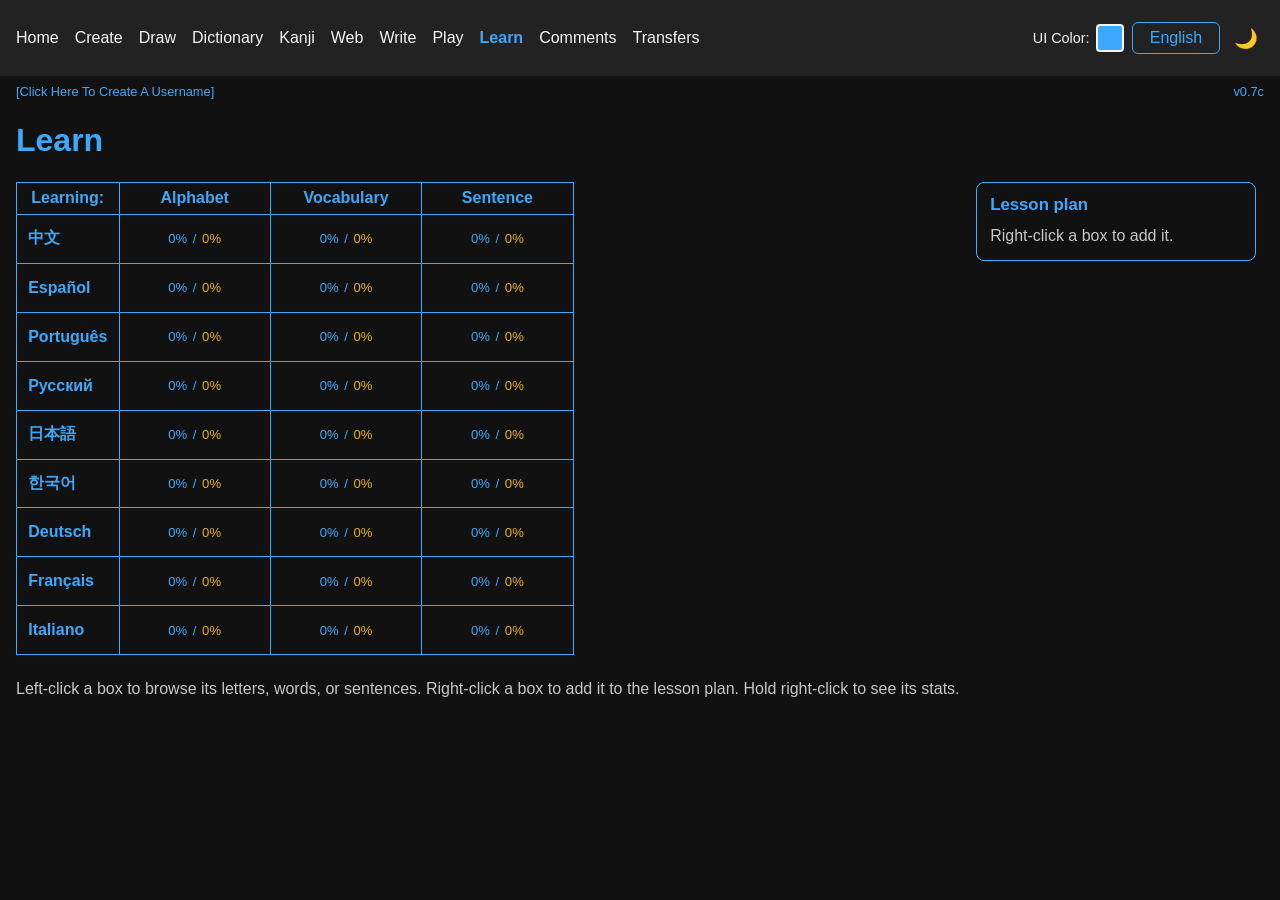
<file: learn-area.html>
<!DOCTYPE html>
<html lang="en">
<head>
  <meta charset="UTF-8" />
  <meta name="viewport" content="width=device-width, initial-scale=1.0" />
  <title>Kanji Builder</title>
  <link rel="stylesheet" href="style.css?v=0.41" />
  <script src="translations.js?v=0.21"></script>
  <script src="NewLearn/data/ready.js?v=0.15"></script>
  <script defer src="script.js?v=0.56"></script>
</head>
<body data-page="learn-area">
  <header class="navbar">
    <nav>
      <a href="index.html" data-i18n="nav.home">Home</a>
      <a href="create.html" data-i18n="nav.create">Create</a>
      <a href="draw.html" data-i18n="nav.draw">Draw</a>
      <a href="dictionary.html" data-i18n="nav.dictionary">Dictionary</a>
      <a href="kanji.html" data-i18n="nav.kanji">Kanji</a>
      <a href="web.html" data-i18n="nav.web">Web</a>
      <a href="write.html" data-i18n="nav.write">Write</a>
      <a href="play.html" data-i18n="nav.play">Play</a>
      <a href="learn.html" class="active" data-i18n="nav.learn">Learn</a>
      <a href="comments.html" data-i18n="nav.comments">Comments</a>
      <a href="transfers.html" data-i18n="nav.transfers">Transfers</a>
    </nav>
    <div class="navbar-right">
      <div class="lang-wrapper">
        <button type="button" id="lang-btn">English</button>
        <div id="lang-dropdown" class="lang-dropdown hidden">
          <button type="button" data-lang="zh">中文</button>
          <button type="button" data-lang="es">Español</button>
          <button type="button" data-lang="en">English</button>
          <button type="button" data-lang="pt">Português</button>
          <button type="button" data-lang="ru">Русский</button>
          <button type="button" data-lang="ja">日本語</button>
          <button type="button" data-lang="ko">한국어</button>
          <button type="button" data-lang="de">Deutsch</button>
          <button type="button" data-lang="fr">Français</button>
          <button type="button" data-lang="it">Italiano</button>
        </div>
      </div>
      <button id="theme-toggle">🌙</button>
    </div>
  </header>

  <main>
    <span class="app-version">v0.7c</span>
    <div class="learn-area-bar">
      <a href="learn.html" class="transfer-lang-chip" data-i18n="learn.backToLearn">← Back to Learn</a>
    </div>
    <h1 id="learn-area-title">Learn</h1>
    <section class="kanji-controls">
      <div class="kanji-row">
        <button type="button" id="learn-browse-starred" class="transfer-lang-chip kanji-chip" aria-pressed="false" data-i18n="kanji.starredList">Starred List</button>
        <a id="learn-browse-learn" class="transfer-lang-chip kanji-chip" data-i18n="kanji.learn">Learn</a>
        <div class="kanji-sort-wrap">
          <button type="button" id="learn-browse-sort" class="transfer-lang-chip kanji-chip kanji-sort-btn" aria-haspopup="menu" aria-expanded="false"></button>
          <div id="learn-browse-sort-menu" class="kanji-sort-menu learn-browse-sort-menu hidden" role="menu"></div>
        </div>
        <input type="search" id="learn-browse-search" class="kanji-search" autocomplete="off" spellcheck="false" data-i18n-placeholder="learn.browseSearch" placeholder="Search" />
      </div>
    </section>
    <p id="learn-browse-status" class="learn-browse-status"></p>
    <section id="learn-browse-grid" class="kanji-grid learn-browse-grid"></section>

    <div id="kanji-detail-modal" class="kanji-detail-modal hidden">
      <div class="kanji-detail" role="dialog" aria-modal="true" aria-labelledby="kanji-detail-glyph">
        <div class="kanji-detail-toolbar">
          <button type="button" id="kanji-detail-back" class="transfer-lang-chip" data-i18n="kanji.back">← Back</button>
          <button type="button" id="kanji-detail-close" class="transfer-lang-chip" data-i18n="kanji.close">Close</button>
          <button type="button" id="kanji-detail-edit" class="transfer-lang-chip hidden">Edit</button>
          <div class="kanji-detail-nav">
            <button type="button" id="kanji-detail-prev" class="transfer-lang-chip kanji-detail-arrow" title="Previous" aria-label="Previous">
              <span class="kanji-detail-arrow-sign">‹</span>
              <span id="kanji-detail-prev-glyph" class="kanji-detail-arrow-glyph"></span>
            </button>
            <span id="kanji-detail-position" class="kanji-detail-position"></span>
            <button type="button" id="kanji-detail-next" class="transfer-lang-chip kanji-detail-arrow" title="Next" aria-label="Next">
              <span id="kanji-detail-next-glyph" class="kanji-detail-arrow-glyph"></span>
              <span class="kanji-detail-arrow-sign">›</span>
            </button>
          </div>
          <button type="button" id="kanji-detail-star" class="kanji-star kanji-detail-star">☆</button>
        </div>
        <div id="kanji-detail-body"></div>
      </div>
    </div>
    <div id="kanji-peek" class="kanji-peek hidden" aria-hidden="true"></div>
  </main>
</body>
</html>
</file>
<file: style.css>
/* ===============================
   General Layout and Themes
   =============================== */

/* Root color variables for both modes */
:root {
  --bg-color: #111;
  --text-color: #f5f5f5;
  --accent-color: #3da9fc;
  --card-bg: #222;
  --font-body: "Segoe UI", sans-serif;
  --font-size-body: 16px;
  --font-size-h1: 32px;
  --font-size-h2: 24px;
  --font-size-h3: 20px;
  --font-size-ui: 16px;
}

html {
  font-size: 16px !important;
  -webkit-text-size-adjust: 100%;
  text-size-adjust: 100%;
}

body {
  background-color: var(--bg-color);
  color: var(--text-color);
  font-family: var(--font-body);
  font-size: var(--font-size-body) !important;
  margin: 0;
  min-height: 100vh;
  display: flex;
  flex-direction: column;
  max-width: 100%;
  overflow-x: clip;
}

/* Scrollbars: a thin accent line with no track or arrow buttons */
::-webkit-scrollbar {
  width: 10px;
  height: 10px;
}

::-webkit-scrollbar-track,
::-webkit-scrollbar-corner {
  background: transparent;
}

::-webkit-scrollbar-button {
  display: none;
}

::-webkit-scrollbar-thumb {
  border: 3px solid transparent;
  border-radius: 10px;
  background: var(--accent-color);
  background-clip: padding-box;
}

::-webkit-scrollbar-thumb:hover,
::-webkit-scrollbar-thumb:active {
  border-width: 2px;
}

@supports not selector(::-webkit-scrollbar) {
  * {
    scrollbar-width: thin;
    scrollbar-color: var(--accent-color) transparent;
  }
}

/* Outline text buttons — border only (no fill) for readable labels */
.btn-primary,
.btn-secondary,
#play-back,
#play-start,
#submit-word,
#draw-add,
#lang-btn,
#submit-comment,
.play-actions button,
.play-reveal-answer-btn,
.play-panel-block > button,
.play-core-draw-tools button,
.play-random-preview .play-actions button,
.play-symbol-mode-toggle,
#create-clear-edit,
#create-compound-search-close,
#create-mode-toggle,
#write-sentence-edit-close,
#write-info-close,
#write-context-edit,
#write-context-close,
#write-word-info-edit,
#write-word-info-save-note,
#write-word-info-close,
#write-save-contexts,
#info-image-upload-close,
.info-image-file-btn,
#info-save,
#close-info,
#word-context-save-note,
#word-context-edit-create,
#word-context-delete,
#word-context-close,
#dictionary-editor-save,
#dictionary-editor-cancel,
#admin-edit-save,
#admin-edit-close,
#exception-review-edit,
#exception-review-okay,
#exception-review-close,
#draw-use-selected,
#draw-delete-variant,
#draw-variant-prev,
#draw-variant-next,
#draw-side-toggle,
#draw-clear,
#draw-mode-toggle,
#web-clear-query,
#web-mode-toggle,
.dictionary-pagination button,
.transfer-actions button,
#transfer-export-all,
#transfer-import-file-btn,
.comment-back-btn,
.comment-replies-btn,
.comment .vote-up,
.comment .vote-down,
#symbol-info-box .info-actions button,
.word-context-box .word-context-content button:not(.delete-word-btn) {
  padding: 0.4rem 0.7rem;
  border: 1px solid var(--accent-color);
  border-radius: 6px;
  background: transparent;
  background-color: transparent;
  color: var(--accent-color);
  cursor: pointer;
  font-family: inherit;
  font-size: var(--font-size-ui);
  appearance: none;
  -webkit-appearance: none;
}
.btn-primary:hover,
.btn-secondary:hover,
#play-back:hover,
#play-start:hover,
#submit-word:hover,
#draw-add:hover,
#lang-btn:hover,
#submit-comment:hover,
.play-actions button:hover,
.play-reveal-answer-btn:hover,
.play-panel-block > button:hover,
.play-core-draw-tools button:hover,
.play-symbol-mode-toggle:hover,
#create-clear-edit:hover,
#create-compound-search-close:hover,
#create-mode-toggle:hover,
#write-sentence-edit-close:hover,
#write-info-close:hover,
#write-context-edit:hover,
#write-context-close:hover,
#write-word-info-edit:hover,
#write-word-info-save-note:hover,
#write-word-info-close:hover,
#write-save-contexts:hover,
#info-image-upload-close:hover,
.info-image-file-btn:hover,
#info-save:hover,
#close-info:hover,
#word-context-save-note:hover,
#word-context-edit-create:hover,
#word-context-delete:hover,
#word-context-close:hover,
#dictionary-editor-save:hover,
#dictionary-editor-cancel:hover,
#admin-edit-save:hover,
#admin-edit-close:hover,
#exception-review-edit:hover,
#exception-review-okay:hover,
#exception-review-close:hover,
#draw-use-selected:hover,
#draw-delete-variant:hover,
#draw-variant-prev:hover,
#draw-variant-next:hover,
#draw-side-toggle:hover,
#draw-clear:hover,
#draw-mode-toggle:hover,
#web-clear-query:hover,
#web-mode-toggle:hover,
.dictionary-pagination button:hover:not(:disabled),
.transfer-actions button:hover,
#transfer-export-all:hover,
#transfer-import-file-btn:hover,
.comment-back-btn:hover,
.comment-replies-btn:hover,
.comment .vote-up:hover,
.comment .vote-down:hover,
#symbol-info-box .info-actions button:hover,
.word-context-box .word-context-content button:not(.delete-word-btn):hover {
  background: color-mix(in srgb, var(--accent-color) 16%, transparent);
  color: var(--accent-color);
  border-color: var(--accent-color);
}

/* Outline text buttons: solid accent in Plain; Fade/Rainbow match UI gradient */
.btn-primary,
.btn-secondary,
#play-back,
#play-start,
#submit-word,
#draw-add,
#lang-btn,
#submit-comment,
.play-actions button,
.play-reveal-answer-btn,
.play-panel-block > button,
.play-core-draw-tools button,
.play-symbol-mode-toggle,
#create-clear-edit,
#create-compound-search-close,
#create-mode-toggle,
.create-compound-search-header button,
.create-compound-builder > button,
#write-sentence-edit-close,
#write-info-close,
.write-info-btn,
#write-context-edit,
#write-context-close,
#write-word-info-edit,
#write-word-info-save-note,
#write-word-info-close,
#write-save-contexts,
#info-image-upload-close,
.info-image-file-btn,
#info-image-file-btn,
#info-save,
#close-info,
#word-context-save-note,
#word-context-edit-create,
#word-context-delete,
#word-context-close,
#dictionary-editor-save,
#dictionary-editor-cancel,
.dictionary-editor-header button,
#admin-edit-save,
#admin-edit-close,
#admin-edit-delete,
#exception-review-edit,
#exception-review-okay,
#exception-review-close,
.username-popup-actions button,
#draw-mode-toggle,
#draw-side-toggle,
#draw-clear,
#draw-use-selected,
#draw-delete-variant,
#draw-variant-prev,
#draw-variant-next,
#web-clear-query,
#web-mode-toggle,
.dictionary-pagination button,
.transfer-actions button,
#transfer-export-all,
#transfer-import-file-btn,
.comment-back-btn,
.comment-replies-btn,
.comment .vote-up,
.comment .vote-down,
#symbol-info-box .info-actions button,
#symbol-info-box .info-image-tools button,
#symbol-info-box .info-image-nav > button,
.word-context-box .word-context-content button,
.definition-box .btn-primary,
.comment-input .btn-primary,
.ui-color-popup .ui-color-actions button {
  background: transparent;
  background-color: transparent;
  background-image: none;
  border: 1px solid var(--accent-color);
  border-radius: 6px;
  color: var(--accent-color);
  -webkit-text-fill-color: var(--accent-color);
  appearance: none;
  -webkit-appearance: none;
}

/* Fade / Rainbow: gradient label + gradient outline (fill stays empty) */
body.ui-accent-gradient .btn-primary,
body.ui-accent-gradient .btn-secondary,
body.ui-accent-gradient #play-back,
body.ui-accent-gradient #play-start,
body.ui-accent-gradient #submit-word,
body.ui-accent-gradient #draw-add,
body.ui-accent-gradient #lang-btn,
body.ui-accent-gradient #submit-comment,
body.ui-accent-gradient .play-actions button,
body.ui-accent-gradient .play-reveal-answer-btn,
body.ui-accent-gradient .play-panel-block > button,
body.ui-accent-gradient .play-core-draw-tools button,
body.ui-accent-gradient .play-symbol-mode-toggle,
body.ui-accent-gradient #create-clear-edit,
body.ui-accent-gradient #create-compound-search-close,
body.ui-accent-gradient #create-mode-toggle,
body.ui-accent-gradient .create-compound-search-header button,
body.ui-accent-gradient .create-compound-builder > button,
body.ui-accent-gradient #write-sentence-edit-close,
body.ui-accent-gradient #write-info-close,
body.ui-accent-gradient .write-info-btn,
body.ui-accent-gradient #write-context-edit,
body.ui-accent-gradient #write-context-close,
body.ui-accent-gradient #write-word-info-edit,
body.ui-accent-gradient #write-word-info-save-note,
body.ui-accent-gradient #write-word-info-close,
body.ui-accent-gradient #write-save-contexts,
body.ui-accent-gradient #info-image-upload-close,
body.ui-accent-gradient .info-image-file-btn,
body.ui-accent-gradient #info-image-file-btn,
body.ui-accent-gradient #info-save,
body.ui-accent-gradient #close-info,
body.ui-accent-gradient #word-context-save-note,
body.ui-accent-gradient #word-context-edit-create,
body.ui-accent-gradient #word-context-delete,
body.ui-accent-gradient #word-context-close,
body.ui-accent-gradient #dictionary-editor-save,
body.ui-accent-gradient #dictionary-editor-cancel,
body.ui-accent-gradient .dictionary-editor-header button,
body.ui-accent-gradient #admin-edit-save,
body.ui-accent-gradient #admin-edit-close,
body.ui-accent-gradient #admin-edit-delete,
body.ui-accent-gradient #exception-review-edit,
body.ui-accent-gradient #exception-review-okay,
body.ui-accent-gradient #exception-review-close,
body.ui-accent-gradient .username-popup-actions button,
body.ui-accent-gradient #draw-mode-toggle,
body.ui-accent-gradient #draw-side-toggle,
body.ui-accent-gradient #draw-clear,
body.ui-accent-gradient #draw-use-selected,
body.ui-accent-gradient #draw-delete-variant,
body.ui-accent-gradient #draw-variant-prev,
body.ui-accent-gradient #draw-variant-next,
body.ui-accent-gradient #web-clear-query,
body.ui-accent-gradient #web-mode-toggle,
body.ui-accent-gradient .dictionary-pagination button,
body.ui-accent-gradient .transfer-actions button,
body.ui-accent-gradient #transfer-export-all,
body.ui-accent-gradient #transfer-import-file-btn,
body.ui-accent-gradient .comment-back-btn,
body.ui-accent-gradient .comment-replies-btn,
body.ui-accent-gradient .comment .vote-up,
body.ui-accent-gradient .comment .vote-down,
body.ui-accent-gradient #symbol-info-box .info-actions button,
body.ui-accent-gradient #symbol-info-box .info-image-tools button,
body.ui-accent-gradient #symbol-info-box .info-image-nav > button,
body.ui-accent-gradient .word-context-box .word-context-content button,
body.ui-accent-gradient .definition-box .btn-primary,
body.ui-accent-gradient .comment-input .btn-primary,
body.ui-accent-gradient .ui-color-popup .ui-color-actions button {
  position: relative;
  z-index: 0;
  isolation: isolate;
  border-color: transparent !important;
  background-color: transparent !important;
  background-image: var(--accent-fade-gradient) !important;
  background-size: cover;
  background-clip: text !important;
  -webkit-background-clip: text !important;
  color: transparent !important;
  -webkit-text-fill-color: transparent !important;
}

body.ui-accent-gradient .btn-primary::before,
body.ui-accent-gradient .btn-secondary::before,
body.ui-accent-gradient #play-back::before,
body.ui-accent-gradient #play-start::before,
body.ui-accent-gradient #submit-word::before,
body.ui-accent-gradient #draw-add::before,
body.ui-accent-gradient #lang-btn::before,
body.ui-accent-gradient #submit-comment::before,
body.ui-accent-gradient .play-actions button::before,
body.ui-accent-gradient .play-reveal-answer-btn::before,
body.ui-accent-gradient .play-panel-block > button::before,
body.ui-accent-gradient .play-core-draw-tools button::before,
body.ui-accent-gradient .play-symbol-mode-toggle::before,
body.ui-accent-gradient #create-clear-edit::before,
body.ui-accent-gradient #create-compound-search-close::before,
body.ui-accent-gradient #create-mode-toggle::before,
body.ui-accent-gradient .create-compound-search-header button::before,
body.ui-accent-gradient .create-compound-builder > button::before,
body.ui-accent-gradient #write-sentence-edit-close::before,
body.ui-accent-gradient #write-info-close::before,
body.ui-accent-gradient .write-info-btn::before,
body.ui-accent-gradient #write-context-edit::before,
body.ui-accent-gradient #write-context-close::before,
body.ui-accent-gradient #write-word-info-edit::before,
body.ui-accent-gradient #write-word-info-save-note::before,
body.ui-accent-gradient #write-word-info-close::before,
body.ui-accent-gradient #write-save-contexts::before,
body.ui-accent-gradient #info-image-upload-close::before,
body.ui-accent-gradient .info-image-file-btn::before,
body.ui-accent-gradient #info-image-file-btn::before,
body.ui-accent-gradient #info-save::before,
body.ui-accent-gradient #close-info::before,
body.ui-accent-gradient #word-context-save-note::before,
body.ui-accent-gradient #word-context-edit-create::before,
body.ui-accent-gradient #word-context-delete::before,
body.ui-accent-gradient #word-context-close::before,
body.ui-accent-gradient #dictionary-editor-save::before,
body.ui-accent-gradient #dictionary-editor-cancel::before,
body.ui-accent-gradient .dictionary-editor-header button::before,
body.ui-accent-gradient #admin-edit-save::before,
body.ui-accent-gradient #admin-edit-close::before,
body.ui-accent-gradient #admin-edit-delete::before,
body.ui-accent-gradient #exception-review-edit::before,
body.ui-accent-gradient #exception-review-okay::before,
body.ui-accent-gradient #exception-review-close::before,
body.ui-accent-gradient .username-popup-actions button::before,
body.ui-accent-gradient #draw-mode-toggle::before,
body.ui-accent-gradient #draw-side-toggle::before,
body.ui-accent-gradient #draw-clear::before,
body.ui-accent-gradient #draw-use-selected::before,
body.ui-accent-gradient #draw-delete-variant::before,
body.ui-accent-gradient #draw-variant-prev::before,
body.ui-accent-gradient #draw-variant-next::before,
body.ui-accent-gradient #web-clear-query::before,
body.ui-accent-gradient #web-mode-toggle::before,
body.ui-accent-gradient .dictionary-pagination button::before,
body.ui-accent-gradient .transfer-actions button::before,
body.ui-accent-gradient #transfer-export-all::before,
body.ui-accent-gradient #transfer-import-file-btn::before,
body.ui-accent-gradient .comment-back-btn::before,
body.ui-accent-gradient .comment-replies-btn::before,
body.ui-accent-gradient .comment .vote-up::before,
body.ui-accent-gradient .comment .vote-down::before,
body.ui-accent-gradient #symbol-info-box .info-actions button::before,
body.ui-accent-gradient #symbol-info-box .info-image-tools button::before,
body.ui-accent-gradient #symbol-info-box .info-image-nav > button::before,
body.ui-accent-gradient .word-context-box .word-context-content button::before,
body.ui-accent-gradient .definition-box .btn-primary::before,
body.ui-accent-gradient .comment-input .btn-primary::before,
body.ui-accent-gradient .ui-color-popup .ui-color-actions button::before {
  content: "";
  position: absolute;
  inset: 0;
  z-index: -1;
  border-radius: inherit;
  box-sizing: border-box;
  padding: 1px;
  pointer-events: none;
  background-image: var(--accent-fade-gradient);
  background-size: cover;
  -webkit-mask:
    linear-gradient(#fff 0 0) content-box,
    linear-gradient(#fff 0 0);
  -webkit-mask-composite: xor;
  mask:
    linear-gradient(#fff 0 0) content-box,
    linear-gradient(#fff 0 0);
  mask-composite: exclude;
}

body.ui-accent-gradient.ui-accent-scope-screen .btn-primary,
body.ui-accent-gradient.ui-accent-scope-screen .btn-secondary,
body.ui-accent-gradient.ui-accent-scope-screen #play-back,
body.ui-accent-gradient.ui-accent-scope-screen #play-start,
body.ui-accent-gradient.ui-accent-scope-screen #submit-word,
body.ui-accent-gradient.ui-accent-scope-screen #draw-add,
body.ui-accent-gradient.ui-accent-scope-screen #lang-btn,
body.ui-accent-gradient.ui-accent-scope-screen #submit-comment,
body.ui-accent-gradient.ui-accent-scope-screen .play-actions button,
body.ui-accent-gradient.ui-accent-scope-screen .play-reveal-answer-btn,
body.ui-accent-gradient.ui-accent-scope-screen .play-panel-block > button,
body.ui-accent-gradient.ui-accent-scope-screen .play-core-draw-tools button,
body.ui-accent-gradient.ui-accent-scope-screen .play-symbol-mode-toggle,
body.ui-accent-gradient.ui-accent-scope-screen #create-clear-edit,
body.ui-accent-gradient.ui-accent-scope-screen #create-compound-search-close,
body.ui-accent-gradient.ui-accent-scope-screen #create-mode-toggle,
body.ui-accent-gradient.ui-accent-scope-screen .create-compound-search-header button,
body.ui-accent-gradient.ui-accent-scope-screen .create-compound-builder > button,
body.ui-accent-gradient.ui-accent-scope-screen #write-sentence-edit-close,
body.ui-accent-gradient.ui-accent-scope-screen #write-info-close,
body.ui-accent-gradient.ui-accent-scope-screen .write-info-btn,
body.ui-accent-gradient.ui-accent-scope-screen #write-context-edit,
body.ui-accent-gradient.ui-accent-scope-screen #write-context-close,
body.ui-accent-gradient.ui-accent-scope-screen #write-word-info-edit,
body.ui-accent-gradient.ui-accent-scope-screen #write-word-info-save-note,
body.ui-accent-gradient.ui-accent-scope-screen #write-word-info-close,
body.ui-accent-gradient.ui-accent-scope-screen #write-save-contexts,
body.ui-accent-gradient.ui-accent-scope-screen #info-image-upload-close,
body.ui-accent-gradient.ui-accent-scope-screen .info-image-file-btn,
body.ui-accent-gradient.ui-accent-scope-screen #info-image-file-btn,
body.ui-accent-gradient.ui-accent-scope-screen #info-save,
body.ui-accent-gradient.ui-accent-scope-screen #close-info,
body.ui-accent-gradient.ui-accent-scope-screen #word-context-save-note,
body.ui-accent-gradient.ui-accent-scope-screen #word-context-edit-create,
body.ui-accent-gradient.ui-accent-scope-screen #word-context-delete,
body.ui-accent-gradient.ui-accent-scope-screen #word-context-close,
body.ui-accent-gradient.ui-accent-scope-screen #dictionary-editor-save,
body.ui-accent-gradient.ui-accent-scope-screen #dictionary-editor-cancel,
body.ui-accent-gradient.ui-accent-scope-screen .dictionary-editor-header button,
body.ui-accent-gradient.ui-accent-scope-screen #admin-edit-save,
body.ui-accent-gradient.ui-accent-scope-screen #admin-edit-close,
body.ui-accent-gradient.ui-accent-scope-screen #admin-edit-delete,
body.ui-accent-gradient.ui-accent-scope-screen #exception-review-edit,
body.ui-accent-gradient.ui-accent-scope-screen #exception-review-okay,
body.ui-accent-gradient.ui-accent-scope-screen #exception-review-close,
body.ui-accent-gradient.ui-accent-scope-screen .username-popup-actions button,
body.ui-accent-gradient.ui-accent-scope-screen #draw-mode-toggle,
body.ui-accent-gradient.ui-accent-scope-screen #draw-side-toggle,
body.ui-accent-gradient.ui-accent-scope-screen #draw-clear,
body.ui-accent-gradient.ui-accent-scope-screen #draw-use-selected,
body.ui-accent-gradient.ui-accent-scope-screen #draw-delete-variant,
body.ui-accent-gradient.ui-accent-scope-screen #draw-variant-prev,
body.ui-accent-gradient.ui-accent-scope-screen #draw-variant-next,
body.ui-accent-gradient.ui-accent-scope-screen #web-clear-query,
body.ui-accent-gradient.ui-accent-scope-screen #web-mode-toggle,
body.ui-accent-gradient.ui-accent-scope-screen .dictionary-pagination button,
body.ui-accent-gradient.ui-accent-scope-screen .transfer-actions button,
body.ui-accent-gradient.ui-accent-scope-screen #transfer-export-all,
body.ui-accent-gradient.ui-accent-scope-screen #transfer-import-file-btn,
body.ui-accent-gradient.ui-accent-scope-screen .comment-back-btn,
body.ui-accent-gradient.ui-accent-scope-screen .comment-replies-btn,
body.ui-accent-gradient.ui-accent-scope-screen .comment .vote-up,
body.ui-accent-gradient.ui-accent-scope-screen .comment .vote-down,
body.ui-accent-gradient.ui-accent-scope-screen #symbol-info-box .info-actions button,
body.ui-accent-gradient.ui-accent-scope-screen #symbol-info-box .info-image-tools button,
body.ui-accent-gradient.ui-accent-scope-screen #symbol-info-box .info-image-nav > button,
body.ui-accent-gradient.ui-accent-scope-screen .word-context-box .word-context-content button,
body.ui-accent-gradient.ui-accent-scope-screen .definition-box .btn-primary,
body.ui-accent-gradient.ui-accent-scope-screen .comment-input .btn-primary,
body.ui-accent-gradient.ui-accent-scope-screen .ui-color-popup .ui-color-actions button,
body.ui-accent-gradient.ui-accent-scope-screen .btn-primary::before,
body.ui-accent-gradient.ui-accent-scope-screen .btn-secondary::before,
body.ui-accent-gradient.ui-accent-scope-screen #play-back::before,
body.ui-accent-gradient.ui-accent-scope-screen #play-start::before,
body.ui-accent-gradient.ui-accent-scope-screen #submit-word::before,
body.ui-accent-gradient.ui-accent-scope-screen #draw-add::before,
body.ui-accent-gradient.ui-accent-scope-screen #lang-btn::before,
body.ui-accent-gradient.ui-accent-scope-screen #submit-comment::before,
body.ui-accent-gradient.ui-accent-scope-screen .play-actions button::before,
body.ui-accent-gradient.ui-accent-scope-screen .play-reveal-answer-btn::before,
body.ui-accent-gradient.ui-accent-scope-screen .play-panel-block > button::before,
body.ui-accent-gradient.ui-accent-scope-screen .play-core-draw-tools button::before,
body.ui-accent-gradient.ui-accent-scope-screen .play-symbol-mode-toggle::before,
body.ui-accent-gradient.ui-accent-scope-screen #create-clear-edit::before,
body.ui-accent-gradient.ui-accent-scope-screen #create-compound-search-close::before,
body.ui-accent-gradient.ui-accent-scope-screen #create-mode-toggle::before,
body.ui-accent-gradient.ui-accent-scope-screen .create-compound-search-header button::before,
body.ui-accent-gradient.ui-accent-scope-screen .create-compound-builder > button::before,
body.ui-accent-gradient.ui-accent-scope-screen #write-sentence-edit-close::before,
body.ui-accent-gradient.ui-accent-scope-screen #write-info-close::before,
body.ui-accent-gradient.ui-accent-scope-screen .write-info-btn::before,
body.ui-accent-gradient.ui-accent-scope-screen #write-context-edit::before,
body.ui-accent-gradient.ui-accent-scope-screen #write-context-close::before,
body.ui-accent-gradient.ui-accent-scope-screen #write-word-info-edit::before,
body.ui-accent-gradient.ui-accent-scope-screen #write-word-info-save-note::before,
body.ui-accent-gradient.ui-accent-scope-screen #write-word-info-close::before,
body.ui-accent-gradient.ui-accent-scope-screen #write-save-contexts::before,
body.ui-accent-gradient.ui-accent-scope-screen #info-image-upload-close::before,
body.ui-accent-gradient.ui-accent-scope-screen .info-image-file-btn::before,
body.ui-accent-gradient.ui-accent-scope-screen #info-image-file-btn::before,
body.ui-accent-gradient.ui-accent-scope-screen #info-save::before,
body.ui-accent-gradient.ui-accent-scope-screen #close-info::before,
body.ui-accent-gradient.ui-accent-scope-screen #word-context-save-note::before,
body.ui-accent-gradient.ui-accent-scope-screen #word-context-edit-create::before,
body.ui-accent-gradient.ui-accent-scope-screen #word-context-delete::before,
body.ui-accent-gradient.ui-accent-scope-screen #word-context-close::before,
body.ui-accent-gradient.ui-accent-scope-screen #dictionary-editor-save::before,
body.ui-accent-gradient.ui-accent-scope-screen #dictionary-editor-cancel::before,
body.ui-accent-gradient.ui-accent-scope-screen .dictionary-editor-header button::before,
body.ui-accent-gradient.ui-accent-scope-screen #admin-edit-save::before,
body.ui-accent-gradient.ui-accent-scope-screen #admin-edit-close::before,
body.ui-accent-gradient.ui-accent-scope-screen #admin-edit-delete::before,
body.ui-accent-gradient.ui-accent-scope-screen #exception-review-edit::before,
body.ui-accent-gradient.ui-accent-scope-screen #exception-review-okay::before,
body.ui-accent-gradient.ui-accent-scope-screen #exception-review-close::before,
body.ui-accent-gradient.ui-accent-scope-screen .username-popup-actions button::before,
body.ui-accent-gradient.ui-accent-scope-screen #draw-mode-toggle::before,
body.ui-accent-gradient.ui-accent-scope-screen #draw-side-toggle::before,
body.ui-accent-gradient.ui-accent-scope-screen #draw-clear::before,
body.ui-accent-gradient.ui-accent-scope-screen #draw-use-selected::before,
body.ui-accent-gradient.ui-accent-scope-screen #draw-delete-variant::before,
body.ui-accent-gradient.ui-accent-scope-screen #draw-variant-prev::before,
body.ui-accent-gradient.ui-accent-scope-screen #draw-variant-next::before,
body.ui-accent-gradient.ui-accent-scope-screen #web-clear-query::before,
body.ui-accent-gradient.ui-accent-scope-screen #web-mode-toggle::before,
body.ui-accent-gradient.ui-accent-scope-screen .dictionary-pagination button::before,
body.ui-accent-gradient.ui-accent-scope-screen .transfer-actions button::before,
body.ui-accent-gradient.ui-accent-scope-screen #transfer-export-all::before,
body.ui-accent-gradient.ui-accent-scope-screen #transfer-import-file-btn::before,
body.ui-accent-gradient.ui-accent-scope-screen .comment-back-btn::before,
body.ui-accent-gradient.ui-accent-scope-screen .comment-replies-btn::before,
body.ui-accent-gradient.ui-accent-scope-screen .comment .vote-up::before,
body.ui-accent-gradient.ui-accent-scope-screen .comment .vote-down::before,
body.ui-accent-gradient.ui-accent-scope-screen #symbol-info-box .info-actions button::before,
body.ui-accent-gradient.ui-accent-scope-screen #symbol-info-box .info-image-tools button::before,
body.ui-accent-gradient.ui-accent-scope-screen #symbol-info-box .info-image-nav > button::before,
body.ui-accent-gradient.ui-accent-scope-screen .word-context-box .word-context-content button::before,
body.ui-accent-gradient.ui-accent-scope-screen .definition-box .btn-primary::before,
body.ui-accent-gradient.ui-accent-scope-screen .comment-input .btn-primary::before,
body.ui-accent-gradient.ui-accent-scope-screen .ui-color-popup .ui-color-actions button::before {
  background-attachment: fixed;
}

body.ui-accent-gradient .btn-primary:hover::after,
body.ui-accent-gradient .btn-secondary:hover::after,
body.ui-accent-gradient #play-back:hover::after,
body.ui-accent-gradient #play-start:hover::after,
body.ui-accent-gradient #submit-word:hover::after,
body.ui-accent-gradient #draw-add:hover::after,
body.ui-accent-gradient #lang-btn:hover::after,
body.ui-accent-gradient #submit-comment:hover::after,
body.ui-accent-gradient .play-actions button:hover::after,
body.ui-accent-gradient .play-reveal-answer-btn:hover::after,
body.ui-accent-gradient .play-panel-block > button:hover::after,
body.ui-accent-gradient .play-core-draw-tools button:hover::after,
body.ui-accent-gradient .play-symbol-mode-toggle:hover::after,
body.ui-accent-gradient #create-clear-edit:hover::after,
body.ui-accent-gradient #create-compound-search-close:hover::after,
body.ui-accent-gradient #create-mode-toggle:hover::after,
body.ui-accent-gradient .create-compound-search-header button:hover::after,
body.ui-accent-gradient .create-compound-builder > button:hover::after,
body.ui-accent-gradient #write-sentence-edit-close:hover::after,
body.ui-accent-gradient #write-info-close:hover::after,
body.ui-accent-gradient .write-info-btn:hover::after,
body.ui-accent-gradient #write-context-edit:hover::after,
body.ui-accent-gradient #write-context-close:hover::after,
body.ui-accent-gradient #write-word-info-edit:hover::after,
body.ui-accent-gradient #write-word-info-save-note:hover::after,
body.ui-accent-gradient #write-word-info-close:hover::after,
body.ui-accent-gradient #write-save-contexts:hover::after,
body.ui-accent-gradient #info-image-upload-close:hover::after,
body.ui-accent-gradient .info-image-file-btn:hover::after,
body.ui-accent-gradient #info-image-file-btn:hover::after,
body.ui-accent-gradient #info-save:hover::after,
body.ui-accent-gradient #close-info:hover::after,
body.ui-accent-gradient #word-context-save-note:hover::after,
body.ui-accent-gradient #word-context-edit-create:hover::after,
body.ui-accent-gradient #word-context-delete:hover::after,
body.ui-accent-gradient #word-context-close:hover::after,
body.ui-accent-gradient #dictionary-editor-save:hover::after,
body.ui-accent-gradient #dictionary-editor-cancel:hover::after,
body.ui-accent-gradient .dictionary-editor-header button:hover::after,
body.ui-accent-gradient #admin-edit-save:hover::after,
body.ui-accent-gradient #admin-edit-close:hover::after,
body.ui-accent-gradient #admin-edit-delete:hover::after,
body.ui-accent-gradient #exception-review-edit:hover::after,
body.ui-accent-gradient #exception-review-okay:hover::after,
body.ui-accent-gradient #exception-review-close:hover::after,
body.ui-accent-gradient .username-popup-actions button:hover::after,
body.ui-accent-gradient #draw-mode-toggle:hover::after,
body.ui-accent-gradient #draw-side-toggle:hover::after,
body.ui-accent-gradient #draw-clear:hover::after,
body.ui-accent-gradient #draw-use-selected:hover::after,
body.ui-accent-gradient #draw-delete-variant:hover::after,
body.ui-accent-gradient #draw-variant-prev:hover::after,
body.ui-accent-gradient #draw-variant-next:hover::after,
body.ui-accent-gradient #web-clear-query:hover::after,
body.ui-accent-gradient #web-mode-toggle:hover::after,
body.ui-accent-gradient .dictionary-pagination button:hover::after,
body.ui-accent-gradient .transfer-actions button:hover::after,
body.ui-accent-gradient #transfer-export-all:hover::after,
body.ui-accent-gradient #transfer-import-file-btn:hover::after,
body.ui-accent-gradient .comment-back-btn:hover::after,
body.ui-accent-gradient .comment-replies-btn:hover::after,
body.ui-accent-gradient .comment .vote-up:hover::after,
body.ui-accent-gradient .comment .vote-down:hover::after,
body.ui-accent-gradient #symbol-info-box .info-actions button:hover::after,
body.ui-accent-gradient #symbol-info-box .info-image-tools button:hover::after,
body.ui-accent-gradient #symbol-info-box .info-image-nav > button:hover::after,
body.ui-accent-gradient .word-context-box .word-context-content button:hover::after,
body.ui-accent-gradient .definition-box .btn-primary:hover::after,
body.ui-accent-gradient .comment-input .btn-primary:hover::after,
body.ui-accent-gradient .ui-color-popup .ui-color-actions button:hover::after {
  content: "";
  position: absolute;
  inset: 1px;
  z-index: -1;
  border-radius: inherit;
  pointer-events: none;
  background: color-mix(in srgb, var(--accent-color) 14%, transparent);
}

/* Stamp frames: gradient outline only (no text clip) */
body.ui-accent-gradient .write-compact-stamp {
  position: relative;
  z-index: 0;
  isolation: isolate;
  border-color: transparent !important;
  background: transparent !important;
  background-image: none !important;
  color: inherit !important;
  -webkit-text-fill-color: inherit !important;
  background-clip: border-box !important;
  -webkit-background-clip: border-box !important;
}

body.ui-accent-gradient .write-compact-stamp::before {
  content: "";
  position: absolute;
  inset: 0;
  z-index: -1;
  border-radius: inherit;
  box-sizing: border-box;
  padding: 1px;
  pointer-events: none;
  background-image: var(--accent-fade-gradient);
  background-size: cover;
  -webkit-mask:
    linear-gradient(#fff 0 0) content-box,
    linear-gradient(#fff 0 0);
  -webkit-mask-composite: xor;
  mask:
    linear-gradient(#fff 0 0) content-box,
    linear-gradient(#fff 0 0);
  mask-composite: exclude;
}

body.ui-accent-gradient.ui-accent-scope-screen .write-compact-stamp::before {
  background-attachment: fixed;
}

/* Delete actions stay red outline */
.word-context-box .delete-word-btn,
#admin-edit-delete,
#exception-review-delete,
body.ui-accent-gradient .word-context-box .delete-word-btn,
body.ui-accent-gradient #admin-edit-delete,
body.ui-accent-gradient #exception-review-delete {
  border-color: #c44 !important;
  color: #c44 !important;
  -webkit-text-fill-color: #c44 !important;
  background: transparent !important;
  background-image: none !important;
  background-clip: border-box !important;
  -webkit-background-clip: border-box !important;
}

body.ui-accent-gradient .word-context-box .delete-word-btn::before,
body.ui-accent-gradient #admin-edit-delete::before,
body.ui-accent-gradient #exception-review-delete::before {
  display: none;
}

.word-context-box .delete-word-btn:hover,
#admin-edit-delete:hover,
#exception-review-delete:hover {
  background: color-mix(in srgb, #c44 16%, transparent) !important;
  color: #c44 !important;
  -webkit-text-fill-color: #c44 !important;
}

/* Edit Word / modal titles: match UI accent (gradient in Fade/Rainbow) */
.dictionary-editor-header h2,
body.ui-accent-mode-fade .dictionary-editor-header h2,
body.ui-accent-rainbow-1.ui-accent-mode-plain .dictionary-editor-header h2,
body.ui-accent-mode-fade main .dictionary-editor-header h2,
body.ui-accent-rainbow-1.ui-accent-mode-plain main .dictionary-editor-header h2 {
  color: var(--accent-color);
  -webkit-text-fill-color: var(--accent-color);
  background-image: none;
  background-clip: border-box;
  -webkit-background-clip: border-box;
}

body.ui-accent-gradient .dictionary-editor-header h2,
body.ui-accent-gradient main .dictionary-editor-header h2 {
  background-image: var(--accent-fade-gradient) !important;
  background-clip: text !important;
  -webkit-background-clip: text !important;
  color: transparent !important;
  -webkit-text-fill-color: transparent !important;
}

body.ui-accent-gradient.ui-accent-scope-screen .dictionary-editor-header h2,
body.ui-accent-gradient.ui-accent-scope-screen main .dictionary-editor-header h2 {
  background-attachment: fixed;
}

/* Theme toggle: no UI accent treatment */
#theme-toggle {
  background: none !important;
  background-image: none !important;
  border: none !important;
  color: var(--text-color) !important;
  -webkit-text-fill-color: var(--text-color) !important;
}

.btn-primary:disabled,
#draw-add:disabled,
.dictionary-pagination button:disabled {
  opacity: 0.45;
  cursor: not-allowed;
}

@media (max-width: 720px) {
  .create-result-fields {
    grid-template-columns: repeat(2, minmax(0, 1fr));
  }
}

.hidden {
  display: none !important;
}

.entry .entry-compact-stamp {
  display: grid;
  grid-template-columns: repeat(2, 40px);
  grid-auto-rows: 40px;
  place-content: center;
  place-items: center;
  box-sizing: border-box;
  width: 128px;
  height: 128px;
  gap: 0;
  border: none;
  border-radius: 0;
  background: transparent;
  flex: 0 0 auto;
}

.entry .entry-compact-stamp.is-single {
  grid-template-columns: 1fr;
  grid-template-rows: 1fr;
}

.entry .entry-compact-stamp.is-pair {
  grid-template-columns: 1fr 1fr;
  grid-template-rows: 1fr;
}

.entry .entry-compact-stamp.is-triple {
  grid-template-columns: 1fr 1fr;
  grid-template-rows: 1fr 1fr;
}

.entry .compact-stamp-symbol {
  display: flex;
  align-items: center;
  justify-content: center;
  width: 40px;
  height: 40px;
  border: none;
  background: transparent;
  padding: 0;
}

.entry .entry-compact-stamp.is-single .compact-stamp-symbol,
.entry .entry-compact-stamp.is-pair .compact-stamp-symbol,
.entry .entry-compact-stamp.is-triple .compact-stamp-symbol {
  width: 100%;
  height: 100%;
  padding: 4px;
  box-sizing: border-box;
}

.entry .compact-stamp-symbol img,
.entry .compact-stamp-symbol .symbol-mask {
  width: 100%;
  height: 100%;
  margin: 0;
  object-fit: contain;
}

.entry-authorship {
  grid-column: 1 / -1;
  display: flex;
  justify-content: space-between;
  gap: 1rem;
  color: var(--accent-color);
  font-size: 0.72rem;
}

.entry-authorship span:last-child {
  text-align: right;
}

.home-intro {
  max-width: 52rem;
  margin: 0 0 1.5rem;
  display: grid;
  gap: 0.85rem;
}

.home-intro p {
  margin: 0;
  line-height: 1.55;
}

.home-feature-list {
  list-style: none;
  padding: 0;
  margin: 0.75rem 0 1.25rem;
  display: grid;
  gap: 0.85rem;
}

.home-feature-list li {
  display: block;
  line-height: 1.45;
}

.home-feature-list a {
  color: var(--accent-color);
  text-decoration: none;
}

.home-feature-list a:hover {
  text-decoration: underline;
}

.home-feature-title {
  color: var(--accent-color);
}

.home-feature-sep {
  color: var(--accent-color);
}

.home-feature-desc {
  color: var(--text-color);
}


/* Light theme overrides */
.light-mode {
  --bg-color: #fafafa;
  --text-color: #111;
  --card-bg: #eaeaea;
}

/* Keep form controls on the same font/size as page body text */
button,
input,
select,
textarea {
  font-family: inherit;
  font-size: inherit;
}

/* ===============================
   Navigation Bar
   =============================== */
.navbar {
  display: flex;
  justify-content: space-between;
  align-items: center;
  padding: 0.75rem 1rem;
  min-height: 3.25rem;
  background-color: var(--card-bg);
  position: sticky;
  top: 0;
  z-index: 500;
}

.navbar nav {
  display: flex;
  flex-wrap: wrap;
  align-items: center;
  row-gap: 0.4rem;
}

.navbar nav a {
  color: var(--text-color);
  margin-right: 1rem;
  text-decoration: none;
}

.navbar nav a.active {
  color: var(--accent-color);
  font-weight: bold;
}

.navbar-right {
  display: flex;
  align-items: center;
  gap: 0.5rem;
}

.ui-color-wrapper {
  display: flex;
  align-items: center;
  gap: 0.4rem;
}
.ui-color-label {
  font-size: 0.9rem;
  color: var(--text-color);
}

.dictionary-hide-core-toggle {
  display: inline-flex;
  align-items: center;
  gap: 0.4rem;
  margin-top: 0.6rem;
  user-select: none;
}

.dictionary-search-box label.dictionary-hide-core-toggle {
  display: inline-flex;
  width: fit-content;
}

.dictionary-filters-inline,
.dictionary-exceptions-row {
  display: flex;
  flex-wrap: wrap;
  align-items: center;
  gap: 0.55rem 0.85rem;
  margin-top: 0.6rem;
}

.dictionary-filters-inline .dictionary-hide-core-toggle,
.dictionary-exceptions-row .dictionary-hide-core-toggle {
  margin-top: 0;
}

.dictionary-exceptions-counts {
  margin: 0;
  font-size: 0.85rem;
  color: var(--accent-color);
  flex: 0 1 auto;
}

.dictionary-exceptions-counts.hidden {
  display: none;
}

#exceptions-mode-select {
  padding: 0.35rem 0.5rem;
  border: 1px solid var(--accent-color);
  border-radius: 6px;
  background: var(--bg-color);
  color: var(--text-color);
}
#ui-color-box {
  width: 1.5rem;
  height: 1.5rem;
  border: 2px solid var(--text-color);
  border-radius: 4px;
  background-color: var(--accent-color);
  cursor: pointer;
  flex-shrink: 0;
}

/* UI Color popup (same style as word-context / symbol-info) */
.ui-color-popup {
  position: fixed;
  top: 0;
  left: 0;
  width: 100%;
  height: 100%;
  background: rgba(0, 0, 0, 0.7);
  display: flex;
  justify-content: center;
  align-items: center;
  z-index: 1000;
  pointer-events: auto;
}
.ui-color-popup.hidden {
  display: none;
}
.ui-color-popup .ui-color-popup-content {
  background: var(--card-bg);
  border: 2px solid var(--accent-color);
  border-radius: 10px;
  padding: 1.25rem;
  min-width: min(420px, 92vw);
  max-width: 94vw;
  max-height: 90vh;
  overflow: auto;
  color: var(--text-color);
  box-shadow: 0 0 20px rgba(0, 0, 0, 0.6);
  pointer-events: auto;
}
.ui-color-popup h2 {
  margin: 0 0 0.75rem;
  font-size: 1.25rem;
  color: var(--accent-color);
}
.ui-color-field-row {
  display: flex;
  flex-wrap: wrap;
  align-items: center;
  gap: 0.5rem;
  margin-bottom: 0.75rem;
}
.ui-color-field-row label {
  margin: 0;
}
.ui-color-field-row select,
.ui-color-fade-controls select {
  padding: 0.35rem 0.5rem;
  border: 1px solid var(--accent-color);
  border-radius: 6px;
  background: var(--bg-color);
  color: var(--text-color);
}
.ui-color-source-block {
  margin-bottom: 0.75rem;
}
.ui-color-source-title {
  margin-bottom: 0.35rem;
  font-size: 0.92rem;
  color: var(--accent-color);
}
.ui-color-rgb-row {
  display: flex;
  flex-wrap: wrap;
  align-items: center;
  gap: 0.4rem;
}
.ui-color-rgb-row label {
  display: inline-flex;
  align-items: center;
  gap: 0.25rem;
  margin: 0;
  font-size: 0.85rem;
}
.ui-color-rgb-row input[type="number"] {
  width: 3.4rem;
  margin: 0;
  padding: 0.35rem 0.4rem;
  border: 1px solid var(--accent-color);
  border-radius: 6px;
  background: var(--bg-color);
  color: var(--text-color);
  font-size: 0.9rem;
}
.ui-color-rgb-row input[type="number"]:disabled {
  opacity: 0.55;
}
.ui-color-source-btn,
.ui-color-scope-btn,
.ui-color-slot-btn {
  padding: 0.35rem 0.55rem;
  border-radius: 6px;
  border: 1px solid var(--accent-color);
  background: transparent;
  color: var(--accent-color);
  cursor: pointer;
  font-size: 0.85rem;
}
.ui-color-source-btn.is-active,
.ui-color-slot-btn.is-active,
.ui-color-scope-btn {
  background: var(--accent-color);
  color: #fff;
}
.ui-color-fade-section.hidden {
  display: none;
}
.ui-color-fade-controls {
  display: flex;
  flex-wrap: wrap;
  align-items: center;
  gap: 0.45rem;
  margin: 0.35rem 0 0.75rem;
}
.ui-color-fade-controls.hidden {
  display: none;
}
.ui-color-fade-controls label,
.ui-color-for-label {
  margin: 0;
  font-size: 0.9rem;
}
.ui-color-for-label.hidden,
.ui-color-fade-controls .ui-color-scope-btn.hidden {
  display: none;
}
.ui-color-sample-wrap {
  display: grid;
  grid-template-columns: auto 1fr;
  gap: 0.65rem;
  align-items: stretch;
  margin-bottom: 0.85rem;
}
.ui-color-sample-grid {
  display: grid;
  grid-template-columns: 1fr 1fr;
  grid-template-rows: 1fr 1fr;
  width: 2.6rem;
  border: 1px solid var(--accent-color);
  border-radius: 6px;
  overflow: hidden;
  font-size: 0.75rem;
  text-align: center;
}
.ui-color-sample-grid span {
  display: flex;
  align-items: center;
  justify-content: center;
  border: 1px solid color-mix(in srgb, var(--accent-color) 35%, transparent);
}
.ui-color-popup .ui-color-preview {
  width: 100%;
  min-height: 4.5rem;
  border: none;
  border-radius: 6px;
  background-color: var(--accent-color);
}
.ui-color-slot-row {
  display: flex;
  flex-wrap: wrap;
  gap: 0.45rem;
  margin-bottom: 0.75rem;
}
.ui-color-slot-btn.has-save:not(.is-active) {
  box-shadow: inset 0 0 0 1px color-mix(in srgb, var(--accent-color) 55%, transparent);
}
.ui-color-popup label {
  display: block;
  margin-bottom: 0.35rem;
  font-size: 0.9rem;
}
.ui-color-popup .ui-color-actions {
  display: flex;
  flex-wrap: wrap;
  gap: 0.5rem;
  margin-top: 0.25rem;
}
.ui-color-popup .ui-color-actions button {
  padding: 0.5rem 0.75rem;
  border-radius: 6px;
  border: 1px solid var(--accent-color);
  background: transparent;
  color: var(--accent-color);
  cursor: pointer;
  font-size: 0.9rem;
}
.ui-color-popup .ui-color-actions button:hover {
  background: color-mix(in srgb, var(--accent-color) 16%, transparent);
  color: var(--accent-color);
}
.ui-color-popup .ui-color-actions button.reset-btn {
  background: transparent;
  border-color: #888;
  color: #888;
}
.ui-color-popup .ui-color-actions button.reset-btn:hover {
  background: color-mix(in srgb, #888 16%, transparent);
  color: #888;
}

/* UI Color Options: borders + labels follow accent (gradient in Fade/Rainbow) */
body.ui-accent-gradient .ui-color-popup h2,
body.ui-accent-gradient .ui-color-source-title,
body.ui-accent-gradient .ui-color-field-row label,
body.ui-accent-gradient .ui-color-fade-controls label,
body.ui-accent-gradient .ui-color-for-label,
body.ui-accent-gradient .ui-color-rgb-row label,
body.ui-accent-gradient .ui-color-sample-grid span {
  background-image: var(--accent-fade-gradient);
  background-clip: text;
  -webkit-background-clip: text;
  color: transparent;
  -webkit-text-fill-color: transparent;
}

body.ui-accent-gradient.ui-accent-scope-screen .ui-color-popup h2,
body.ui-accent-gradient.ui-accent-scope-screen .ui-color-source-title,
body.ui-accent-gradient.ui-accent-scope-screen .ui-color-field-row label,
body.ui-accent-gradient.ui-accent-scope-screen .ui-color-fade-controls label,
body.ui-accent-gradient.ui-accent-scope-screen .ui-color-for-label,
body.ui-accent-gradient.ui-accent-scope-screen .ui-color-rgb-row label,
body.ui-accent-gradient.ui-accent-scope-screen .ui-color-sample-grid span {
  background-attachment: fixed;
}

body.ui-accent-gradient .ui-color-field-row select,
body.ui-accent-gradient .ui-color-fade-controls select,
body.ui-accent-gradient .ui-color-rgb-row input[type="number"] {
  border-style: solid;
  border-color: transparent !important;
  background-image:
    linear-gradient(var(--bg-color), var(--bg-color)),
    var(--accent-fade-gradient);
  background-origin: border-box;
  background-clip: padding-box, border-box;
  color: var(--text-color);
  -webkit-text-fill-color: var(--text-color);
}

body.ui-accent-gradient.ui-accent-scope-screen .ui-color-field-row select,
body.ui-accent-gradient.ui-accent-scope-screen .ui-color-fade-controls select,
body.ui-accent-gradient.ui-accent-scope-screen .ui-color-rgb-row input[type="number"] {
  background-attachment: scroll, fixed;
}

body.ui-accent-gradient .ui-color-sample-grid {
  border-style: solid;
  border-color: transparent !important;
  background-image:
    linear-gradient(var(--card-bg), var(--card-bg)),
    var(--accent-fade-gradient);
  background-origin: border-box;
  background-clip: padding-box, border-box;
}

body.ui-accent-gradient.ui-accent-scope-screen .ui-color-sample-grid {
  background-attachment: scroll, fixed;
}

body.ui-accent-gradient .ui-color-source-btn:not(.is-active),
body.ui-accent-gradient .ui-color-slot-btn:not(.is-active) {
  position: relative;
  z-index: 0;
  isolation: isolate;
  border-color: transparent !important;
  background-color: transparent !important;
  background-image: var(--accent-fade-gradient) !important;
  background-clip: text !important;
  -webkit-background-clip: text !important;
  color: transparent !important;
  -webkit-text-fill-color: transparent !important;
}

body.ui-accent-gradient .ui-color-source-btn:not(.is-active)::before,
body.ui-accent-gradient .ui-color-slot-btn:not(.is-active)::before {
  content: "";
  position: absolute;
  inset: 0;
  z-index: -1;
  border-radius: inherit;
  box-sizing: border-box;
  padding: 1px;
  pointer-events: none;
  background-image: var(--accent-fade-gradient);
  -webkit-mask:
    linear-gradient(#fff 0 0) content-box,
    linear-gradient(#fff 0 0);
  -webkit-mask-composite: xor;
  mask:
    linear-gradient(#fff 0 0) content-box,
    linear-gradient(#fff 0 0);
  mask-composite: exclude;
}

body.ui-accent-gradient.ui-accent-scope-screen .ui-color-source-btn:not(.is-active),
body.ui-accent-gradient.ui-accent-scope-screen .ui-color-slot-btn:not(.is-active),
body.ui-accent-gradient.ui-accent-scope-screen .ui-color-source-btn:not(.is-active)::before,
body.ui-accent-gradient.ui-accent-scope-screen .ui-color-slot-btn:not(.is-active)::before {
  background-attachment: fixed;
}

body.ui-accent-gradient .ui-color-source-btn.is-active,
body.ui-accent-gradient .ui-color-slot-btn.is-active,
body.ui-accent-gradient .ui-color-scope-btn {
  background-image: var(--accent-fade-gradient) !important;
  background-color: transparent !important;
  border-color: transparent !important;
  color: #fff !important;
  -webkit-text-fill-color: #fff !important;
  background-clip: border-box !important;
  -webkit-background-clip: border-box !important;
}

body.ui-accent-gradient.ui-accent-scope-screen .ui-color-source-btn.is-active,
body.ui-accent-gradient.ui-accent-scope-screen .ui-color-slot-btn.is-active,
body.ui-accent-gradient.ui-accent-scope-screen .ui-color-scope-btn {
  background-attachment: fixed;
}

.ui-accent-screen-fx {
  position: fixed;
  inset: 0;
  z-index: 900;
  pointer-events: none;
  opacity: 0.28;
  mix-blend-mode: soft-light;
}
.ui-accent-screen-fx.hidden {
  display: none;
}

/* Filled accents only for UI-color picker state chips / theme toggle */
body.ui-accent-mode-fade .ui-color-source-btn.is-active,
body.ui-accent-mode-fade .ui-color-slot-btn.is-active,
body.ui-accent-mode-fade .ui-color-scope-btn,
body.ui-accent-rainbow-1.ui-accent-mode-plain .ui-color-source-btn.is-active,
body.ui-accent-rainbow-1.ui-accent-mode-plain .ui-color-slot-btn.is-active,
body.ui-accent-rainbow-1.ui-accent-mode-plain .ui-color-scope-btn {
  background-image: var(--accent-fade-gradient);
  background-color: transparent;
  border-color: transparent;
  color: #fff;
}

body.ui-accent-mode-fade .navbar a.active,
body.ui-accent-mode-fade main h1,
body.ui-accent-mode-fade main h2,
body.ui-accent-mode-fade .app-version,
body.ui-accent-mode-fade .app-username,
body.ui-accent-mode-fade .ui-color-label,
body.ui-accent-mode-fade .write-token,
body.ui-accent-mode-fade .write-token-caption,
body.ui-accent-mode-fade .write-save-contexts-status,
body.ui-accent-mode-fade .write-saved-sentence strong,
body.ui-accent-mode-fade .dictionary-results-status,
body.ui-accent-mode-fade .dictionary-empty,
body.ui-accent-mode-fade .dictionary-exceptions-counts,
body.ui-accent-mode-fade .home-feature-title,
body.ui-accent-mode-fade .home-feature-sep,
body.ui-accent-mode-fade .comment-meta,
body.ui-accent-mode-fade .comment-thread-parent,
body.ui-accent-mode-fade .world-entry-field strong,
body.ui-accent-mode-fade .entry-authorship,
body.ui-accent-mode-fade .play-status,
body.ui-accent-mode-fade .play-game-card strong,
body.ui-accent-mode-fade .play-game-card em,
body.ui-accent-mode-fade .web-subtitle,
body.ui-accent-mode-fade .web-mode-hint,
body.ui-accent-mode-fade .web-query-empty,
body.ui-accent-mode-fade .web-query-chip span,
body.ui-accent-mode-fade .web-results-status,
body.ui-accent-mode-fade .word-context-box h2,
body.ui-accent-mode-fade .word-context-symbol-groups h3,
body.ui-accent-mode-fade .word-context-metadata,
body.ui-accent-mode-fade #symbol-info-box #info-name,
body.ui-accent-mode-fade .create-pos-picker summary,
body.ui-accent-mode-fade .create-editing-status > span,
body.ui-accent-mode-fade .draw-variant-header,
body.ui-accent-mode-fade .draw-variant-count,
body.ui-accent-mode-fade .draw-panel h2,
body.ui-accent-mode-fade .draw-symbols-section h2,
body.ui-accent-mode-fade .play-search-result-meta,
body.ui-accent-mode-fade .play-word-display,
body.ui-accent-mode-fade .info-image-file-name,
body.ui-accent-rainbow-1.ui-accent-mode-plain .navbar a.active,
body.ui-accent-rainbow-1.ui-accent-mode-plain main h1,
body.ui-accent-rainbow-1.ui-accent-mode-plain main h2,
body.ui-accent-rainbow-1.ui-accent-mode-plain .app-version,
body.ui-accent-rainbow-1.ui-accent-mode-plain .app-username,
body.ui-accent-rainbow-1.ui-accent-mode-plain .ui-color-label,
body.ui-accent-rainbow-1.ui-accent-mode-plain .write-token,
body.ui-accent-rainbow-1.ui-accent-mode-plain .write-token-caption,
body.ui-accent-rainbow-1.ui-accent-mode-plain .write-save-contexts-status,
body.ui-accent-rainbow-1.ui-accent-mode-plain .write-saved-sentence strong,
body.ui-accent-rainbow-1.ui-accent-mode-plain .dictionary-results-status,
body.ui-accent-rainbow-1.ui-accent-mode-plain .dictionary-empty,
body.ui-accent-rainbow-1.ui-accent-mode-plain .dictionary-exceptions-counts,
body.ui-accent-rainbow-1.ui-accent-mode-plain .home-feature-title,
body.ui-accent-rainbow-1.ui-accent-mode-plain .home-feature-sep,
body.ui-accent-rainbow-1.ui-accent-mode-plain .comment-meta,
body.ui-accent-rainbow-1.ui-accent-mode-plain .comment-thread-parent,
body.ui-accent-rainbow-1.ui-accent-mode-plain .world-entry-field strong,
body.ui-accent-rainbow-1.ui-accent-mode-plain .entry-authorship,
body.ui-accent-rainbow-1.ui-accent-mode-plain .play-status,
body.ui-accent-rainbow-1.ui-accent-mode-plain .play-game-card strong,
body.ui-accent-rainbow-1.ui-accent-mode-plain .play-game-card em,
body.ui-accent-rainbow-1.ui-accent-mode-plain .web-subtitle,
body.ui-accent-rainbow-1.ui-accent-mode-plain .web-mode-hint,
body.ui-accent-rainbow-1.ui-accent-mode-plain .web-query-empty,
body.ui-accent-rainbow-1.ui-accent-mode-plain .web-query-chip span,
body.ui-accent-rainbow-1.ui-accent-mode-plain .web-results-status,
body.ui-accent-rainbow-1.ui-accent-mode-plain .word-context-box h2,
body.ui-accent-rainbow-1.ui-accent-mode-plain .word-context-symbol-groups h3,
body.ui-accent-rainbow-1.ui-accent-mode-plain .word-context-metadata,
body.ui-accent-rainbow-1.ui-accent-mode-plain #symbol-info-box #info-name,
body.ui-accent-rainbow-1.ui-accent-mode-plain .create-pos-picker summary,
body.ui-accent-rainbow-1.ui-accent-mode-plain .create-editing-status > span,
body.ui-accent-rainbow-1.ui-accent-mode-plain .draw-variant-header,
body.ui-accent-rainbow-1.ui-accent-mode-plain .draw-variant-count,
body.ui-accent-rainbow-1.ui-accent-mode-plain .draw-panel h2,
body.ui-accent-rainbow-1.ui-accent-mode-plain .draw-symbols-section h2,
body.ui-accent-rainbow-1.ui-accent-mode-plain .play-search-result-meta,
body.ui-accent-rainbow-1.ui-accent-mode-plain .play-word-display,
body.ui-accent-rainbow-1.ui-accent-mode-plain .info-image-file-name {
  background-image: var(--accent-fade-gradient);
  background-clip: text;
  -webkit-background-clip: text;
  color: transparent;
  -webkit-text-fill-color: transparent;
}

/* Screen scope: fixed gradient for text accents + filled picker chips only (not outline buttons) */
body.ui-accent-scope-screen.ui-accent-mode-fade .ui-color-source-btn.is-active,
body.ui-accent-scope-screen.ui-accent-mode-fade .ui-color-slot-btn.is-active,
body.ui-accent-scope-screen.ui-accent-mode-fade .ui-color-scope-btn,
body.ui-accent-scope-screen.ui-accent-mode-fade .navbar a.active,
body.ui-accent-scope-screen.ui-accent-mode-fade main h1,
body.ui-accent-scope-screen.ui-accent-mode-fade main h2,
body.ui-accent-scope-screen.ui-accent-mode-fade .app-version,
body.ui-accent-scope-screen.ui-accent-mode-fade .app-username,
body.ui-accent-scope-screen.ui-accent-mode-fade .ui-color-label,
body.ui-accent-scope-screen.ui-accent-mode-fade .write-token,
body.ui-accent-scope-screen.ui-accent-mode-fade .write-token-caption,
body.ui-accent-scope-screen.ui-accent-mode-fade .write-save-contexts-status,
body.ui-accent-scope-screen.ui-accent-mode-fade .dictionary-results-status,
body.ui-accent-scope-screen.ui-accent-mode-fade .dictionary-empty,
body.ui-accent-scope-screen.ui-accent-mode-fade .dictionary-exceptions-counts,
body.ui-accent-scope-screen.ui-accent-mode-fade .home-feature-title,
body.ui-accent-scope-screen.ui-accent-mode-fade .home-feature-sep,
body.ui-accent-scope-screen.ui-accent-mode-fade .comment-meta,
body.ui-accent-scope-screen.ui-accent-mode-fade .comment-thread-parent,
body.ui-accent-scope-screen.ui-accent-mode-fade .world-entry-field strong,
body.ui-accent-scope-screen.ui-accent-mode-fade .entry-authorship,
body.ui-accent-scope-screen.ui-accent-mode-fade .play-status,
body.ui-accent-scope-screen.ui-accent-mode-fade .play-game-card strong,
body.ui-accent-scope-screen.ui-accent-mode-fade .play-game-card em,
body.ui-accent-scope-screen.ui-accent-mode-fade .web-subtitle,
body.ui-accent-scope-screen.ui-accent-mode-fade .web-mode-hint,
body.ui-accent-scope-screen.ui-accent-mode-fade .web-query-empty,
body.ui-accent-scope-screen.ui-accent-mode-fade .web-query-chip span,
body.ui-accent-scope-screen.ui-accent-mode-fade .web-results-status,
body.ui-accent-scope-screen.ui-accent-mode-fade .write-saved-sentence strong,
body.ui-accent-scope-screen.ui-accent-mode-fade .word-context-box h2,
body.ui-accent-scope-screen.ui-accent-mode-fade .word-context-symbol-groups h3,
body.ui-accent-scope-screen.ui-accent-mode-fade .word-context-metadata,
body.ui-accent-scope-screen.ui-accent-mode-fade #symbol-info-box #info-name,
body.ui-accent-scope-screen.ui-accent-mode-fade .create-pos-picker summary,
body.ui-accent-scope-screen.ui-accent-mode-fade .create-editing-status > span,
body.ui-accent-scope-screen.ui-accent-mode-fade .draw-variant-header,
body.ui-accent-scope-screen.ui-accent-mode-fade .draw-variant-count,
body.ui-accent-scope-screen.ui-accent-mode-fade .draw-panel h2,
body.ui-accent-scope-screen.ui-accent-mode-fade .draw-symbols-section h2,
body.ui-accent-scope-screen.ui-accent-mode-fade .play-search-result-meta,
body.ui-accent-scope-screen.ui-accent-mode-fade .play-word-display,
body.ui-accent-scope-screen.ui-accent-mode-fade .info-image-file-name,
body.ui-accent-rainbow-1.ui-accent-mode-plain.ui-accent-scope-screen .ui-color-source-btn.is-active,
body.ui-accent-rainbow-1.ui-accent-mode-plain.ui-accent-scope-screen .ui-color-slot-btn.is-active,
body.ui-accent-rainbow-1.ui-accent-mode-plain.ui-accent-scope-screen .ui-color-scope-btn,
body.ui-accent-rainbow-1.ui-accent-mode-plain.ui-accent-scope-screen .navbar a.active,
body.ui-accent-rainbow-1.ui-accent-mode-plain.ui-accent-scope-screen main h1,
body.ui-accent-rainbow-1.ui-accent-mode-plain.ui-accent-scope-screen main h2,
body.ui-accent-rainbow-1.ui-accent-mode-plain.ui-accent-scope-screen .app-version,
body.ui-accent-rainbow-1.ui-accent-mode-plain.ui-accent-scope-screen .app-username,
body.ui-accent-rainbow-1.ui-accent-mode-plain.ui-accent-scope-screen .ui-color-label,
body.ui-accent-rainbow-1.ui-accent-mode-plain.ui-accent-scope-screen .write-token,
body.ui-accent-rainbow-1.ui-accent-mode-plain.ui-accent-scope-screen .write-token-caption,
body.ui-accent-rainbow-1.ui-accent-mode-plain.ui-accent-scope-screen .write-save-contexts-status,
body.ui-accent-rainbow-1.ui-accent-mode-plain.ui-accent-scope-screen .dictionary-results-status,
body.ui-accent-rainbow-1.ui-accent-mode-plain.ui-accent-scope-screen .dictionary-empty,
body.ui-accent-rainbow-1.ui-accent-mode-plain.ui-accent-scope-screen .dictionary-exceptions-counts,
body.ui-accent-rainbow-1.ui-accent-mode-plain.ui-accent-scope-screen .home-feature-title,
body.ui-accent-rainbow-1.ui-accent-mode-plain.ui-accent-scope-screen .home-feature-sep,
body.ui-accent-rainbow-1.ui-accent-mode-plain.ui-accent-scope-screen .comment-meta,
body.ui-accent-rainbow-1.ui-accent-mode-plain.ui-accent-scope-screen .comment-thread-parent,
body.ui-accent-rainbow-1.ui-accent-mode-plain.ui-accent-scope-screen .world-entry-field strong,
body.ui-accent-rainbow-1.ui-accent-mode-plain.ui-accent-scope-screen .entry-authorship,
body.ui-accent-rainbow-1.ui-accent-mode-plain.ui-accent-scope-screen .play-status,
body.ui-accent-rainbow-1.ui-accent-mode-plain.ui-accent-scope-screen .play-game-card strong,
body.ui-accent-rainbow-1.ui-accent-mode-plain.ui-accent-scope-screen .play-game-card em,
body.ui-accent-rainbow-1.ui-accent-mode-plain.ui-accent-scope-screen .web-subtitle,
body.ui-accent-rainbow-1.ui-accent-mode-plain.ui-accent-scope-screen .web-mode-hint,
body.ui-accent-rainbow-1.ui-accent-mode-plain.ui-accent-scope-screen .web-query-empty,
body.ui-accent-rainbow-1.ui-accent-mode-plain.ui-accent-scope-screen .web-query-chip span,
body.ui-accent-rainbow-1.ui-accent-mode-plain.ui-accent-scope-screen .web-results-status,
body.ui-accent-rainbow-1.ui-accent-mode-plain.ui-accent-scope-screen .write-saved-sentence strong,
body.ui-accent-rainbow-1.ui-accent-mode-plain.ui-accent-scope-screen .word-context-box h2,
body.ui-accent-rainbow-1.ui-accent-mode-plain.ui-accent-scope-screen .word-context-symbol-groups h3,
body.ui-accent-rainbow-1.ui-accent-mode-plain.ui-accent-scope-screen .word-context-metadata,
body.ui-accent-rainbow-1.ui-accent-mode-plain.ui-accent-scope-screen #symbol-info-box #info-name,
body.ui-accent-rainbow-1.ui-accent-mode-plain.ui-accent-scope-screen .create-pos-picker summary,
body.ui-accent-rainbow-1.ui-accent-mode-plain.ui-accent-scope-screen .create-editing-status > span,
body.ui-accent-rainbow-1.ui-accent-mode-plain.ui-accent-scope-screen .draw-variant-header,
body.ui-accent-rainbow-1.ui-accent-mode-plain.ui-accent-scope-screen .draw-variant-count,
body.ui-accent-rainbow-1.ui-accent-mode-plain.ui-accent-scope-screen .draw-panel h2,
body.ui-accent-rainbow-1.ui-accent-mode-plain.ui-accent-scope-screen .draw-symbols-section h2,
body.ui-accent-rainbow-1.ui-accent-mode-plain.ui-accent-scope-screen .play-search-result-meta,
body.ui-accent-rainbow-1.ui-accent-mode-plain.ui-accent-scope-screen .play-word-display,
body.ui-accent-rainbow-1.ui-accent-mode-plain.ui-accent-scope-screen .info-image-file-name {
  background-attachment: fixed;
}

/* Gradient accent borders (Rainbow / Fade) — keep radius via dual background clip */
body.ui-accent-gradient .slot.drop-zone,
body.ui-accent-gradient .category-drop-zone,
body.ui-accent-gradient .symbol-box,
body.ui-accent-gradient .symbol,
body.ui-accent-gradient .entry,
body.ui-accent-gradient .world-entry-stamp,
body.ui-accent-gradient .web-query-symbols,
body.ui-accent-gradient .web-query-chip,
body.ui-accent-gradient .web-controls select,
body.ui-accent-gradient .web-symbol-search-controls #web-symbol-search,
body.ui-accent-gradient .write-input-section textarea,
body.ui-accent-gradient .write-token-row,
body.ui-accent-gradient .write-output,
body.ui-accent-gradient .write-settings-section select,
body.ui-accent-gradient #write-sentence-search,
body.ui-accent-gradient .write-saved-sentence,
body.ui-accent-gradient #write-sentence-edit-text,
body.ui-accent-gradient .play-panel-block,
body.ui-accent-gradient .comment,
body.ui-accent-gradient .comment-input textarea,
body.ui-accent-gradient .transfer-card,
body.ui-accent-gradient .transfer-list,
body.ui-accent-gradient .transfer-item,
body.ui-accent-gradient .transfer-dropzone,
body.ui-accent-gradient .draw-workspace-box,
body.ui-accent-gradient .draw-symbol-preview,
body.ui-accent-gradient .draw-symbol-empty,
body.ui-accent-gradient .draw-variant-item,
body.ui-accent-gradient .draw-symbol-grid .symbol-box.selected,
body.ui-accent-gradient .symbol-grid > .symbol-box.symbol-key-open,
body.ui-accent-gradient .web-symbol-grid .symbol-box.web-symbol-selected,
body.ui-accent-gradient #symbol-info-box .info-image-upload-panel,
body.ui-accent-gradient .play-core-symbol-display,
body.ui-accent-gradient .play-guess-row input,
body.ui-accent-gradient .play-random-preview,
body.ui-accent-gradient .ui-color-popup-content,
body.ui-accent-gradient #symbol-info-box .info-content,
body.ui-accent-gradient #symbol-info-box textarea,
body.ui-accent-gradient .symbol-search-box #symbol-search,
body.ui-accent-gradient #draw-symbol-search,
body.ui-accent-gradient .play-symbol-controls input,
body.ui-accent-gradient .dictionary-search-box #search-bar,
body.ui-accent-gradient .dictionary-language-filter,
body.ui-accent-gradient #dictionary-stamp-filter,
body.ui-accent-gradient #exceptions-mode-select,
body.ui-accent-gradient .dictionary-pagination input,
body.ui-accent-gradient .word-context-box .word-context-content,
body.ui-accent-gradient .word-context-box textarea,
body.ui-accent-gradient .word-context-compound-list span,
body.ui-accent-gradient .admin-edit-grid input,
body.ui-accent-gradient .play-search-row input,
body.ui-accent-gradient .play-player-count-label input,
body.ui-accent-gradient .play-score-chip,
body.ui-accent-gradient .play-search-result,
body.ui-accent-gradient .play-lang-select,
body.ui-accent-gradient .create-lookup-box input,
body.ui-accent-gradient .create-word-field select,
body.ui-accent-gradient .create-word-field input,
body.ui-accent-gradient .create-pronunciation-field input,
body.ui-accent-gradient .create-dictionary-results,
body.ui-accent-gradient .create-pos-picker,
body.ui-accent-gradient .create-pos-options,
body.ui-accent-gradient .create-compound-row > input,
body.ui-accent-gradient .create-compound-selected,
body.ui-accent-gradient .create-result-stamp,
body.ui-accent-gradient .play-game-card.selected 
{
  border-style: solid;
  border-color: transparent !important;
  background-image:
    linear-gradient(var(--accent-border-fill, var(--card-bg)), var(--accent-border-fill, var(--card-bg))),
    var(--accent-fade-gradient);
  background-origin: border-box;
  background-clip: padding-box, border-box;
}

body.ui-accent-gradient .write-input-section textarea,
body.ui-accent-gradient .write-settings-section select,
body.ui-accent-gradient .comment-input textarea,
body.ui-accent-gradient .symbol-search-box #symbol-search,
body.ui-accent-gradient #draw-symbol-search,
body.ui-accent-gradient .play-symbol-controls input,
body.ui-accent-gradient .dictionary-search-box #search-bar,
body.ui-accent-gradient #exceptions-mode-select,
body.ui-accent-gradient .dictionary-pagination input,
body.ui-accent-gradient .web-controls select,
body.ui-accent-gradient .web-symbol-search-controls #web-symbol-search,
body.ui-accent-gradient .web-query-chip,
body.ui-accent-gradient #write-sentence-search,
body.ui-accent-gradient #write-sentence-edit-text,
body.ui-accent-gradient .word-context-box textarea,
body.ui-accent-gradient .admin-edit-grid input,
body.ui-accent-gradient #symbol-info-box textarea,
body.ui-accent-gradient .play-search-row input,
body.ui-accent-gradient .play-player-count-label input,
body.ui-accent-gradient .play-search-result,
body.ui-accent-gradient .play-lang-select,
body.ui-accent-gradient .create-lookup-box input,
body.ui-accent-gradient .create-word-field select,
body.ui-accent-gradient .create-word-field input,
body.ui-accent-gradient .create-pronunciation-field input,
body.ui-accent-gradient .create-pos-options,
body.ui-accent-gradient .create-compound-row > input,
body.ui-accent-gradient .draw-symbol-preview,
body.ui-accent-gradient .draw-symbol-empty,
body.ui-accent-gradient .draw-variant-item,
body.ui-accent-gradient #symbol-info-box .info-image-upload-panel,
body.ui-accent-gradient .play-core-symbol-display,
body.ui-accent-gradient .play-guess-row input,
body.ui-accent-gradient .play-random-preview 
{
  --accent-border-fill: var(--bg-color);
}

/* Outline text buttons: transparent fill so labels stay readable */

body.ui-accent-gradient .transfer-item,
body.ui-accent-gradient .transfer-dropzone 
{
  --accent-border-fill: color-mix(in srgb, var(--card-bg) 92%, #fff);
}

body.ui-accent-gradient .transfer-item:hover,
body.ui-accent-gradient .transfer-item.is-selected,
body.ui-accent-gradient .transfer-dropzone.is-dragover,
body.ui-accent-gradient .play-game-card.selected,
body.ui-accent-gradient .entry.entry-stamped,
body.ui-accent-gradient .draw-symbol-grid .symbol-box.selected,
body.ui-accent-gradient .draw-variant-item.selected,
body.ui-accent-gradient .symbol-grid > .symbol-box.symbol-key-open,
body.ui-accent-gradient .web-symbol-grid .symbol-box.web-symbol-selected 
{
  box-shadow: 0 0 0 1px transparent;
  background-image:
    linear-gradient(var(--accent-border-fill, var(--card-bg)), var(--accent-border-fill, var(--card-bg))),
    var(--accent-fade-gradient);
  background-origin: border-box;
  background-clip: padding-box, border-box;
}

/* Screen scope: one shared fixed gradient for all bordered chrome */
body.ui-accent-gradient.ui-accent-scope-screen .slot.drop-zone,
body.ui-accent-gradient.ui-accent-scope-screen .category-drop-zone,
body.ui-accent-gradient.ui-accent-scope-screen .symbol-box,
body.ui-accent-gradient.ui-accent-scope-screen .symbol,
body.ui-accent-gradient.ui-accent-scope-screen .entry,
body.ui-accent-gradient.ui-accent-scope-screen .world-entry-stamp,
body.ui-accent-gradient.ui-accent-scope-screen .web-query-symbols,
body.ui-accent-gradient.ui-accent-scope-screen .web-query-chip,
body.ui-accent-gradient.ui-accent-scope-screen .web-controls select,
body.ui-accent-gradient.ui-accent-scope-screen .web-symbol-search-controls #web-symbol-search,
body.ui-accent-gradient.ui-accent-scope-screen .write-input-section textarea,
body.ui-accent-gradient.ui-accent-scope-screen .write-token-row,
body.ui-accent-gradient.ui-accent-scope-screen .write-output,
body.ui-accent-gradient.ui-accent-scope-screen .write-settings-section select,
body.ui-accent-gradient.ui-accent-scope-screen #write-sentence-search,
body.ui-accent-gradient.ui-accent-scope-screen .write-saved-sentence,
body.ui-accent-gradient.ui-accent-scope-screen #write-sentence-edit-text,
body.ui-accent-gradient.ui-accent-scope-screen .play-panel-block,
body.ui-accent-gradient.ui-accent-scope-screen .comment,
body.ui-accent-gradient.ui-accent-scope-screen .comment-input textarea,
body.ui-accent-gradient.ui-accent-scope-screen .transfer-card,
body.ui-accent-gradient.ui-accent-scope-screen .transfer-list,
body.ui-accent-gradient.ui-accent-scope-screen .transfer-item,
body.ui-accent-gradient.ui-accent-scope-screen .transfer-dropzone,
body.ui-accent-gradient.ui-accent-scope-screen .draw-workspace-box,
body.ui-accent-gradient.ui-accent-scope-screen .draw-symbol-preview,
body.ui-accent-gradient.ui-accent-scope-screen .draw-symbol-empty,
body.ui-accent-gradient.ui-accent-scope-screen .draw-variant-item,
body.ui-accent-gradient.ui-accent-scope-screen #symbol-info-box .info-image-upload-panel,
body.ui-accent-gradient.ui-accent-scope-screen .play-core-symbol-display,
body.ui-accent-gradient.ui-accent-scope-screen .play-guess-row input,
body.ui-accent-gradient.ui-accent-scope-screen .play-random-preview,
body.ui-accent-gradient.ui-accent-scope-screen .ui-color-popup-content,
body.ui-accent-gradient.ui-accent-scope-screen #symbol-info-box .info-content,
body.ui-accent-gradient.ui-accent-scope-screen #symbol-info-box textarea,
body.ui-accent-gradient.ui-accent-scope-screen .symbol-search-box #symbol-search,
body.ui-accent-gradient.ui-accent-scope-screen #draw-symbol-search,
body.ui-accent-gradient.ui-accent-scope-screen .play-symbol-controls input,
body.ui-accent-gradient.ui-accent-scope-screen .dictionary-search-box #search-bar,
body.ui-accent-gradient.ui-accent-scope-screen .dictionary-language-filter,
body.ui-accent-gradient.ui-accent-scope-screen #dictionary-stamp-filter,
body.ui-accent-gradient.ui-accent-scope-screen #exceptions-mode-select,
body.ui-accent-gradient.ui-accent-scope-screen .dictionary-pagination input,
body.ui-accent-gradient.ui-accent-scope-screen .word-context-box .word-context-content,
body.ui-accent-gradient.ui-accent-scope-screen .word-context-box textarea,
body.ui-accent-gradient.ui-accent-scope-screen .admin-edit-grid input,
body.ui-accent-gradient.ui-accent-scope-screen .play-search-row input,
body.ui-accent-gradient.ui-accent-scope-screen .play-player-count-label input,
body.ui-accent-gradient.ui-accent-scope-screen .play-score-chip,
body.ui-accent-gradient.ui-accent-scope-screen .play-search-result,
body.ui-accent-gradient.ui-accent-scope-screen .play-lang-select,
body.ui-accent-gradient.ui-accent-scope-screen .create-lookup-box input,
body.ui-accent-gradient.ui-accent-scope-screen .create-word-field select,
body.ui-accent-gradient.ui-accent-scope-screen .create-word-field input,
body.ui-accent-gradient.ui-accent-scope-screen .create-pronunciation-field input,
body.ui-accent-gradient.ui-accent-scope-screen .create-dictionary-results,
body.ui-accent-gradient.ui-accent-scope-screen .create-pos-picker,
body.ui-accent-gradient.ui-accent-scope-screen .create-pos-options,
body.ui-accent-gradient.ui-accent-scope-screen .create-compound-row > input,
body.ui-accent-gradient.ui-accent-scope-screen .create-compound-selected,
body.ui-accent-gradient.ui-accent-scope-screen .create-result-stamp,
body.ui-accent-gradient.ui-accent-scope-screen .play-game-card.selected 
{
  background-attachment: scroll, fixed;
}

/* Draw canvas checkerboard + gradient border is defined with the Draw page styles */

.lang-wrapper {
  position: relative;
}

#lang-btn {
  padding: 0.35rem 0.6rem;
  min-width: 5.5rem;
  min-height: 2rem;
  border: 1px solid var(--accent-color);
  border-radius: 6px;
  background: transparent;
  color: var(--accent-color);
  font-family: inherit;
  font-size: var(--font-size-ui);
  cursor: pointer;
  display: inline-flex;
  align-items: center;
  justify-content: center;
}

#lang-btn:hover {
  background: color-mix(in srgb, var(--accent-color) 16%, transparent);
  color: var(--accent-color);
}

.lang-dropdown {
  position: absolute;
  top: 100%;
  right: 0;
  margin-top: 0.25rem;
  min-width: 140px;
  padding: 0.25rem;
  background: var(--card-bg);
  border: 1px solid var(--accent-color);
  border-radius: 6px;
  box-shadow: 0 4px 12px rgba(0, 0, 0, 0.3);
  z-index: 100;
  display: flex;
  flex-direction: column;
  gap: 0.15rem;
}

.lang-dropdown.hidden {
  display: none;
}

.lang-dropdown button {
  padding: 0.4rem 0.6rem;
  border: none;
  border-radius: 4px;
  background: transparent;
  color: var(--text-color);
  font-family: inherit;
  font-size: var(--font-size-ui);
  text-align: left;
  cursor: pointer;
}

.create-compound-search-modal {
  position: fixed;
  inset: 0;
  z-index: 1800;
  display: flex;
  align-items: center;
  justify-content: center;
  padding: 1rem;
  background: rgba(0, 0, 0, 0.78);
}

.create-compound-search-content {
  display: flex;
  box-sizing: border-box;
  width: min(1200px, 96vw);
  height: min(760px, 90vh);
  flex-direction: column;
  gap: 0.75rem;
  padding: 1rem;
  border: 2px solid var(--accent-color);
  border-radius: 10px;
  background: var(--bg-color);
}

.create-compound-search-header {
  display: flex;
  align-items: center;
  justify-content: space-between;
  gap: 1rem;
}

.create-compound-search-header h2 {
  margin: 0;
  color: var(--accent-color);
}

.create-compound-search-header button {
  padding: 0.45rem 0.75rem;
  border: 1px solid var(--accent-color);
  border-radius: 6px;
  background: transparent;
  color: var(--accent-color);
  cursor: pointer;
}

#create-compound-search-input {
  box-sizing: border-box;
  width: 100%;
  padding: 0.7rem;
  border: 1px solid var(--accent-color);
  border-radius: 6px;
  background: var(--card-bg);
  color: var(--text-color);
  font-size: 1rem;
}

.create-compound-search-results {
  display: flex;
  min-height: 0;
  flex: 1;
  flex-direction: column;
  overflow-y: auto;
  border: 1px solid var(--accent-color);
  border-radius: 6px;
}

.dictionary-editor-header-actions {
  display: flex;
  gap: 0.5rem;
}

.lang-dropdown button:hover {
  background: color-mix(in srgb, var(--accent-color) 16%, transparent);
  color: var(--accent-color);
}

#theme-toggle {
  background: none;
  border: none;
  color: var(--text-color);
  font-size: 1.2rem;
  cursor: pointer;
}

.page-meta-bar {
  display: flex;
  align-items: center;
  justify-content: space-between;
  gap: 1rem;
  margin: -0.5rem 0 0.5rem;
}

.app-version,
.app-username {
  font-size: 0.8rem;
}

.entry.has-exception {
  position: relative;
  padding-right: 1.1rem;
}

.exception-side-bar {
  position: absolute;
  top: 0;
  right: 0;
  width: 10px;
  height: 100%;
  border: 0;
  padding: 0;
  cursor: pointer;
  border-radius: 0 4px 4px 0;
}

.exception-side-bar.exception-red {
  background: #e53935;
}

.exception-side-bar.exception-yellow {
  background: #f1c40f;
}

.exception-side-bar.exception-blue {
  background: #1e88e5;
}

.exception-side-bar.exception-green {
  background: #43a047;
}

.exception-review-meta {
  margin: 0.25rem 0 0.75rem;
  color: var(--text-color);
}

.exception-review-list {
  display: grid;
  gap: 0.45rem;
  max-height: min(45vh, 360px);
  overflow: auto;
  margin-bottom: 0.85rem;
}

.word-context-box .word-context-content .exception-review-item {
  display: flex;
  flex-direction: column;
  align-items: flex-start;
  gap: 0.15rem;
  width: 100%;
  padding: 0.55rem 0.65rem;
  border: 1px solid var(--accent-color);
  border-radius: 8px;
  background: transparent;
  color: var(--accent-color);
  text-align: left;
  cursor: pointer;
}

.word-context-box .word-context-content .exception-review-item.is-selected {
  outline: 2px solid var(--accent-color);
  outline-offset: 1px;
  background: color-mix(in srgb, var(--accent-color) 16%, transparent);
}

.word-context-box .word-context-content .exception-review-item strong,
.word-context-box .word-context-content .exception-review-item span {
  color: var(--accent-color);
}

.word-context-box .word-context-content .exception-review-item span {
  font-size: 0.8rem;
  opacity: 0.9;
}

.app-version {
  display: block;
  color: var(--accent-color);
  text-align: right;
  cursor: pointer;
}

.app-username {
  border: 0;
  padding: 0;
  background: none;
  color: var(--accent-color);
  cursor: pointer;
  text-align: left;
}

.username-popup {
  position: fixed;
  inset: 0;
  z-index: 1200;
  display: flex;
  align-items: center;
  justify-content: center;
  background: rgba(0, 0, 0, 0.7);
}

.username-popup.hidden {
  display: none;
}

.username-popup-content {
  box-sizing: border-box;
  width: min(560px, 92vw);
  max-height: min(90vh, 760px);
  overflow: auto;
  padding: 1.25rem;
  border: 2px solid var(--accent-color);
  border-radius: 10px;
  background: var(--card-bg);
  color: var(--text-color);
}

.username-popup-head {
  display: flex;
  align-items: flex-start;
  justify-content: space-between;
  gap: 0.75rem;
  margin-bottom: 0.9rem;
}

.username-popup-head h2 {
  margin: 0;
  flex: 1 1 auto;
}

.username-popup-content h2 {
  margin-top: 0;
  color: var(--accent-color);
}

.afic-block {
  margin-top: 1rem;
}

.afic-title {
  margin: 0 0 0.35rem;
  color: var(--accent-color);
  font-size: 1rem;
}

.afic-note {
  margin: 0 0 0.75rem;
  font-size: 0.85rem;
  line-height: 1.4;
  opacity: 0.85;
}

.afic-langs {
  display: flex;
  flex-wrap: wrap;
  gap: 0.4rem;
}

.afic-lang {
  padding: 0.35rem 0.65rem;
  border: 1px solid var(--accent-color);
  border-radius: 6px;
  background: transparent;
  color: var(--accent-color);
  cursor: pointer;
}

.afic-lang:hover,
.afic-lang.is-passed {
  background: color-mix(in srgb, var(--accent-color) 16%, transparent);
}

.afic-lang.afic-remove {
  border-color: #ef4444;
  color: #ef4444;
}

.afic-lang.afic-remove:hover {
  background: color-mix(in srgb, #ef4444 16%, transparent);
  color: #ef4444;
}

.afic-test {
  position: fixed;
  inset: 0;
  z-index: 1300;
  display: flex;
  align-items: center;
  justify-content: center;
  background: rgba(0, 0, 0, 0.7);
}

.afic-test.hidden {
  display: none;
}

.afic-test-card {
  box-sizing: border-box;
  width: min(640px, 92vw);
  max-height: min(90vh, 760px);
  overflow: auto;
  padding: 1.25rem;
  border: 2px solid var(--accent-color);
  border-radius: 10px;
  background: var(--card-bg);
  color: var(--text-color);
}

.afic-test-head {
  display: flex;
  align-items: flex-start;
  justify-content: space-between;
  gap: 0.75rem;
  margin-bottom: 0.85rem;
}

.afic-test-head h2 {
  margin: 0;
  color: var(--accent-color);
}

.afic-test-close {
  padding: 0.45rem 0.7rem;
  border: 1px solid var(--accent-color);
  border-radius: 6px;
  background: transparent;
  color: var(--accent-color);
  cursor: pointer;
}

.afic-copy {
  margin: 0 0 0.75rem;
  line-height: 1.45;
}

.afic-start,
.afic-loading {
  margin: 1rem 0 0;
  color: var(--accent-color);
  text-align: center;
}

.afic-start.is-wrong,
.afic-result.is-wrong {
  color: #ef4444;
}

.afic-result.is-correct {
  color: #22c55e;
}

.afic-result,
.afic-result-code {
  margin: 0.4rem 0;
  font-size: 1.25rem;
  text-align: center;
}

.afic-test-meta {
  display: flex;
  flex-wrap: wrap;
  gap: 0.4rem 1.1rem;
  margin-bottom: 0.85rem;
  font-size: 0.9rem;
  opacity: 0.85;
}

.afic-prompt {
  margin-bottom: 0.85rem;
  font-size: 2rem;
  line-height: 1.25;
  text-align: center;
  overflow-wrap: anywhere;
}

.afic-prompt.is-sentence {
  font-size: 1.35rem;
  line-height: 1.4;
}

.afic-prompt.is-radical {
  font-size: 3.2rem;
  line-height: 1.1;
}

.afic-test-card .kanji-play-box,
.afic-test-card .kanji-play-options {
  margin-top: 0.55rem;
}

.username-popup-content > label,
.username-popup-content > input {
  display: block;
  box-sizing: border-box;
  width: 100%;
  margin-bottom: 0.7rem;
}

.username-popup-content > input {
  padding: 0.5rem;
  border: 1px solid var(--accent-color);
  border-radius: 6px;
  background: var(--bg-color);
  color: var(--text-color);
}

.username-anonymous-option {
  display: flex !important;
  align-items: center;
  gap: 0.5rem;
}

.username-anonymous-option input {
  width: auto;
}

.username-popup-actions {
  display: flex;
  flex: none;
  gap: 0.5rem;
  justify-content: flex-end;
}

.username-popup-actions button {
  padding: 0.5rem 0.75rem;
  border: 1px solid var(--accent-color);
  border-radius: 6px;
  background: transparent;
  color: var(--accent-color);
  cursor: pointer;
}

/* ===============================
   Main Content
   =============================== */
main {
  flex: 1;
  padding: 1rem;
}

/* Shown on Create page when opened via file:// (e.g. from zip); explains why images don't load and how to fix */
.file-protocol-notice {
  position: relative;
  background: rgba(255, 180, 0, 0.15);
  border: 1px solid rgba(255, 180, 0, 0.6);
  border-radius: 8px;
  padding: 0.75rem 2.5rem 0.75rem 1rem;
  margin-bottom: 1rem;
  font-size: 0.95rem;
  line-height: 1.4;
}

.file-protocol-notice a {
  color: var(--accent-color);
}
.file-protocol-notice code {
  background: var(--card-bg);
  padding: 0.15em 0.4em;
  border-radius: 4px;
  font-size: 0.9em;
}
.file-protocol-notice-dismiss {
  position: absolute;
  top: 0.5rem;
  right: 0.5rem;
  background: transparent;
  border: none;
  color: var(--text-color);
  cursor: pointer;
  font-size: 1.1rem;
  padding: 0.2rem;
  line-height: 1;
}
.file-protocol-notice-dismiss:hover {
  color: var(--accent-color);
}

h1, h2 {
  color: var(--accent-color);
}

/* Shared page-content scale (Home, Transfers, Comments, and every other tab) */
main > h1,
main h1#transfers-title,
body[data-page] main > h1 {
  font-size: var(--font-size-h1) !important;
  font-weight: 700;
  line-height: 1.25;
  font-family: var(--font-body);
}

main > h2,
main .transfer-card > h2,
main .home-features > h2,
main .write-saved-sentences-section > h2,
body[data-page] main .transfer-card > h2 {
  font-size: var(--font-size-h2) !important;
  font-weight: 700;
  line-height: 1.3;
  font-family: var(--font-body);
}

main h3,
body[data-page] main h3 {
  font-size: var(--font-size-h3) !important;
  font-weight: 700;
  line-height: 1.3;
  font-family: var(--font-body);
}

main p,
main label,
.home-intro p,
.home-feature-desc,
.transfer-hint,
.transfer-select-all,
.transfer-dropzone,
body[data-page="transfers"] .transfer-hint,
body[data-page="transfers"] .transfer-select-all,
body[data-page="transfers"] .transfer-dropzone,
body[data-page="transfers"] .transfer-item {
  font-size: var(--font-size-body) !important;
  line-height: 1.5;
  font-family: var(--font-body);
}

body[data-page="transfers"] .transfer-actions button,
body[data-page="transfers"] #transfer-export-all,
body[data-page="transfers"] #transfer-import-file-btn,
body[data-page="transfers"] #transfer-import-folder-btn,
body[data-page="transfers"] #transfer-export-selected,
body[data-page="transfers"] #transfer-advanced-toggle,
body[data-page="transfers"] .transfer-lang-chip {
  font-size: var(--font-size-ui) !important;
  font-family: var(--font-body);
}

/* ===============================
   Create Page Elements
   =============================== */

/* Row of two main slots (left and right) */
.drop-zones-row {
  display: flex;
  justify-content: center;
  align-items: stretch;
  gap: 2rem;
  margin-bottom: 1rem;
  flex-wrap: wrap;
}

/* Each slot: one main object + up to 2 effects (stacked on left) */
.slot.drop-zone {
  border: 2px dashed var(--accent-color);
  padding: 1rem;
  min-height: 200px;
  min-width: 280px;
  flex: 1;
  max-width: 400px;
  display: flex;
  justify-content: center;
  align-items: center;
}

.slot.drop-zone p.placeholder {
  margin: 0;
  color: var(--text-color);
  opacity: 0.7;
  font-size: 0.9rem;
}

.drop-hint {
  margin: -0.5rem 0 1rem;
  font-size: 0.85rem;
  opacity: 0.8;
  color: var(--text-color);
}

/* Inner layout: [ effects column (stacked) ] | main — images only, no labels */
.slot-object-group {
  display: flex;
  align-items: center;
  justify-content: center;
  gap: 0.5rem;
  flex-wrap: nowrap;
}

/* Effects column: both effects on left, first on top, second on bottom (50% size each = same height as main) */
.slot-effects-column {
  display: flex;
  flex-direction: column;
  justify-content: center;
  align-items: center;
  gap: 0.25rem;
  flex-shrink: 0;
}

/* Main object in slot — 128px, image only */
.slot-main {
  display: flex;
  flex-direction: column;
  align-items: center;
  justify-content: center;
  cursor: pointer;
  flex-shrink: 0;
}
.slot-main .symbol-box {
  width: 128px;
  height: 128px;
  box-sizing: border-box;
}
.slot-main .symbol-box img,
.slot-main .symbol-box .symbol-mask {
  width: 100%;
  height: 100%;
  object-fit: contain;
}

/* Effect objects: 50% of main (64px), image only; stacked in column */
.slot-effect {
  display: flex;
  flex-direction: column;
  align-items: center;
  justify-content: center;
  cursor: pointer;
  flex-shrink: 0;
}
.slot-effect .symbol-box {
  width: 64px;
  height: 64px;
  box-sizing: border-box;
}
.slot-effect .symbol-box img,
.slot-effect .symbol-box .symbol-mask {
  width: 100%;
  height: 100%;
  object-fit: contain;
}

.drop-zone .symbol {
  width: 80px;
  height: 80px;
  display: flex;
  justify-content: center;
  align-items: center;
  cursor: grab;
  font-size: 0.9rem;
}

.definition-box {
  position: relative;
  margin-bottom: 1.5rem;
}

.create-compound-builder {
  display: flex;
  max-width: 700px;
  flex-direction: column;
  align-items: stretch;
  gap: 0.4rem;
  margin: 1.25rem 0 0.5rem;
}

.create-compound-builder > button {
  align-self: stretch;
  width: 100%;
  height: 2.25rem;
  border: 1px solid var(--accent-color);
  border-radius: 6px;
  background: transparent;
  color: var(--accent-color);
  font-size: 1.25rem;
  cursor: pointer;
}

.create-compound-parts {
  display: flex;
  max-height: 320px;
  flex-direction: column;
  gap: 0.4rem;
  overflow-y: auto;
}

.create-compound-row {
  position: relative;
  display: flex;
  align-items: center;
  gap: 0.35rem;
}

.create-compound-row > input {
  box-sizing: border-box;
  width: 100%;
  padding: 0.45rem;
  border: 1px solid var(--accent-color);
  border-radius: 6px;
  background: var(--bg-color);
  color: var(--text-color);
}

.create-compound-selected {
  display: flex;
  min-width: 0;
  flex: 1;
  align-items: center;
  justify-content: space-between;
  gap: 0.5rem;
  padding: 0.45rem 0.55rem;
  border: 1px solid var(--accent-color);
  border-radius: 6px;
  color: var(--text-color);
}

.create-compound-selected button {
  border: 0;
  background: none;
  color: var(--accent-color);
  cursor: pointer;
}

.create-compound-results {
  position: absolute;
  top: 100%;
  right: 0;
  left: 0;
  z-index: 20;
  max-height: 180px;
  overflow-y: auto;
  border: 1px solid var(--accent-color);
  border-radius: 6px;
  background: var(--card-bg);
}

.create-compound-result {
  display: block;
  width: 100%;
  padding: 0.4rem 0.5rem;
  border: 0;
  border-bottom: 1px solid color-mix(in srgb, var(--accent-color) 30%, transparent);
  background: transparent;
  color: var(--text-color);
  text-align: left;
  cursor: pointer;
}

@media (max-width: 760px) {
  .create-lookup-row {
    flex-direction: column;
    align-items: stretch;
  }

  .create-lang-grid {
    grid-template-columns: 1fr;
  }

  .create-word-row,
  .create-pos-row {
    flex-direction: column;
    align-items: stretch;
  }
}

.create-lookup-box {
  margin-bottom: 1rem;
}

.create-lookup-row {
  display: flex;
  flex-wrap: wrap;
  align-items: flex-start;
  gap: 0.75rem 1rem;
}

.create-lookup-main {
  display: flex;
  flex-direction: column;
  flex: 1 1 280px;
  min-width: 0;
  max-width: 420px;
}

.create-lookup-main > label {
  display: block;
  margin: 0 0 0.35rem;
  line-height: 1.3;
  min-height: 1.3em;
}

.create-lookup-main > input {
  width: 100%;
}

.create-lookup-pos-wrap {
  display: flex;
  flex-direction: column;
  flex: 0 1 280px;
  width: 100%;
  max-width: 280px;
  min-width: 180px;
}

.create-lookup-pos-spacer {
  display: block;
  margin: 0 0 0.35rem;
  line-height: 1.3;
  min-height: 1.3em;
}

.create-lookup-pos {
  width: 100%;
  max-width: none;
  margin: 0;
}

.create-lookup-pos.create-pos-picker {
  margin-bottom: 0;
}

.create-lookup-box input,
.create-word-field select,
.create-word-field input,
.create-form-grid select,
.create-manual-field input {
  box-sizing: border-box;
  width: 100%;
  max-width: none;
  padding: 0.5rem;
  border: 1px solid var(--accent-color);
  border-radius: 6px;
  background: var(--bg-color);
  color: var(--text-color);
}

.create-lang-grid {
  display: grid;
  grid-template-columns: repeat(2, minmax(0, 1fr));
  gap: 1rem 1.5rem;
  align-items: start;
  max-width: 900px;
  margin-bottom: 0.85rem;
}

.create-lang-column {
  display: flex;
  flex-direction: column;
  gap: 0.75rem;
  min-width: 0;
}

.create-word-row {
  display: flex;
  flex-wrap: wrap;
  align-items: flex-end;
  gap: 0.75rem 1rem;
  margin-bottom: 0.85rem;
}

.create-word-field {
  flex: 1 1 180px;
  min-width: 140px;
  margin-bottom: 0;
}

.create-lang-column .create-word-field {
  flex: none;
  width: 100%;
}

.create-word-field label {
  display: block;
  margin-bottom: 0.35rem;
}

.create-word-input-row {
  display: flex;
  align-items: center;
  gap: 0.35rem;
  width: 100%;
  min-width: 0;
}

.create-word-input-row input {
  flex: 1 1 auto;
  min-width: 0;
  width: auto;
}

.create-homograph-star-btn {
  flex: 0 0 auto;
  width: 2rem;
  height: 2rem;
  padding: 0;
  border: 1px solid color-mix(in srgb, var(--accent-color) 45%, transparent);
  border-radius: 6px;
  background: transparent;
  color: #c9a227;
  font-size: 1.05rem;
  line-height: 1;
  cursor: pointer;
}

.create-homograph-star-btn:hover {
  border-color: var(--accent-color);
}

.create-homograph-star-btn[aria-pressed="true"] {
  background: color-mix(in srgb, #c9a227 18%, transparent);
  border-color: #c9a227;
}

.create-dictionary-results {
  max-width: 700px;
  max-height: 240px;
  margin-top: 0.4rem;
  overflow-y: auto;
  border: 1px solid var(--accent-color);
  border-radius: 6px;
  background: var(--card-bg);
}

.create-dictionary-result {
  display: grid;
  grid-template-columns: 72px minmax(0, 1fr);
  align-items: center;
  gap: 0.75rem;
  width: 100%;
  padding: 0.55rem 0.7rem;
  border: 0;
  border-bottom: 1px solid color-mix(in srgb, var(--accent-color) 35%, transparent);
  background: transparent;
  color: var(--text-color);
  text-align: left;
  cursor: pointer;
}

.create-result-stamp {
  display: grid;
  grid-template-columns: repeat(2, 28px);
  grid-auto-rows: 28px;
  place-content: center;
  width: 64px;
  min-height: 64px;
  border: 1px solid var(--accent-color);
  border-radius: 5px;
}

.create-result-stamp > span,
.create-result-stamp img,
.create-result-stamp .symbol-mask {
  width: 28px;
  height: 28px;
}

.create-result-fields {
  display: grid;
  grid-template-columns: repeat(5, minmax(90px, 1fr));
  gap: 0.6rem;
}

.create-result-field {
  display: flex;
  min-width: 0;
  flex-direction: column;
  gap: 0.15rem;
}

.create-result-field strong {
  color: var(--accent-color);
  font-size: 0.72rem;
}

.create-result-field > span {
  overflow-wrap: anywhere;
  font-size: 0.82rem;
}

.create-dictionary-result:hover {
  background: color-mix(in srgb, var(--accent-color) 15%, transparent);
}

.create-editing-status {
  display: flex;
  align-items: center;
  gap: 0.6rem;
  margin-top: 0.5rem;
  color: var(--accent-color);
  font-size: 0.85rem;
}

.create-editing-status button {
  padding: 0.25rem 0.5rem;
}

.create-form-grid,
.create-manual-field {
  margin-bottom: 0.7rem;
}

.create-lang-column .create-manual-field,
.create-lang-column .create-pronunciation-field {
  margin-bottom: 0;
}

.create-form-grid label,
.create-manual-field label {
  display: block;
  margin-bottom: 0.35rem;
}

.create-word-field.create-manual-field {
  margin-bottom: 0;
}

.create-pos-row {
  display: flex;
  flex-wrap: wrap;
  align-items: flex-start;
  gap: 0.75rem 1rem;
  max-width: 900px;
  margin-bottom: 0.8rem;
}

.create-pos-row .create-pos-picker {
  flex: 1 1 280px;
  max-width: 700px;
  margin-bottom: 0;
}

.create-pronunciation-field {
  margin-bottom: 0;
}

.create-lang-column .create-pronunciation-field {
  flex: none;
  width: 100%;
  min-width: 0;
}

.create-pronunciation-field label {
  display: block;
  margin-bottom: 0.35rem;
  font-size: 0.9rem;
}

.create-pronunciation-field input {
  box-sizing: border-box;
  width: 100%;
  padding: 0.5rem;
  border: 1px solid var(--accent-color);
  border-radius: 6px;
  background: var(--bg-color);
  color: var(--text-color);
}

.create-pos-picker {
  max-width: 700px;
  margin-bottom: 0.8rem;
  border: 1px solid var(--accent-color);
  border-radius: 6px;
  padding: 0.35rem 0.55rem;
  background: var(--card-bg);
}

.create-pos-picker summary {
  color: var(--accent-color);
  cursor: pointer;
  list-style: none;
}

.create-pos-picker summary::-webkit-details-marker {
  display: none;
}

.create-pos-options {
  display: grid;
  grid-template-columns: repeat(auto-fit, minmax(160px, 1fr));
  gap: 0.35rem 0.75rem;
  max-height: 220px;
  margin-top: 0.5rem;
  padding: 0.65rem;
  overflow-y: auto;
  border: 1px solid var(--accent-color);
  border-radius: 6px;
  background: var(--bg-color);
}

.create-pos-options label {
  display: flex;
  align-items: center;
  gap: 0.4rem;
  margin: 0;
}

.definition-box label {
  display: block;
  margin-bottom: 0.35rem;
}

.definition-box .create-word-field #create-origin-word,
.definition-box .create-word-field #create-translated-word {
  width: 100%;
  max-width: none;
  margin-bottom: 0;
}

.definition-box .create-word-input-row #create-origin-word,
.definition-box .create-word-input-row #create-translated-word {
  width: auto;
  flex: 1 1 auto;
}

.definition-box .btn-primary {
  padding: 0.5rem 0.75rem;
  border-radius: 6px;
  border: 1px solid var(--accent-color);
  background: transparent;
  color: var(--accent-color);
  cursor: pointer;
  font-size: 0.9rem;
}

.definition-box .btn-primary:hover {
  background: color-mix(in srgb, var(--accent-color) 16%, transparent);
  color: var(--accent-color);
}

.category-zones {
  margin-bottom: 1rem;
}

.category-drop-zone {
  min-height: 180px;
  padding: 0.75rem;
  border: 2px dashed var(--accent-color);
  border-radius: 10px;
  background: var(--card-bg);
}

.category-drop-zone .placeholder {
  margin: 2.25rem 0;
  opacity: 0.6;
  text-align: center;
}

.category-symbol-list {
  display: flex;
  flex-wrap: wrap;
  align-content: flex-start;
  gap: 0.5rem;
}

.category-symbol-item {
  cursor: grab;
}

.category-symbol-item:active {
  cursor: grabbing;
}

.category-symbol-item .symbol-box {
  box-sizing: border-box;
  width: 72px;
  height: 72px;
  padding: 0.25rem;
}

.category-symbol-item .symbol-box img,
.category-symbol-item .symbol-box .symbol-mask {
  width: 100%;
  height: 100%;
  margin: 0;
}

.symbol-search-box {
  margin-bottom: 1rem;
}

.symbol-search-box label {
  display: block;
  margin-bottom: 0.35rem;
}

.symbol-search-controls {
  display: flex;
  align-items: stretch;
  gap: 0.5rem;
  max-width: 520px;
}

.symbol-search-box #symbol-search {
  width: 100%;
  padding: 0.5rem;
  border: 1px solid var(--accent-color);
  border-radius: 6px;
  background: var(--bg-color);
  color: var(--text-color);
}

#create-mode-toggle,
#web-mode-toggle,
.play-symbol-mode-toggle,
#draw-mode-toggle {
  min-width: 105px;
  padding: 0.5rem 0.75rem;
  border: 1px solid var(--accent-color);
  border-radius: 6px;
  background: var(--card-bg);
  color: var(--accent-color);
  cursor: pointer;
}

/* The symbol and its Zero corner are picked separately, so each part greys out on its own. */
.symbol-grid > .symbol-box.symbol-used {
  cursor: not-allowed;
}

.symbol-grid > .symbol-box.symbol-used > .symbol-face > img,
.symbol-grid > .symbol-box.symbol-used > .symbol-face > .symbol-mask,
.symbol-grid > .symbol-box.symbol-used > span,
.symbol-grid > .symbol-box.symbol-zero-used .symbol-zero-hit {
  filter: grayscale(1) brightness(0.55);
  opacity: 0.55;
}

.symbol-grid > .symbol-box.symbol-zero-used .symbol-zero-hit {
  cursor: not-allowed;
  border-color: transparent;
}

.symbol-grid > .symbol-box.symbol-key-open {
  outline: none;
  border-width: 2px;
  border-color: var(--accent-color);
  box-shadow: 0 0 0 1px var(--accent-color);
}

.symbol-grid > .symbol-box.symbol-key-category {
  cursor: pointer;
}

.symbol-grid.symbol-grid-key > .symbol-box.symbol-key-category:hover {
  outline: 1px dashed var(--accent-color);
  outline-offset: 1px;
}
/* Twelve slots let every manual row divide evenly at responsive widths. */
.symbol-grid {
  display: grid;
  grid-template-columns: repeat(12, minmax(72px, 1fr));
  gap: 0.5rem;
}

@media (max-width: 1040px) {
  .symbol-grid {
    grid-template-columns: repeat(6, minmax(72px, 1fr));
  }
}

@media (max-width: 720px) {
  .symbol-grid {
    grid-template-columns: repeat(4, minmax(72px, 1fr));
  }
}

@media (max-width: 520px) {
  .symbol-grid {
    grid-template-columns: repeat(3, minmax(72px, 1fr));
  }
}

@media (max-width: 360px) {
  .symbol-grid {
    grid-template-columns: repeat(2, minmax(72px, 1fr));
  }
}

@media (max-width: 190px) {
  .symbol-grid {
    grid-template-columns: minmax(72px, 1fr);
  }
}

.symbol {
  background-color: var(--card-bg);
  border: 1px solid var(--accent-color);
  text-align: center;
  padding: 0.75rem;
  cursor: grab;
  user-select: none;
}

/* --- Symbol Info Popup --- */
#symbol-info-box {
  position: fixed;
  top: 0;
  left: 0;
  width: 100%;
  height: 100%;
  background: rgba(0, 0, 0, 0.7);
  display: flex;
  justify-content: center;
  align-items: center;
  z-index: 1000;
  pointer-events: none;
}

#symbol-info-box.hidden {
  display: none;
}

#symbol-info-box .info-content {
  background: var(--card-bg);
  border: 2px solid var(--accent-color);
  border-radius: 10px;
  padding: 1rem 1.5rem;
  text-align: center;
  width: 400px;
  max-width: 90vw;
  color: var(--text-color);
  box-shadow: 0 0 20px rgba(0, 0, 0, 0.6);
  pointer-events: auto;
}

#symbol-info-box #info-image-wrap {
  width: 128px;
  height: 128px;
  margin: 0.5rem auto;
  display: flex;
  align-items: center;
  justify-content: center;
}
#symbol-info-box .info-image-tools {
  display: flex;
  justify-content: space-between;
  align-items: center;
  margin-top: 0.25rem;
}
#symbol-info-box .info-image-tools button {
  border: 1px solid var(--accent-color);
  background: transparent;
  color: var(--accent-color);
  border-radius: 6px;
  width: 34px;
  height: 34px;
  cursor: pointer;
}
#symbol-info-box .info-image-nav {
  display: flex;
  align-items: center;
  justify-content: center;
  gap: 0.5rem;
}
#symbol-info-box .info-image-nav > button {
  border: 1px solid var(--accent-color);
  background: transparent;
  color: var(--accent-color);
  border-radius: 6px;
  width: 30px;
  height: 30px;
  cursor: pointer;
}
#symbol-info-box .info-image-nav > button:disabled {
  opacity: 0.35;
  cursor: not-allowed;
}
#symbol-info-box .info-image-upload-panel {
  margin: 0.4rem auto 0.55rem;
  padding: 0.55rem;
  border: 1px solid var(--accent-color);
  border-radius: 8px;
  background: var(--bg-color);
}
#symbol-info-box .info-image-upload-panel.hidden {
  display: none;
}
.info-image-file-picker {
  display: flex;
  flex-wrap: wrap;
  align-items: center;
  gap: 0.55rem;
  margin-bottom: 0.45rem;
}
.info-image-file-input {
  position: absolute;
  width: 1px;
  height: 1px;
  padding: 0;
  margin: -1px;
  overflow: hidden;
  clip: rect(0, 0, 0, 0);
  white-space: nowrap;
  border: 0;
}
.info-image-file-btn,
#info-image-file-btn {
  padding: 0.35rem 0.65rem;
  border: 1px solid var(--accent-color);
  border-radius: 6px;
  background: transparent;
  background-color: transparent;
  color: var(--accent-color);
  cursor: pointer;
  font-size: 0.9rem;
  appearance: none;
  -webkit-appearance: none;
}
body:not(.ui-accent-gradient) .info-image-file-btn,
body:not(.ui-accent-gradient) #info-image-file-btn {
  background-image: none !important;
  background-color: transparent !important;
  color: var(--accent-color) !important;
  -webkit-text-fill-color: var(--accent-color);
}
.info-image-file-btn:hover,
#info-image-file-btn:hover {
  background: color-mix(in srgb, var(--accent-color) 16%, transparent);
  color: var(--accent-color);
}
body:not(.ui-accent-gradient) .info-image-file-btn:hover,
body:not(.ui-accent-gradient) #info-image-file-btn:hover {
  background-image: none !important;
  background-color: color-mix(in srgb, var(--accent-color) 16%, transparent) !important;
}
.info-image-file-name {
  color: var(--accent-color);
  font-size: 0.9rem;
}
#symbol-info-box .info-image-note {
  margin: 0.35rem 0 0.5rem;
  font-size: 0.8rem;
  opacity: 0.85;
}
#symbol-info-box #info-image-wrap img,
#symbol-info-box #info-image-wrap .symbol-mask {
  width: 128px;
  height: 128px;
  object-fit: contain;
}
#symbol-info-box #info-image-wrap .symbol-mask {
  flex-shrink: 0;
}

#symbol-info-box #info-description {
  text-align: center;
  margin-bottom: 0.75rem;
  font-size: 0.9rem;
}

#symbol-info-box label[for="info-extra"] {
  display: block;
  text-align: left;
  margin-bottom: 0.35rem;
  font-size: 0.9rem;
}

#symbol-info-box #info-extra {
  width: 100%;
  box-sizing: border-box;
  padding: 0.5rem;
  margin-bottom: 0.75rem;
  border: 1px solid var(--accent-color);
  border-radius: 6px;
  background: var(--bg-color);
  color: var(--text-color);
  font-family: inherit;
  resize: vertical;
  text-align: left;
}

#symbol-info-box label[for="info-note"] {
  display: block;
  text-align: left;
  margin-bottom: 0.35rem;
  font-size: 0.9rem;
}

#symbol-info-box #info-note {
  width: 100%;
  box-sizing: border-box;
  padding: 0.5rem;
  margin-bottom: 0.75rem;
  border: 1px solid var(--accent-color);
  border-radius: 6px;
  background: var(--bg-color);
  color: var(--text-color);
  font-family: inherit;
  resize: vertical;
  text-align: left;
}

#symbol-info-box .info-actions {
  display: flex;
  gap: 0.5rem;
  justify-content: center;
  flex-wrap: wrap;
}

#symbol-info-box .info-actions button {
  margin-top: 0;
  background: transparent;
  border: 1px solid var(--accent-color);
  padding: 0.4rem 0.8rem;
  color: var(--accent-color);
  border-radius: 5px;
  cursor: pointer;
}

.symbol-box {
  display: flex;
  flex-direction: column;
  align-items: center;
  text-align: center;
  background-color: var(--card-bg);
  border: 1px solid var(--accent-color);
  border-radius: 8px;
  padding: 0.5rem;
  cursor: grab;
}

.symbol-box img,
.symbol-box .symbol-mask {
  width: 64px;
  height: 64px;
  object-fit: contain;
  margin-bottom: 0.25rem;
  flex-shrink: 0;
}
.symbol-box .symbol-mask {
  display: block;
}

/* Canvas-tinted image: shape uses accent color, transparent stays transparent */
.symbol-tint {
  display: flex;
  align-items: center;
  justify-content: center;
}
.symbol-tint .symbol-tint-img {
  width: 100%;
  height: 100%;
  object-fit: contain;
  pointer-events: none;
}

.symbol-box span {
  font-size: 0.8rem;
  color: var(--text-color);
}

.symbol-box-empty {
  border-style: dashed;
  opacity: 0.25;
  pointer-events: none;
}

/* Zero sits on the symbol image. In pickers it is a second hit target; after a symbol is chosen it is only paint. */
.symbol-face {
  position: relative;
  display: block;
  width: 64px;
  height: 64px;
  margin-bottom: 0.25rem;
  flex-shrink: 0;
}

.symbol-box .symbol-face > img,
.symbol-box .symbol-face > .symbol-mask,
.symbol-face > img,
.symbol-face > .symbol-mask {
  width: 100%;
  height: 100%;
  margin: 0;
  object-fit: contain;
}

.symbol-zero-hit,
.symbol-zero-mark {
  position: absolute;
  top: 0;
  right: 0;
  width: 46%;
  height: 46%;
  margin: 0;
  padding: 0;
  box-sizing: border-box;
  border: 2px solid transparent;
  border-radius: 4px;
  background: transparent;
  line-height: 0;
  z-index: 2;
}

.symbol-zero-mark {
  pointer-events: none;
  border-color: transparent;
}

.symbol-zero-hit {
  cursor: pointer;
  appearance: none;
  -webkit-appearance: none;
}

.symbol-zero-hit:hover,
.symbol-zero-hit:focus-visible {
  border-color: var(--accent-color);
}

.symbol-zero-hit:focus {
  outline: none;
}

.symbol-zero-hit > img,
.symbol-zero-hit > .symbol-mask,
.symbol-zero-mark > img,
.symbol-zero-mark > .symbol-mask,
.symbol-box .symbol-zero-hit > img,
.symbol-box .symbol-zero-hit > .symbol-mask,
.symbol-box .symbol-zero-mark > img,
.symbol-box .symbol-zero-mark > .symbol-mask,
.category-symbol-item .symbol-box .symbol-zero-hit > img,
.category-symbol-item .symbol-box .symbol-zero-hit > .symbol-mask,
.category-symbol-item .symbol-box .symbol-zero-mark > img,
.category-symbol-item .symbol-box .symbol-zero-mark > .symbol-mask,
.web-query-chip .symbol-zero-hit > img,
.web-query-chip .symbol-zero-hit > .symbol-mask,
.web-query-chip .symbol-zero-mark > img,
.web-query-chip .symbol-zero-mark > .symbol-mask,
.compact-stamp-symbol .symbol-zero-mark > img,
.compact-stamp-symbol .symbol-zero-mark > .symbol-mask {
  width: 100%;
  height: 100%;
  margin: 0;
  object-fit: contain;
  pointer-events: none;
}

.category-symbol-item .symbol-box .symbol-face {
  width: 100%;
  height: 100%;
  margin: 0;
}

.web-query-chip .symbol-face {
  width: 48px;
  height: 48px;
  margin: 0;
}

.play-revealed-symbols .compact-stamp-symbol .symbol-face,
.play-attached-symbol .symbol-face {
  width: 40px;
  height: 40px;
  margin: 0;
}

.entry .compact-stamp-symbol .symbol-face,
.write-compact-stamp-symbol .symbol-face,
.word-context-symbol .symbol-face,
.create-result-stamp .symbol-face {
  width: 100%;
  height: 100%;
  margin: 0;
}

/* ===============================
   Write Page
   =============================== */
.write-title-row {
  display: flex;
  align-items: center;
  gap: 0.6rem;
  margin-bottom: 0.5rem;
}

.write-title-row h1 {
  margin: 0;
}

.write-info-btn {
  width: 2rem;
  height: 2rem;
  border: 1px solid var(--accent-color);
  border-radius: 50%;
  background: transparent;
  color: var(--accent-color);
  font-size: 1rem;
  line-height: 1;
  cursor: pointer;
}

.write-info-btn:hover {
  background: color-mix(in srgb, var(--accent-color) 16%, transparent);
  color: var(--accent-color);
}

.write-info-list {
  margin: 0.5rem 0 0;
  padding-left: 1.2rem;
  display: grid;
  gap: 0.55rem;
  color: var(--text-color);
}

.write-input-section,
.write-output-section {
  margin-bottom: 1rem;
}

.write-settings-section {
  display: flex;
  flex-wrap: wrap;
  align-items: center;
  gap: 0.45rem 0.75rem;
  margin-bottom: 1rem;
}

.write-settings-section label {
  margin-right: 0.15rem;
}

.write-settings-section select {
  padding: 0.35rem 0.5rem;
  border: 1px solid var(--accent-color);
  border-radius: 6px;
  background: var(--bg-color);
  color: var(--text-color);
}

.write-input-section textarea {
  width: 100%;
  min-height: 100px;
  padding: 0.75rem;
  border: 1px solid var(--accent-color);
  border-radius: 8px;
  background: var(--bg-color);
  color: var(--text-color);
  resize: vertical;
}

.write-token-row,
.write-output {
  min-height: 3rem;
  border: 1px solid var(--accent-color);
  border-radius: 8px;
  padding: 0.75rem;
  display: flex;
  flex-wrap: wrap;
  gap: 0.55rem;
  align-items: flex-end;
  background: var(--card-bg);
}

#write-input-display {
  margin-top: 0.6rem;
  min-height: 2.5rem;
}

.write-token {
  display: inline-flex;
  flex-direction: column;
  align-items: center;
  gap: 0.2rem;
  padding: 0.15rem 0.25rem;
  border: none;
  background: transparent;
  color: var(--accent-color);
  font: inherit;
  font-weight: 400;
  cursor: pointer;
}

.write-token-core {
  border: 2px solid var(--accent-color);
  border-radius: 8px;
  padding: 0.2rem;
  background: transparent;
}

.write-token.is-bold,
.write-token-stamped {
  font-weight: 700;
}

.write-token-tempstamped,
.write-token-unstamped,
.write-token-unknown {
  font-weight: 400;
}

.write-token-context,
.write-token-context .write-token-caption {
  text-decoration: underline;
  text-underline-offset: 0.18em;
}

.write-input-token {
  font-size: 1rem;
  padding: 0.2rem 0.35rem;
}

.write-output-token {
  min-width: 2.5rem;
}

.write-compact-stamp {
  display: grid;
  grid-template-columns: repeat(2, 25px);
  grid-auto-rows: 25px;
  place-content: center;
  place-items: center;
  box-sizing: border-box;
  width: 56px;
  height: 56px;
  gap: 0;
  border: 1px solid var(--accent-color);
  border-radius: 5px;
  background: transparent;
}

.write-compact-stamp.is-blank {
  border: 1px solid var(--accent-color);
  border-radius: 5px;
  background: transparent;
}

.write-compact-stamp.is-single {
  grid-template-columns: 1fr;
  grid-template-rows: 1fr;
}

.write-compact-stamp.is-pair {
  grid-template-columns: 1fr 1fr;
  grid-template-rows: 1fr;
}

.write-compact-stamp.is-triple {
  grid-template-columns: 1fr 1fr;
  grid-template-rows: 1fr 1fr;
}

.write-compact-stamp-symbol {
  display: flex;
  align-items: center;
  justify-content: center;
  width: 25px;
  height: 25px;
  border: none;
  background: transparent;
  padding: 0;
}

.write-compact-stamp.is-single .write-compact-stamp-symbol {
  width: 100%;
  height: 100%;
  padding: 3px;
  box-sizing: border-box;
}

.write-compact-stamp.is-pair .write-compact-stamp-symbol,
.write-compact-stamp.is-triple .write-compact-stamp-symbol {
  width: 100%;
  height: 100%;
  padding: 2px;
  box-sizing: border-box;
}

.write-compact-stamp-symbol img,
.write-compact-stamp-symbol .symbol-mask {
  width: 100%;
  height: 100%;
  margin: 0;
  object-fit: contain;
}

.write-token-caption,
.write-token-label {
  font-size: 0.8rem;
  color: var(--accent-color);
  text-align: center;
  line-height: 1.2;
}

.write-token-stamped .write-token-caption,
.write-token-stamped .write-token-label {
  font-weight: 700;
}

.write-save-contexts-row {
  display: flex;
  flex-wrap: wrap;
  align-items: center;
  gap: 0.65rem;
  margin-top: 0.75rem;
}

.write-save-contexts-status {
  margin: 0;
  color: var(--accent-color);
  font-size: 0.92rem;
}

.write-saved-sentences-section {
  margin-top: 1.25rem;
  margin-bottom: 1.5rem;
}

.write-saved-sentences-section h2 {
  margin-bottom: 0.55rem;
}

#write-sentence-search {
  width: 100%;
  max-width: 520px;
  padding: 0.5rem 0.65rem;
  margin-bottom: 0.75rem;
  border: 1px solid var(--accent-color);
  border-radius: 8px;
  background: var(--bg-color);
  color: var(--text-color);
  box-sizing: border-box;
}

.write-saved-sentences {
  display: grid;
  gap: 0.55rem;
}

.write-saved-sentences-empty {
  margin: 0;
  color: var(--text-color);
  opacity: 0.8;
}

.write-saved-sentence {
  display: grid;
  gap: 0.25rem;
  width: 100%;
  text-align: left;
  padding: 0.7rem 0.8rem;
  border: 1px solid var(--accent-color);
  border-radius: 8px;
  background: var(--card-bg);
  color: var(--text-color);
  cursor: pointer;
  font: inherit;
}

.write-saved-sentence:hover {
  opacity: 0.92;
}

.write-saved-sentence strong {
  color: var(--accent-color);
}

.write-saved-sentence span {
  font-size: 0.85rem;
  opacity: 0.85;
}

.write-sentence-edit-content {
  max-width: min(640px, 94vw);
}

.write-sentence-edit-meta {
  margin: 0.25rem 0 0.75rem;
  font-size: 0.9rem;
  opacity: 0.85;
}

#write-sentence-edit-text {
  width: 100%;
  margin-bottom: 0.75rem;
  padding: 0.55rem 0.65rem;
  border: 1px solid var(--accent-color);
  border-radius: 8px;
  background: var(--bg-color);
  color: var(--text-color);
  resize: vertical;
  box-sizing: border-box;
}

.write-sentence-edit-tokens {
  margin-bottom: 1rem;
  min-height: 3rem;
}

.write-word-info-symbols {
  margin: 0.5rem 0 0.25rem;
}

.write-word-info-meta {
  margin: 0.25rem 0 0.75rem;
  color: var(--accent-color);
  font-weight: 600;
  text-transform: capitalize;
}

.write-context-content {
  max-width: min(560px, 94vw);
}

.write-context-results {
  display: grid;
  gap: 0.55rem;
  max-height: min(50vh, 420px);
  overflow: auto;
  margin: 0.75rem 0 1rem;
}

.write-context-result {
  display: flex;
  align-items: center;
  gap: 0.75rem;
  width: 100%;
  padding: 0.55rem 0.65rem;
  border: 1px solid var(--accent-color);
  border-radius: 8px;
  background: var(--bg-color);
  color: var(--text-color);
  text-align: left;
  cursor: pointer;
}

.write-context-result:hover {
  background: color-mix(in srgb, var(--accent-color) 12%, var(--bg-color));
}

.write-context-result-meta {
  display: flex;
  flex-direction: column;
  gap: 0.15rem;
  min-width: 0;
}

.write-context-result-meta strong {
  color: var(--text-color);
  font-weight: 600;
}

.write-context-result-meta span {
  font-size: 0.8rem;
  opacity: 0.85;
}

.admin-edit-grid {
  display: grid;
  grid-template-columns: 120px 1fr;
  gap: 0.4rem 0.6rem;
  margin: 0.5rem 0 0.75rem;
  align-items: center;
}

.admin-edit-grid input {
  width: 100%;
  padding: 0.4rem 0.45rem;
  border: 1px solid var(--accent-color);
  border-radius: 6px;
  background: var(--bg-color);
  color: var(--text-color);
}

/* ===============================
   Dictionary Page Layout Fix
   =============================== */

.dictionary-search-box {
  margin-bottom: 1rem;
}

.dictionary-search-box label {
  display: block;
  margin-bottom: 0.35rem;
}

.dictionary-search-box #search-bar {
  width: 100%;
  max-width: 400px;
  padding: 0.5rem;
  border: 1px solid var(--accent-color);
  border-radius: 6px;
  background: var(--bg-color);
  color: var(--text-color);
}

.dictionary-hide-core-toggle {
  display: inline-flex;
  align-items: center;
  gap: 0.4rem;
  margin-top: 0.6rem;
  user-select: none;
}

.dictionary-filter-row {
  display: flex;
  flex-wrap: wrap;
  align-items: flex-start;
  gap: 0.6rem;
  margin-top: 0.7rem;
}

.dictionary-select-note {
  margin: 0.35rem 0 1rem;
  max-width: 52rem;
  color: var(--text-color);
  opacity: 0.9;
  line-height: 1.45;
}

.dictionary-filter-row .btn-primary {
  align-self: stretch;
  min-height: calc(0.5rem + 0.5rem + 1.2em);
  padding: 0.5rem 1rem;
}

#dictionary-stamp-filter,
.dictionary-language-filter {
  min-width: 210px;
  border: 1px solid var(--accent-color);
  border-radius: 6px;
  background: var(--card-bg);
  color: var(--text-color);
}

#dictionary-stamp-filter {
  padding: 0.5rem;
}

.dictionary-language-filter {
  position: relative;
}

.dictionary-language-filter summary {
  padding: 0.5rem;
  cursor: pointer;
  user-select: none;
}

.dictionary-language-options {
  position: absolute;
  z-index: 30;
  left: 0;
  min-width: 300px;
  max-height: min(70vh, 480px);
  overflow: auto;
  padding: 0.55rem;
  border: 1px solid var(--accent-color);
  border-radius: 6px;
  background: var(--card-bg);
  box-shadow: 0 6px 16px rgba(0, 0, 0, 0.35);
  display: flex;
  flex-direction: column;
  align-items: stretch;
}

.dictionary-language-options label {
  display: inline-flex;
  align-items: center;
  gap: 0.45rem;
  margin: 0.25rem 0;
  width: fit-content;
}

.dictionary-language-row {
  display: flex;
  align-items: center;
  justify-content: space-between;
  gap: 0.35rem;
  width: 100%;
}

.dictionary-language-row label {
  flex: 1;
  margin: 0.2rem 0;
  width: auto;
  min-width: 0;
}

.dictionary-language-world-row {
  margin-bottom: 0.35rem;
  padding-bottom: 0.35rem;
  border-bottom: 1px solid color-mix(in srgb, var(--accent-color) 35%, transparent);
}

.dictionary-language-options label.dictionary-language-world {
  font-weight: 700;
  margin: 0;
  width: 100%;
}

.dictionary-language-group {
  width: 100%;
}

.dictionary-language-arrow {
  flex: 0 0 auto;
  border: none;
  background: transparent;
  color: var(--text-color);
  cursor: pointer;
  padding: 0.15rem 0.4rem;
  font-size: 0.95rem;
  line-height: 1;
  transform-origin: 50% 50%;
}

.dictionary-language-arrow[aria-expanded="true"] {
  transform: rotate(90deg);
}

.dictionary-language-subs {
  display: flex;
  flex-direction: column;
  align-items: flex-start;
  width: 100%;
  padding: 0 0 0.25rem 1.4rem;
}

.dictionary-language-subs.hidden {
  display: none;
}

.dictionary-results-status {
  min-height: 1.2rem;
  margin: 0.65rem 0 0;
  color: var(--accent-color);
}

.dictionary-loading {
  display: flex;
  justify-content: center;
  align-items: center;
  min-height: 10rem;
  margin: 0.75rem 0 1.25rem;
  padding: 1rem;
}

.dictionary-loading.hidden {
  display: none;
}

.dictionary-loading-card {
  width: min(420px, 100%);
  padding: 1.1rem 1.2rem;
  border: 1px solid color-mix(in srgb, var(--accent-color) 40%, transparent);
  border-radius: 10px;
  background: var(--card-bg);
  text-align: center;
}

.dictionary-loading-label {
  margin: 0 0 0.75rem;
  color: var(--text-color);
  font-size: 0.98rem;
}

.dictionary-loading-track {
  width: 100%;
  height: 0.7rem;
  border-radius: 999px;
  background: color-mix(in srgb, var(--accent-color) 18%, transparent);
  overflow: hidden;
}

.dictionary-loading-bar {
  height: 100%;
  width: 0%;
  border-radius: inherit;
  background: var(--accent-color);
  transition: none;
  will-change: width;
}

.dictionary-loading-percent {
  margin: 0.55rem 0 0;
  color: var(--accent-color);
  font-size: 0.88rem;
}

.dictionary-loading-progress.hidden,
.dictionary-loading-done.hidden {
  display: none;
}

.dictionary-loading-done {
  display: flex;
  flex-direction: column;
  align-items: center;
  gap: 0.85rem;
}

.dictionary-loading-time {
  margin: 0;
  color: var(--text-color);
  font-size: 0.98rem;
}

.dictionary-list {
  display: flex;
  flex-direction: column;
  gap: 0.5rem;
}

.transfer-export-loading {
  position: fixed;
  inset: 0;
  z-index: 1200;
  display: flex;
  justify-content: center;
  align-items: center;
  padding: 1.25rem;
  background: color-mix(in srgb, var(--bg-color, #111) 55%, transparent);
  backdrop-filter: blur(2px);
}

.transfer-export-loading.hidden {
  display: none;
}

.transfer-export-loading-card {
  width: min(420px, 100%);
  padding: 1.15rem 1.25rem;
  border: 1px solid color-mix(in srgb, var(--accent-color) 40%, transparent);
  border-radius: 10px;
  background: var(--card-bg);
  text-align: center;
  box-shadow: 0 12px 36px color-mix(in srgb, #000 28%, transparent);
}

.transfer-export-loading-label {
  margin: 0 0 0.75rem;
  color: var(--text-color);
  font-size: 0.98rem;
}

.transfer-export-loading-track {
  width: 100%;
  height: 0.7rem;
  border-radius: 999px;
  background: color-mix(in srgb, var(--accent-color) 18%, transparent);
  overflow: hidden;
}

.transfer-export-loading-bar {
  height: 100%;
  width: 0%;
  border-radius: inherit;
  background: var(--accent-color);
  transition: width 0.12s linear;
  will-change: width;
}

.transfer-export-loading-percent {
  margin: 0.55rem 0 0;
  color: var(--accent-color);
  font-size: 0.88rem;
}

.transfer-card {
  border: 1px solid color-mix(in srgb, var(--accent-color) 45%, transparent);
  border-radius: 10px;
  padding: 1rem;
  margin-bottom: 1rem;
  background: var(--card-bg);
}

.transfer-card h2 {
  margin-top: 0;
  margin-bottom: 0.55rem;
  font-size: var(--font-size-h2);
  font-weight: 700;
  color: var(--accent-color);
}

.transfer-list {
  max-height: 220px;
  overflow: auto;
  border: 1px solid color-mix(in srgb, var(--accent-color) 35%, transparent);
  border-radius: 8px;
  margin-top: 0.6rem;
  padding: 0.45rem;
}

.transfer-item {
  display: block;
  width: 100%;
  text-align: left;
  border: 1px solid color-mix(in srgb, var(--accent-color) 30%, transparent);
  border-radius: 8px;
  background: rgba(255, 255, 255, 0.03);
  color: var(--text-color);
  font: inherit;
  font-size: var(--font-size-body);
  padding: 0.5rem 0.65rem;
  margin-bottom: 0.35rem;
  cursor: pointer;
}

.transfer-item:hover {
  border-color: var(--accent-color);
  box-shadow: 0 0 0 1px color-mix(in srgb, var(--accent-color) 40%, transparent);
}

.transfer-item.is-selected {
  border-color: var(--accent-color);
  background: color-mix(in srgb, var(--accent-color) 14%, transparent);
  box-shadow: 0 0 0 1px color-mix(in srgb, var(--accent-color) 35%, transparent);
}

.transfer-group-header {
  font-weight: 600;
}

.transfer-variants {
  margin: 0.25rem 0 0.45rem 0.85rem;
}

.transfer-variant-item {
  font-size: var(--font-size-body);
}

.transfer-hint {
  margin: 0.45rem 0 0;
  opacity: 0.85;
  font-size: var(--font-size-body);
  line-height: 1.5;
}

.transfer-dropzone {
  margin-top: 0.6rem;
  border: 2px dashed color-mix(in srgb, var(--accent-color) 50%, transparent);
  border-radius: 10px;
  padding: 1rem;
  text-align: center;
  color: var(--text-color);
  font-size: var(--font-size-body);
  background: rgba(255, 255, 255, 0.03);
}

.transfer-dropzone.is-dragover {
  border-color: var(--accent-color);
  background: color-mix(in srgb, var(--accent-color) 14%, transparent);
}

.transfer-actions {
  display: flex;
  flex-wrap: wrap;
  gap: 0.5rem;
  margin-top: 0.7rem;
  align-items: center;
}

.transfer-advanced-section .transfer-actions {
  margin-top: 0;
}

.transfer-txt-split-size {
  display: inline-flex;
  align-items: center;
  gap: 0.4rem;
  font-size: var(--font-size-ui);
}

.transfer-txt-split-size.hidden {
  display: none;
}

.transfer-txt-split-size input[type="number"] {
  width: 4.5rem;
  margin: 0;
  padding: 0.35rem 0.4rem;
  border: 1px solid var(--accent-color);
  border-radius: 6px;
  background: var(--bg-color);
  color: var(--text-color);
  font-family: inherit;
  font-size: var(--font-size-ui);
}

.transfer-actions button,
#transfer-export-all,
#transfer-import-file-btn,
#transfer-import-folder-btn,
#transfer-export-selected,
#transfer-advanced-toggle {
  font-family: inherit;
  font-size: var(--font-size-ui);
  padding: 0.4rem 0.7rem;
}

.transfer-file-input {
  position: absolute;
  width: 1px;
  height: 1px;
  padding: 0;
  margin: -1px;
  overflow: hidden;
  clip: rect(0, 0, 0, 0);
  white-space: nowrap;
  border: 0;
}

.transfer-advanced {
  margin-top: 1rem;
  display: flex;
  flex-direction: column;
  gap: 1rem;
}

.transfer-advanced.hidden {
  display: none;
}

.transfer-import-review-content {
  width: min(720px, 92vw);
  max-height: 88vh;
  display: flex;
  flex-direction: column;
}

.transfer-import-review-meta {
  margin: 0 0 0.65rem;
  color: var(--text-color);
}

.transfer-import-review-toolbar {
  display: flex;
  flex-wrap: wrap;
  gap: 0.45rem;
  margin-bottom: 0.65rem;
}

.transfer-import-review-list {
  display: flex;
  flex-direction: column;
  gap: 0.85rem;
  overflow: auto;
  max-height: min(58vh, 520px);
  margin-bottom: 0.85rem;
  padding-right: 0.2rem;
}

.transfer-import-review-section h3 {
  margin: 0 0 0.4rem;
  font-size: var(--font-size-h3);
  color: var(--accent-color);
}

.transfer-import-review-item {
  display: flex;
  align-items: flex-start;
  gap: 0.55rem;
  width: 100%;
  box-sizing: border-box;
  padding: 0.55rem 0.65rem;
  margin: 0 0 0.4rem;
  border: 1px solid color-mix(in srgb, var(--accent-color) 55%, transparent);
  border-radius: 8px;
  background: transparent;
  color: var(--text-color);
  text-align: left;
}

.transfer-import-review-item input[type="checkbox"] {
  margin-top: 0.2rem;
  flex-shrink: 0;
}

.transfer-import-review-item-body {
  display: flex;
  flex-direction: column;
  gap: 0.15rem;
  min-width: 0;
}

.transfer-import-review-item-body strong {
  color: var(--accent-color);
}

.transfer-import-review-item-body span {
  font-size: 0.9rem;
  opacity: 0.95;
}

.transfer-import-review-actions {
  display: flex;
  flex-wrap: wrap;
  gap: 0.5rem;
}

.transfer-advanced-section {
  border-top: 1px solid color-mix(in srgb, var(--accent-color) 30%, transparent);
  padding-top: 0.85rem;
}

.transfer-advanced-section h3 {
  margin: 0 0 0.55rem;
  font-size: var(--font-size-h3);
  font-weight: 700;
  color: var(--accent-color);
}

.transfer-lang-filters {
  display: flex;
  flex-wrap: wrap;
  gap: 0.4rem;
  margin-bottom: 0.55rem;
}

.transfer-lang-chip {
  border: 1px solid var(--accent-color);
  background: transparent;
  color: var(--accent-color);
  border-radius: 6px;
  padding: 0.4rem 0.7rem;
  cursor: pointer;
  font-family: inherit;
  font-size: var(--font-size-ui);
}

.transfer-lang-chip.is-active {
  background: var(--accent-color);
  color: #fff;
}

.transfer-select-all {
  display: inline-flex;
  align-items: center;
  gap: 0.4rem;
  margin: 0.35rem 0 0.45rem;
  font-size: var(--font-size-body);
}

.transfer-advanced-section input[type="text"] {
  width: 100%;
  max-width: 28rem;
  box-sizing: border-box;
  padding: 0.5rem;
  border: 1px solid var(--accent-color);
  border-radius: 6px;
  background: var(--bg-color);
  color: var(--text-color);
  font-family: inherit;
  font-size: var(--font-size-body);
}

/* Transfers Advanced: titles, language chips, search borders follow UI Color */
body.ui-accent-gradient .transfer-advanced-section h3 {
  background-image: var(--accent-fade-gradient);
  background-clip: text;
  -webkit-background-clip: text;
  color: transparent;
  -webkit-text-fill-color: transparent;
}

body.ui-accent-gradient.ui-accent-scope-screen .transfer-advanced-section h3 {
  background-attachment: fixed;
}

body.ui-accent-gradient .transfer-lang-chip:not(.is-active) {
  position: relative;
  z-index: 0;
  isolation: isolate;
  border-color: transparent !important;
  background-color: transparent !important;
  background-image: var(--accent-fade-gradient) !important;
  background-clip: text !important;
  -webkit-background-clip: text !important;
  color: transparent !important;
  -webkit-text-fill-color: transparent !important;
}

body.ui-accent-gradient .transfer-lang-chip:not(.is-active)::before {
  content: "";
  position: absolute;
  inset: 0;
  z-index: -1;
  border-radius: inherit;
  box-sizing: border-box;
  padding: 1px;
  pointer-events: none;
  background-image: var(--accent-fade-gradient);
  -webkit-mask:
    linear-gradient(#fff 0 0) content-box,
    linear-gradient(#fff 0 0);
  -webkit-mask-composite: xor;
  mask:
    linear-gradient(#fff 0 0) content-box,
    linear-gradient(#fff 0 0);
  mask-composite: exclude;
}

body.ui-accent-gradient.ui-accent-scope-screen .transfer-lang-chip:not(.is-active),
body.ui-accent-gradient.ui-accent-scope-screen .transfer-lang-chip:not(.is-active)::before {
  background-attachment: fixed;
}

body.ui-accent-gradient .transfer-lang-chip.is-active {
  border-color: transparent;
  background-image: var(--accent-fade-gradient);
  background-color: transparent;
  color: #fff;
  -webkit-text-fill-color: #fff;
}

body.ui-accent-gradient.ui-accent-scope-screen .transfer-lang-chip.is-active {
  background-attachment: fixed;
}

body.ui-accent-gradient .transfer-advanced-section input[type="text"] {
  border-style: solid;
  border-color: transparent !important;
  background-image:
    linear-gradient(var(--bg-color), var(--bg-color)),
    var(--accent-fade-gradient);
  background-origin: border-box;
  background-clip: padding-box, border-box;
  color: var(--text-color);
  -webkit-text-fill-color: var(--text-color);
}

body.ui-accent-gradient.ui-accent-scope-screen .transfer-advanced-section input[type="text"] {
  background-attachment: scroll, fixed;
}


.entry {
  display: grid;
  grid-template-columns: minmax(520px, 1fr) 1fr; /* symbols, definition — no fixed third column */
  box-sizing: border-box;
  width: 100%;
  max-width: 100%;
  align-items: center;
  gap: 1rem;
  background-color: var(--card-bg);
  padding: 0.75rem;
  border: 2px solid color-mix(in srgb, var(--accent-color) 40%, transparent);
  cursor: context-menu;
}

.entry.entry-core,
.entry.entry-world,
.entry.entry-custom {
  grid-template-columns: minmax(140px, 220px) minmax(0, 1fr);
}

.entry.entry-stamped {
  border-color: var(--accent-color);
}

.entry.entry-tempstamped,
.entry.entry-unstamped {
  border-color: color-mix(in srgb, var(--accent-color) 40%, transparent);
}

.entry.entry-world {
  cursor: pointer;
}

.entry.entry-custom {
  cursor: pointer;
}

.world-entry-stamp {
  box-sizing: border-box;
  width: 128px;
  height: 128px;
  border: 1px dashed color-mix(in srgb, var(--accent-color) 45%, transparent);
  border-radius: 6px;
  padding: 0.35rem;
  color: var(--accent-color);
  overflow-wrap: anywhere;
}

.world-entry-table {
  display: grid;
  grid-template-columns: repeat(5, minmax(90px, 160px));
  justify-content: start;
  gap: 0.6rem;
  min-width: 0;
}

.world-entry-field {
  display: flex;
  flex-direction: column;
  min-width: 0;
  gap: 0.2rem;
}

.world-entry-value-row {
  display: inline-flex;
  align-items: baseline;
  gap: 0.28rem;
  min-width: 0;
}

.homograph-star {
  flex: 0 0 auto;
  color: #c9a227;
  font-size: 0.95rem;
  line-height: 1;
  text-shadow: 0 0 1px rgba(0, 0, 0, 0.25);
}

.world-entry-field strong {
  color: var(--accent-color);
  font-size: 0.78rem;
}

.world-entry-field .world-entry-value {
  font-size: 0.9rem;
  overflow-wrap: anywhere;
  min-width: 0;
}

.dictionary-pagination {
  display: flex;
  justify-content: center;
  align-items: center;
  flex-wrap: wrap;
  gap: 0.5rem;
  margin: 1rem 0;
}

.dictionary-pagination input {
  width: 5.5rem;
  padding: 0.4rem;
  border: 1px solid var(--accent-color);
  border-radius: 6px;
  background: var(--bg-color);
  color: var(--text-color);
}

.dictionary-pagination button {
  padding: 0.4rem 0.7rem;
  border: 1px solid var(--accent-color);
  border-radius: 6px;
  background: transparent;
  color: var(--accent-color);
  cursor: pointer;
  font-size: 0.9rem;
}

.dictionary-pagination button:hover:not(:disabled) {
  background: color-mix(in srgb, var(--accent-color) 16%, transparent);
  color: var(--accent-color);
}

.dictionary-pagination button:disabled {
  opacity: 0.45;
  cursor: not-allowed;
}

.dictionary-empty {
  text-align: center;
  color: var(--accent-color);
}

@media (max-width: 760px) {
  .entry.entry-world,
  .entry.entry-core,
  .entry.entry-custom {
    grid-template-columns: minmax(100px, 160px) minmax(0, 1fr);
  }

  .world-entry-table {
    grid-template-columns: repeat(2, minmax(0, 1fr));
  }
}

@media (max-width: 420px) {
  .entry.entry-world,
  .entry.entry-core,
  .entry.entry-custom {
    grid-template-columns: 1fr;
  }

  .world-entry-table {
    grid-template-columns: minmax(0, 1fr);
  }
}

.entry.entry-core {
  border: 2px solid var(--accent-color);
  border-left-width: 2px;
}

/* New format: same layout as create — [effects column | main] per slot, images only */
.entry .entry-symbols {
  display: flex;
  flex-wrap: nowrap;
  justify-content: flex-start;
  align-items: center;
  gap: 1.5rem;
}

.entry .entry-slot-group {
  display: flex;
  align-items: center;
  justify-content: center;
  gap: 0.35rem;
}

.entry .entry-effects-column {
  display: flex;
  flex-direction: column;
  justify-content: center;
  align-items: center;
  gap: 0.25rem;
}

.entry .entry-effect {
  width: 64px;
  height: 64px;
  display: flex;
  align-items: center;
  justify-content: center;
}
.entry .entry-effect img,
.entry .entry-effect .symbol-mask {
  width: 100%;
  height: 100%;
  object-fit: contain;
}

.entry .entry-main {
  width: 128px;
  height: 128px;
  display: flex;
  align-items: center;
  justify-content: center;
}
.entry .entry-main img,
.entry .entry-main .symbol-mask {
  width: 100%;
  height: 100%;
  object-fit: contain;
}

/* Old format: flat row of images only */
.entry .symbols {
  display: flex;
  flex-wrap: nowrap;
  justify-content: flex-start;
  gap: 0.5rem;
}

.entry .symbol {
  display: flex;
  flex-direction: column;
  align-items: center;
  justify-content: center;
  width: 60px;
}

.entry .symbol img,
.entry .symbol .symbol-mask {
  width: 48px;
  height: 48px;
  object-fit: contain;
}

.entry .definition {
  text-align: left;
  font-weight: bold;
  font-size: 1rem;
  color: var(--text-color);
}

/* Right-click word popup: note + delete */
.word-context-box {
  position: fixed;
  top: 0;
  left: 0;
  width: 100%;
  height: 100%;
  background: rgba(0, 0, 0, 0.7);
  display: flex;
  justify-content: center;
  align-items: center;
  z-index: 1000;
  pointer-events: none;
}

.word-context-box.hidden {
  display: none;
}

.word-context-box .word-context-content {
  background: var(--card-bg);
  border: 2px solid var(--accent-color);
  border-radius: 10px;
  padding: 1.25rem;
  min-width: 320px;
  max-width: 90vw;
  color: var(--text-color);
  box-shadow: 0 0 20px rgba(0, 0, 0, 0.6);
  pointer-events: auto;
}

.word-context-box h2 {
  margin: 0 0 0.75rem;
  font-size: 1.25rem;
  color: var(--accent-color);
}

.word-context-symbol-groups {
  display: grid;
  gap: 0.75rem;
  max-height: 42vh;
  margin-bottom: 0.9rem;
  overflow-y: auto;
}

.word-context-symbol-groups h3 {
  margin: 0 0 0.35rem;
  color: var(--accent-color);
  font-size: 0.85rem;
}

.word-context-symbol-list {
  display: flex;
  flex-wrap: wrap;
  gap: 0.35rem;
}

.word-context-symbol {
  width: 56px;
  height: 56px;
}

.word-context-compound-list {
  display: flex;
  flex-wrap: wrap;
  gap: 0.35rem;
}

.word-context-compound-list span {
  padding: 0.25rem 0.45rem;
  border: 1px solid var(--accent-color);
  border-radius: 5px;
}

.word-context-symbol img,
.word-context-symbol .symbol-mask {
  width: 100%;
  height: 100%;
  object-fit: contain;
}

.word-context-metadata {
  margin-bottom: 0.75rem;
  color: var(--accent-color);
  font-size: 0.75rem;
}

.word-context-box label {
  display: block;
  margin-bottom: 0.35rem;
  font-size: 0.9rem;
}

.word-context-box textarea {
  width: 100%;
  box-sizing: border-box;
  padding: 0.5rem;
  margin-bottom: 1rem;
  border: 1px solid var(--accent-color);
  border-radius: 6px;
  background: var(--bg-color);
  color: var(--text-color);
  font-family: inherit;
  resize: vertical;
}

.word-context-actions {
  display: flex;
  flex-wrap: wrap;
  gap: 0.5rem;
}

.word-context-box .word-context-content button {
  padding: 0.5rem 0.75rem;
  border-radius: 6px;
  border: 1px solid var(--accent-color);
  background: transparent;
  color: var(--accent-color);
  cursor: pointer;
  font-size: 0.9rem;
}

.word-context-box .word-context-content button:hover {
  background: color-mix(in srgb, var(--accent-color) 16%, transparent);
  color: var(--accent-color);
}

.word-context-box .delete-word-btn {
  background: transparent;
  border-color: #c44;
  color: #c44;
}

.word-context-box .delete-word-btn:hover {
  background: color-mix(in srgb, #c44 16%, transparent);
  color: #c44;
}

.dictionary-editor-box {
  position: fixed;
  inset: 0;
  z-index: 1500;
  display: flex;
  align-items: center;
  justify-content: center;
  padding: 1rem;
  background: rgba(0, 0, 0, 0.78);
}

.dictionary-editor-box.hidden {
  display: none;
}

.dictionary-editor-content {
  display: flex;
  flex-direction: column;
  box-sizing: border-box;
  width: min(1400px, 98vw);
  height: 94vh;
  overflow: hidden;
  border: 2px solid var(--accent-color);
  border-radius: 10px;
  background: var(--bg-color);
}

.dictionary-editor-header {
  display: flex;
  align-items: center;
  justify-content: space-between;
  gap: 1rem;
  padding: 0.65rem 0.85rem;
  border-bottom: 1px solid var(--accent-color);
}

.dictionary-editor-header h2 {
  margin: 0;
  color: var(--accent-color);
  font-size: 1rem;
}

.dictionary-editor-header button {
  padding: 0.4rem 0.75rem;
  border: 1px solid var(--accent-color);
  border-radius: 6px;
  background: transparent;
  color: var(--accent-color);
  cursor: pointer;
}

#dictionary-editor-frame {
  width: 100%;
  height: 100%;
  border: 0;
  background: var(--bg-color);
}

body.create-embedded .navbar,
body.create-embedded .page-meta-bar,
body.create-embedded main > h1,
body.create-embedded .app-version,
body.create-embedded .create-lookup-main,
body.create-embedded .create-dictionary-results,
body.create-embedded .create-editing-status {
  display: none;
}

body.create-embedded .create-lookup-row {
  display: block;
}

body.create-embedded .create-lookup-pos-wrap {
  max-width: 320px;
}

body.create-embedded .create-lookup-pos-spacer {
  display: none;
}

body.create-embedded main {
  padding: 0.75rem;
}

/* ===============================
   Comments Page
   =============================== */
.comment-input {
  margin-bottom: 1.5rem;
  display: flex;
  flex-direction: column;
  align-items: flex-start;
}

.comment-input label {
  display: block;
  margin-bottom: 0.35rem;
}

.comment-input textarea {
  width: 100%;
  max-width: 500px;
  min-height: 80px;
  padding: 0.5rem;
  margin-bottom: 0.5rem;
  border: 1px solid var(--accent-color);
  border-radius: 6px;
  background: var(--bg-color);
  color: var(--text-color);
  font-family: inherit;
  resize: vertical;
  box-sizing: border-box;
}

.comment-input .btn-primary {
  padding: 0.5rem 0.75rem;
  border-radius: 6px;
  border: 1px solid var(--accent-color);
  background: transparent;
  color: var(--accent-color);
  cursor: pointer;
  font-size: 0.9rem;
}

.comment-input .btn-primary:hover {
  background: color-mix(in srgb, var(--accent-color) 16%, transparent);
  color: var(--accent-color);
}

.comment-list {
  display: grid;
  gap: 0.5rem;
}

.comment {
  background-color: var(--card-bg);
  padding: 0.75rem;
  border: 1px solid color-mix(in srgb, var(--accent-color) 40%, transparent);
  border-radius: 8px;
  cursor: context-menu;
}

.comment .controls {
  display: flex;
  align-items: center;
  gap: 0.5rem;
  margin-top: 0.5rem;
}

.comment .vote-up,
.comment .vote-down {
  padding: 0.35rem 0.5rem;
  border-radius: 6px;
  border: 1px solid var(--accent-color);
  background: transparent;
  color: var(--accent-color);
  cursor: pointer;
  font-size: 0.9rem;
}

.comment .vote-up:hover,
.comment .vote-down:hover {
  background: color-mix(in srgb, var(--accent-color) 16%, transparent);
  color: var(--accent-color);
}

.comment .score {
  min-width: 2rem;
  text-align: center;
  font-weight: bold;
}

.comment-meta {
  margin: 0.35rem 0 0;
  font-size: 0.85rem;
  opacity: 0.8;
}

.comment-text {
  margin: 0;
}

.comment .vote-up.is-voted,
.comment .vote-down.is-voted,
.comment .vote-up:disabled,
.comment .vote-down:disabled {
  opacity: 0.55;
  cursor: default;
}

.comment-replies-btn {
  margin-left: 0.35rem;
  padding: 0.35rem 0.55rem;
  border-radius: 6px;
  border: 1px solid var(--accent-color);
  background: transparent;
  color: var(--accent-color);
  cursor: pointer;
  font-size: 0.85rem;
}

.comment-replies-btn:hover {
  background: color-mix(in srgb, var(--accent-color) 16%, transparent);
  color: var(--accent-color);
}

.comment-thread-nav {
  margin-bottom: 1rem;
  display: grid;
  gap: 0.45rem;
}

.comment-back-btn {
  width: fit-content;
  padding: 0.25rem 0.5rem;
  border: 1px solid var(--accent-color);
  border-radius: 6px;
  background: transparent;
  color: var(--accent-color);
  cursor: pointer;
  font-size: 0.8rem;
  line-height: 1.2;
}

.comment-back-btn:hover {
  background: color-mix(in srgb, var(--accent-color) 16%, transparent);
  color: var(--accent-color);
}

.comment-thread-parent {
  margin: 0;
  opacity: 0.85;
}

.comment-reply {
  border-left: 3px solid var(--accent-color);
  padding-left: 0.85rem;
}

.comment-empty {
  margin: 0.5rem 0;
  opacity: 0.8;
}

/* ===============================
   Kanji & Learn Pages (placeholders)
   =============================== */
.coming-soon {
  margin: 3rem 0;
  text-align: center;
  font-size: calc(var(--font-size-body, 1rem) * 1.6);
  color: var(--accent-color);
}

.kanji-controls {
  display: flex;
  flex-direction: column;
  gap: 0.6rem;
  margin: 0.5rem 0 1rem;
}

.kanji-row {
  display: flex;
  flex-wrap: wrap;
  align-items: center;
  gap: 0.5rem;
}

.learn-chart-section {
  display: grid;
  grid-template-columns: auto minmax(220px, 280px);
  justify-content: start;
  gap: 0.75rem 1rem;
  align-items: start;
  margin: 0.5rem 0 1rem;
}

.learn-plan {
  grid-column: 2;
  grid-row: 1 / span 3;
  border: 1px solid var(--accent-color);
  border-radius: 8px;
  padding: 0.75rem 0.85rem;
}

.learn-plan h2 {
  margin: 0 0 0.55rem;
  font-size: 1.05rem;
}

.learn-plan-empty,
.learn-plan-note {
  margin: 0;
  font-size: 0.9rem;
  opacity: 0.8;
}

.learn-plan-list {
  list-style: none;
  margin: 0;
  padding: 0;
  display: flex;
  flex-direction: column;
  gap: 0.35rem;
}

.learn-plan-item {
  display: flex;
  align-items: center;
  justify-content: space-between;
  gap: 0.5rem;
}

.learn-plan-remove {
  border: 0;
  background: transparent;
  color: var(--text-color);
  font-size: 1.1rem;
  line-height: 1;
  cursor: pointer;
}

.learn-plan-start {
  margin-top: 0.75rem;
}

.learn-chart-note {
  grid-column: 1;
}

@media (max-width: 800px) {
  .learn-chart-section {
    grid-template-columns: 1fr;
  }

  .learn-plan,
  .learn-chart-note {
    grid-column: 1;
    grid-row: auto;
  }
}

.learn-chart-wrap {
  overflow-x: auto;
  max-width: 100%;
  grid-column: 1;
}

.learn-chart {
  border-collapse: collapse;
  font-size: var(--font-size-ui);
}

.learn-chart th,
.learn-chart td {
  border: 1px solid var(--accent-color);
  padding: 0.4rem 0.7rem;
  text-align: center;
  white-space: nowrap;
}

.learn-chart thead th {
  color: var(--accent-color);
}

.learn-chart tbody th {
  text-align: left;
}

.learn-chart th.learn-chart-corner {
  font-weight: 600;
}

.learn-chart td {
  padding: 0;
}

.learn-chart-cell {
  display: flex;
  align-items: center;
  justify-content: center;
  min-width: 8.5rem;
  min-height: 2.6rem;
  padding: 0.2rem 0.45rem;
  background: transparent;
  cursor: pointer;
}

.learn-chart-cell:hover {
  background: color-mix(in srgb, var(--accent-color) 18%, transparent);
}

.learn-chart-cell.is-selected {
  background: color-mix(in srgb, var(--accent-color) 55%, transparent);
}

/* ✓ has content, ✗ still needs it: muted colours, softer in dark mode and deeper in light mode so neither glares. */
body {
  --learn-ready: #5fbf7f;
  --learn-not-ready: #d46a6a;
}

body.light-mode {
  --learn-ready: #2f8a4f;
  --learn-not-ready: #b04a4a;
}

.learn-chart-cell {
  font-size: 0.82rem;
  line-height: 1.2;
  text-align: center;
  text-decoration: none;
}

a.learn-chart-cell,
a.learn-chart-cell:visited,
.learn-chart-pcts,
.learn-chart-pct {
  color: var(--accent-color);
}

.learn-chart-pcts {
  display: flex;
  justify-content: center;
  gap: 0.35rem;
  font-variant-numeric: tabular-nums;
}

.learn-chart-pct.is-golden,
a.learn-chart-cell:visited .learn-chart-pct.is-golden {
  color: #eab308;
}

a.learn-chart-cell .learn-chart-mark {
  color: var(--learn-ready);
}

.learn-chart-cell.is-not-ready .learn-chart-mark {
  color: var(--learn-not-ready);
}

.learn-chart-cell.is-not-ready,
.learn-chart-cell.is-not-ready:hover {
  background: transparent;
  cursor: not-allowed;
}

.learn-area-bar {
  margin-bottom: 0.5rem;
}

.learn-browse-sort-menu .kanji-sort-option {
  color: var(--accent-color);
}

.learn-browse-sort-menu .kanji-sort-option:hover,
.learn-browse-sort-menu .kanji-sort-option:focus-visible {
  background: color-mix(in srgb, var(--accent-color) 16%, transparent);
  color: var(--accent-color);
}

.learn-load-screen {
  position: fixed;
  inset: 0;
  z-index: 40;
  margin: 0;
  background: color-mix(in srgb, var(--bg-color, #111) 55%, transparent);
}

.learn-load-screen .learn-plan-note {
  margin-top: 0.85rem;
}

.kanji-learn-lessons.is-virtual > li:not(.learn-lesson-pad) {
  box-sizing: border-box;
}

.kanji-learn-lessons.is-virtual button {
  display: block;
  height: 100%;
  box-sizing: border-box;
  overflow: hidden;
  text-overflow: ellipsis;
  white-space: nowrap;
}

.kanji-learn-lessons.is-virtual .learn-lesson-pad {
  pointer-events: none;
}

.learn-browse-status {
  margin: 0.4rem 0 0;
  font-size: 0.9rem;
  opacity: 0.8;
}

.learn-browse-grid {
  grid-template-columns: repeat(auto-fill, minmax(168px, 1fr));
  margin-top: 0.75rem;
}

.learn-browse-grid.is-sentence {
  grid-template-columns: repeat(auto-fill, minmax(240px, 1fr));
}

.learn-browse-grid .kanji-box-glyph {
  font-size: 1.15rem;
  white-space: normal;
  word-break: break-word;
}

.learn-browse-grid .kanji-box {
  min-height: 5.6rem;
  cursor: pointer;
}

.kanji-detail-glyph.is-long,
.kanji-peek .kanji-detail-glyph.is-long {
  font-size: 1.25rem;
  line-height: 1.35;
  word-break: break-word;
}

.learn-example-row.is-sentence .kanji-part-chip {
  max-width: 18rem;
  align-items: flex-start;
}

.learn-example-row.is-sentence .kanji-part-glyph,
.learn-example-row.is-sentence .kanji-part-name {
  font-size: 0.92rem;
  white-space: normal;
  word-break: break-word;
  text-align: left;
}

.learn-browse-grid .kanji-box-tag {
  display: block;
}

.learn-browse-more {
  grid-column: 1 / -1;
  height: 1px;
}

a.kanji-chip {
  display: inline-block;
  text-decoration: none;
}

.learn-area-bar a.transfer-lang-chip {
  display: inline-block;
  text-decoration: none;
}

.learn-chart-lang {
  background: none;
  border: none;
  padding: 0;
  color: var(--accent-color);
  font: inherit;
  font-weight: 600;
  cursor: pointer;
}

.learn-chart-lang:hover {
  text-decoration: underline;
}

.learn-chart-cell.is-peeked,
.learn-chart-lang.is-peeked {
  outline: 2px solid var(--accent-color);
  outline-offset: -2px;
}

.kanji-peek.learn-stats {
  width: max-content;
  max-width: 95vw;
}

.learn-stats-table {
  border-collapse: collapse;
  font-size: 0.9rem;
}

.learn-stats-table th,
.learn-stats-table td {
  padding: 0.15rem 0 0.15rem 1.2rem;
  white-space: nowrap;
}

.learn-stats-table th:first-child {
  padding-left: 0;
  font-weight: normal;
  text-align: left;
  opacity: 0.8;
}

.learn-stats-table td,
.learn-stats-table th.learn-stats-area {
  text-align: right;
  font-variant-numeric: tabular-nums;
}

.learn-stats-table th.learn-stats-area {
  font-weight: 600;
  opacity: 1;
}

.learn-stats-table .learn-stats-answers {
  justify-content: flex-end;
  font-size: inherit;
}

.learn-stats-golden {
  color: #eab308;
}

.learn-chart-note {
  margin: 0.6rem 0 0;
  font-size: var(--font-size-ui);
  opacity: 0.8;
}
.vocab-learn-title {
  margin: 0 0 0 0.5rem;
  align-self: center;
  font-size: 1.4rem;
}
.vocab-learn-load-time {
  margin: 0 0 0 0.75rem;
  align-self: center;
  font-size: 0.85rem;
  opacity: 0.75;
}

.vocab-play-word {
  font-size: 2.6rem;
  line-height: 1.25;
  overflow-wrap: anywhere;
}

.learn-origin {
  font-size: 0.42em;
  font-weight: 500;
  opacity: 0.75;
  white-space: nowrap;
}

.learn-typo-line {
  margin: 0.2rem 0;
}

.learn-typo-word {
  text-decoration: underline;
  text-underline-offset: 0.12em;
}

.learn-typo-word.is-wrong {
  color: #ef4444;
  text-decoration-color: #ef4444;
}

.learn-typo-word.is-right {
  color: #22c55e;
  text-decoration-color: #22c55e;
}

.kanji-play.is-sentence .vocab-play-word {
  font-size: 1.7rem;
  line-height: 1.35;
}

/* Sentences and vocabulary put the hidden answer on its own line above the definition. */
.kanji-play.is-sentence .kanji-play-box,
.kanji-play.is-sentence .kanji-play-option,
.kanji-play.is-vocab .kanji-play-box,
.kanji-play.is-vocab .kanji-play-option {
  flex-direction: column;
  align-items: center;
  gap: 0.35rem;
}

.kanji-play.is-sentence .kanji-play-box .kanji-play-def,
.kanji-play.is-vocab .kanji-play-box .kanji-play-def,
.kanji-play.is-sentence .vocab-play-reveal,
.kanji-play.is-vocab .vocab-play-reveal {
  width: 100%;
  line-height: 1.25;
  text-align: center;
  overflow-wrap: anywhere;
}

.kanji-play.is-vocab .kanji-play-box .kanji-play-def {
  font-size: 2.6rem;
}

.kanji-play.is-sentence .kanji-play-box .kanji-play-def,
.kanji-play.is-sentence .vocab-play-reveal {
  font-size: 1.7rem;
  line-height: 1.35;
}

/* Right click a word in a sentence for its translation. */
.vocab-word-help-tip {
  margin-top: -0.4rem;
  font-size: 0.8rem;
  opacity: 0.6;
  text-align: center;
}

.kanji-peek.vocab-word-help {
  width: max-content;
  max-width: min(340px, 80vw);
  padding: 0.5rem 0.75rem;
}

.vocab-word-help-entry + .vocab-word-help-entry {
  margin-top: 0.45rem;
  padding-top: 0.45rem;
  border-top: 1px solid rgba(127, 127, 127, 0.35);
}

.vocab-word-help-term {
  font-weight: 600;
  color: var(--accent-color);
}

.vocab-word-help-reading {
  margin-left: 0.45rem;
  font-size: 0.85rem;
  font-weight: normal;
  opacity: 0.85;
}

.vocab-word-help-meaning,
.vocab-word-help-none {
  margin-top: 0.15rem;
  font-size: 0.95rem;
  overflow-wrap: anywhere;
}

.vocab-word-help-none {
  opacity: 0.8;
}

::highlight(vocab-word-help) {
  background-color: color-mix(in srgb, var(--accent-color) 35%, transparent);
}

.kanji-learn-lessons button.is-not-ready,
.kanji-learn-lessons button.is-not-ready:hover {
  background: transparent;
  opacity: 0.7;
  cursor: not-allowed;
}

.kanji-learn-lessons button.is-not-ready::before {
  content: "✗ ";
  color: var(--learn-not-ready);
}

.kanji-play-reveal.vocab-play-reveal {
  min-width: 0;
  font-size: 1.15rem;
}

#vocab-learn-peek,
#kanji-learn-peek {
  overflow-y: auto;
}

#vocab-learn-peek .kanji-learn-peek-title {
  position: sticky;
  top: -0.75rem;
  margin: -0.75rem -1rem 0.6rem;
  padding: 0.75rem 1rem 0.4rem;
  background: var(--bg-color);
}

.vocab-peek-list {
  display: flex;
  flex-direction: column;
  gap: 0.3rem;
}

.vocab-peek-row {
  display: grid;
  grid-template-columns: minmax(0, 1fr) minmax(0, 1.3fr) auto;
  align-items: baseline;
  gap: 0.6rem;
  padding: 0.25rem 0.45rem;
  border: 1px solid rgba(127, 127, 127, 0.35);
  border-radius: 6px;
}

.vocab-peek-row.is-completed {
  border-color: var(--accent-color);
}

.vocab-peek-row.is-golden {
  border-color: #eab308;
}

.vocab-peek-word {
  font-weight: 600;
  overflow-wrap: anywhere;
}

.vocab-peek-meaning {
  font-size: 0.85rem;
  opacity: 0.8;
  overflow-wrap: anywhere;
}

.kanji-sort-wrap {
  position: relative;
}

.kanji-sort-btn {
  min-width: 9rem;
}

.kanji-sort-menu {
  position: absolute;
  top: calc(100% + 4px);
  left: 0;
  z-index: 40;
  display: flex;
  flex-direction: column;
  min-width: 12rem;
  padding: 0.3rem;
  background: var(--card-bg);
  border: 1px solid var(--accent-color);
  border-radius: 8px;
  box-shadow: 0 6px 18px rgba(0, 0, 0, 0.35);
}

.kanji-sort-option {
  padding: 0.4rem 0.6rem;
  border: 0;
  border-radius: 6px;
  background: transparent;
  color: var(--text-color);
  font-family: inherit;
  font-size: var(--font-size-ui);
  text-align: left;
  cursor: pointer;
}

.kanji-sort-option:hover,
.kanji-sort-option:focus-visible {
  background: color-mix(in srgb, var(--accent-color) 20%, transparent);
}

.kanji-sort-option[aria-checked="true"] {
  color: var(--accent-color);
  font-weight: 600;
}

.kanji-search {
  flex: 0 1 18rem;
  min-width: 10rem;
  margin-left: auto;
  padding: 0.4rem 0.6rem;
  border: 1px solid var(--accent-color);
  border-radius: 6px;
  background: var(--card-bg);
  color: var(--text-color);
  font-family: inherit;
  font-size: var(--font-size-ui);
}

body.ui-accent-gradient .kanji-search {
  border-color: transparent;
  background-image:
    linear-gradient(var(--card-bg), var(--card-bg)),
    var(--accent-fade-gradient);
  background-origin: border-box;
  background-clip: padding-box, border-box;
}

body.ui-accent-gradient.ui-accent-scope-screen .kanji-search {
  background-attachment: fixed;
}

.kanji-title-note {
  font-size: 1rem;
  font-weight: 600;
}

.kanji-learn-bar {
  display: flex;
  justify-content: space-between;
  align-items: center;
  gap: 1rem;
  margin: 0.5rem 0 1rem;
}

.kanji-learn-bar a.transfer-lang-chip {
  text-decoration: none;
}

.kanji-learn-actions {
  position: relative;
  display: flex;
  align-items: stretch;
  gap: 0.5rem;
}

.kanji-learn-settings-panel {
  position: absolute;
  top: 100%;
  right: 0;
  z-index: 20;
  display: flex;
  flex-direction: column;
  gap: 0.55rem;
  margin-top: 0.4rem;
  padding: 0.7rem 0.8rem;
  background: var(--card-bg);
  border: 1px solid var(--accent-color);
  border-radius: 6px;
  box-shadow: 0 4px 12px rgba(0, 0, 0, 0.3);
  white-space: nowrap;
}

.kanji-learn-settings-row {
  display: flex;
  align-items: center;
  justify-content: space-between;
  gap: 1rem;
}

.kanji-learn-settings-row label {
  cursor: pointer;
}

.kanji-learn-settings-panel input[type="number"] {
  width: 4.5rem;
}

.kanji-learn-settings-panel input[type="checkbox"] {
  width: 1.1rem;
  height: 1.1rem;
  accent-color: var(--accent-color);
  cursor: pointer;
}

.kanji-learn-style {
  min-width: 8.5rem;
  padding-top: 0.2rem;
  padding-bottom: 0.2rem;
}

.kanji-learn-reset {
  margin-top: 0.2rem;
  border-color: #ef4444;
}

.ox-keybind-dialog {
  position: fixed;
  inset: 0;
  z-index: 80;
  display: flex;
  align-items: center;
  justify-content: center;
  padding: 1rem;
  background: rgba(0, 0, 0, 0.45);
}

.ox-keybind-card {
  box-sizing: border-box;
  width: min(26rem, 100%);
  padding: 0.9rem 1rem 1rem;
  background: var(--card-bg);
  color: var(--text-color);
  border: 1px solid var(--accent-color);
  border-radius: 10px;
}

.ox-keybind-head {
  display: flex;
  align-items: center;
  justify-content: space-between;
  gap: 0.75rem;
  margin-bottom: 0.65rem;
}

.ox-keybind-title {
  margin: 0;
  font-size: 1rem;
}

.ox-keybind-save {
  flex: none;
  margin-left: auto;
}

.ox-keybind-row {
  display: flex;
  align-items: center;
  justify-content: space-between;
  gap: 0.75rem;
  margin: 0.35rem 0;
}

.ox-keybind-name {
  min-width: 0;
}

.ox-keybind-row.is-listening .ox-keybind-name {
  color: var(--accent-color);
}

.ox-keybind-reset {
  width: 100%;
  margin-top: 0.75rem;
  border-color: #ef4444;
  background: #ef4444;
  color: #fff;
}

.ox-key-hint {
  margin-left: 0.4rem;
  font-size: 0.72em;
  font-weight: 600;
  opacity: 0.75;
}

.kanji-play-option .ox-key-hint {
  margin-left: auto;
}

.kanji-learn-layout {
  display: flex;
  align-items: flex-start;
  gap: 1rem;
}

.kanji-learn-sidebar {
  position: sticky;
  top: 0.5rem;
  flex: 0 0 190px;
  display: flex;
  flex-direction: column;
  gap: 0.5rem;
  max-height: calc(100vh - 160px);
  padding: 0.5rem;
  background: var(--card-bg);
  border-radius: 8px;
}

.kanji-learn-sidebar.is-collapsed {
  display: none;
}

.kanji-learn-filter.is-active,
.kanji-learn-filter.is-custom {
  background: var(--accent-color);
  color: #fff;
}

.kanji-learn-lessons {
  margin: 0;
  padding: 0;
  overflow-y: auto;
  list-style: none;
}

.kanji-learn-lessons button {
  width: 100%;
  padding: 0.45rem 0.6rem;
  border: 0;
  border-radius: 6px;
  background: transparent;
  color: var(--text-color);
  text-align: left;
  cursor: pointer;
}

.kanji-learn-lessons button:hover {
  background: rgba(127, 127, 127, 0.15);
}

.kanji-learn-lessons button.is-active {
  background: var(--accent-color);
  color: #fff;
}

.kanji-learn-lessons button.is-peeked {
  outline: 2px solid var(--accent-color);
  outline-offset: -2px;
}

.kanji-learn-empty {
  padding: 0.5rem;
  font-size: 0.9rem;
  opacity: 0.75;
}

.kanji-learn-body {
  flex: 1;
  min-width: 0;
}

.kanji-learn-main {
  flex: 1;
  min-width: 0;
}

/* Mirrors the sidebar's width on the right so the lesson sits in the middle of the screen. */
@media (min-width: 1200px) {
  .kanji-learn-sidebar:not(.hidden):not(.is-collapsed) + .kanji-learn-body,
  .kanji-learn-sidebar:not(.hidden):not(.is-collapsed) + .kanji-learn-main {
    padding-right: calc(190px + 2rem);
  }
}

.learn-notes-panel {
  box-sizing: border-box;
  width: min(calc(640px + 2rem), 100%);
  margin: 0.85rem auto 0;
  padding: 0.45rem 0.7rem 0.55rem;
  background: var(--card-bg);
  border-radius: 10px;
}

.learn-notes-head {
  display: flex;
  align-items: center;
  justify-content: space-between;
  gap: 0.5rem;
}

.learn-notes-title {
  margin: 0;
  font-size: 1rem;
}

.learn-notes-body {
  max-height: 0;
  overflow: hidden;
  opacity: 0;
  transition: max-height 0.28s ease, opacity 0.2s ease, margin-top 0.28s ease;
}

.learn-notes-panel.is-open .learn-notes-body {
  max-height: 22rem;
  opacity: 1;
  margin-top: 0.45rem;
}

.learn-notes-panel .afic-note-list {
  max-height: 11rem;
  overflow-y: auto;
}

.learn-edit-box {
  box-sizing: border-box;
  width: min(calc(640px + 2rem), 100%);
  margin: 0.85rem auto 0;
  padding: 1rem;
  background: var(--card-bg);
  border-radius: 10px;
  border: 1px solid var(--accent-color, #3da9fc);
}

.learn-edit-grid {
  display: grid;
  gap: 0.7rem;
}

.learn-edit-grid label {
  display: grid;
  gap: 0.3rem;
}

.learn-edit-grid textarea,
.afic-inline-input {
  width: 100%;
  box-sizing: border-box;
  font: inherit;
  color: inherit;
  background: transparent;
  border: 1px solid var(--accent-color, #3da9fc);
  border-radius: 0.4rem;
  padding: 0.35rem 0.5rem;
}

.learn-edit-actions {
  display: flex;
  gap: 0.5rem;
  margin-top: 0.7rem;
}

.learn-notes-empty {
  margin: 0;
  opacity: 0.75;
  font-size: 0.9rem;
}

.kanji-learn-lesson-head {
  display: flex;
  align-items: center;
  justify-content: space-between;
  gap: 1rem;
  max-width: calc(640px + 2rem);
  margin: 0 auto 0.75rem;
}

.kanji-learn-lesson-head h2 {
  margin: 0;
}

.kanji-learn-known {
  display: flex;
  gap: 0.9rem;
  opacity: 0.8;
  font-variant-numeric: tabular-nums;
}

.kanji-learn-peek .kanji-grid .kanji-box {
  cursor: default;
}

.kanji-learn-peek-title {
  margin: 0 0 0.6rem;
  font-size: 1.1rem;
  color: var(--accent-color);
}

.kanji-play {
  display: flex;
  flex-direction: column;
  gap: 0.75rem;
  max-width: 640px;
  margin: 0 auto;
  padding: 1rem;
  background: var(--card-bg);
  border-radius: 10px;
}

.kanji-play-meta {
  display: flex;
  flex-wrap: wrap;
  gap: 0.4rem 1.25rem;
  font-size: 0.9rem;
  opacity: 0.85;
}

.kanji-play-question {
  padding: 0.6rem 0.8rem;
  border: 1px solid rgba(127, 127, 127, 0.35);
  border-radius: 8px;
  text-align: center;
}

.kanji-play-question.is-correct {
  border: 2px solid #22c55e;
}

.kanji-play-glyph {
  font-size: 4.5rem;
  line-height: 1.15;
}

.kanji-play-text {
  font-size: 1.35rem;
  line-height: 1.4;
  white-space: pre-wrap;
}

.kanji-play-meaning {
  margin-top: 0.25rem;
  font-size: 1.05rem;
  opacity: 0.85;
}

.kanji-play-label {
  font-size: 0.9rem;
  color: var(--accent-color);
}

.kanji-play-box {
  display: flex;
  align-items: center;
  gap: 0.8rem;
  padding: 0.6rem 0.8rem;
  border: 2px solid rgba(127, 127, 127, 0.35);
  border-radius: 8px;
  font-size: 1.2rem;
}

.kanji-play-option {
  display: flex;
  align-items: center;
  gap: 0.8rem;
}

.kanji-play-reveal {
  flex: none;
  min-width: 2rem;
  font-size: 1.6rem;
  line-height: 1;
  text-align: center;
}

.kanji-play-reveal.is-hidden {
  visibility: hidden;
}

.kanji-play-box.is-correct,
.kanji-play-option.is-correct {
  border-color: #22c55e;
}

.kanji-play-box.is-wrong,
.kanji-play-option.is-wrong {
  border-color: #ef4444;
}

.kanji-play-actions {
  display: flex;
  flex-wrap: wrap;
  align-items: stretch;
  gap: 0.7rem 0.9rem;
}

.kanji-play-judge {
  width: max-content;
  min-width: 0;
  font-size: 1.25rem;
  line-height: 1.1;
}

.kanji-play-judge:has(.ox-key-hint) {
  display: inline-grid;
  grid-template-columns: 1.1rem auto;
  align-content: space-between;
  justify-items: end;
  align-self: stretch;
  padding: 0.4rem 0.38rem 0.22rem 0.55rem;
}

.kanji-play-judge .ox-judge-word {
  grid-column: 1 / -1;
  justify-self: center;
  padding: 0 0.15rem 0.28rem;
  text-align: center;
}

.kanji-play-judge .ox-key-hint {
  grid-column: 2;
  justify-self: end;
  margin: 0;
  font-size: 0.68rem;
  line-height: 1;
  pointer-events: none;
}

.kanji-play-options {
  display: grid;
  gap: 0.5rem;
}

.kanji-play-option {
  padding: 0.55rem 0.8rem;
  border: 2px solid rgba(127, 127, 127, 0.35);
  border-radius: 8px;
  background: transparent;
  color: var(--text-color);
  font-size: 1.1rem;
  text-align: left;
  cursor: pointer;
}

.kanji-play-option:hover:not(:disabled) {
  border-color: var(--accent-color);
}

.kanji-play-option:disabled {
  cursor: default;
}

.kanji-play-input {
  flex: 1;
  min-width: 10rem;
  padding: 0.55rem 0.7rem;
  border: 1px solid var(--accent-color);
  border-radius: 6px;
  background: transparent;
  color: var(--text-color);
  font-size: 1.3rem;
}

.kanji-play-input.is-correct {
  border-color: #22c55e;
}

.kanji-play-input.is-wrong {
  border-color: #ef4444;
}

/* The answer that makes a symbol Golden. */
.kanji-play-box.is-golden,
.kanji-play-option.is-golden,
.kanji-play-input.is-golden {
  border-color: #eab308;
  box-shadow: 0 0 8px rgba(234, 179, 8, 0.45);
}

.kanji-play .transfer-lang-chip:disabled:not(.is-active) {
  opacity: 0.45;
  cursor: default;
}

.kanji-play-status {
  min-height: 1.3em;
}

.kanji-play-continue {
  font-size: 0.85rem;
  opacity: 0.65;
}

/* Disabled controls on an answered card must not swallow the click that moves on to the next card. */
.kanji-play button:disabled,
.kanji-play input:disabled {
  pointer-events: none;
}

.kanji-play-status.is-correct {
  color: #22c55e;
}

.kanji-play-status.is-wrong {
  color: #ef4444;
}

.kanji-play-done {
  font-size: 1.2rem;
}

.kanji-learn-icon-btn {
  display: inline-flex;
  align-items: center;
  justify-content: center;
  padding-left: 0.6rem;
  padding-right: 0.6rem;
}

.kanji-grid {
  display: grid;
  grid-template-columns: repeat(auto-fill, minmax(88px, 1fr));
  gap: 0.5rem;
}

.kanji-grid .kanji-box {
  position: relative;
  justify-content: center;
  padding: 0.6rem 0.35rem 0.45rem;
  border-color: transparent;
  cursor: pointer;
  content-visibility: auto;
  contain-intrinsic-size: auto 120px;
}

.kanji-grid .kanji-box.is-completed {
  border-color: var(--accent-color);
}

.kanji-grid .kanji-box.is-golden {
  border-color: #eab308;
  box-shadow: 0 0 0 1px #eab308, 0 0 8px rgba(234, 179, 8, 0.45);
}

/* Golden symbols show their counts only in the detail window; the space is kept so boxes line up. */
.kanji-grid .kanji-box.is-golden .kanji-box-count {
  visibility: hidden;
}

.kanji-box-glyph {
  font-size: 2.4rem;
  line-height: 1.15;
  color: var(--text-color);
}

.kanji-box-label {
  max-width: 100%;
  overflow: hidden;
  font-size: 0.75rem;
  color: var(--text-color);
  opacity: 0.85;
  text-overflow: ellipsis;
  white-space: nowrap;
}

.kanji-box-count {
  display: flex;
  gap: 0.45rem;
  font-size: 0.68rem;
  line-height: 1.2;
  font-variant-numeric: tabular-nums;
}

.kanji-box-count .is-correct {
  color: #22c55e;
}

.kanji-box-count .is-wrong {
  color: #ef4444;
}

.kanji-box-count .is-golden,
.kanji-learn-known .is-golden {
  color: #eab308;
}

.kanji-detail-count {
  margin-top: 0.3rem;
  font-size: 0.85rem;
}

.kanji-star {
  position: absolute;
  top: 2px;
  right: 4px;
  padding: 0 2px;
  border: 0;
  background: transparent;
  color: color-mix(in srgb, var(--text-color) 45%, transparent);
  font-size: 1rem;
  line-height: 1;
  cursor: pointer;
}

.learn-play-star {
  margin-left: auto;
  padding: 0 0.15rem;
  border: 0;
  background: transparent;
  color: color-mix(in srgb, var(--text-color) 55%, transparent);
  font-size: 1.35rem;
  line-height: 1;
  cursor: pointer;
}

.learn-play-star.is-on,
.learn-play-star:hover {
  color: #eab308;
}

.kanji-star:hover,
.kanji-star[aria-pressed="true"] {
  color: #c9a227;
}

.kanji-grid .kanji-box .kanji-box-tag {
  display: none;
  position: absolute;
  top: 3px;
  left: 5px;
  font-size: 0.7rem;
  opacity: 0.6;
}

.kanji-grid.is-all .kanji-box .kanji-box-tag {
  display: block;
}

.kanji-empty {
  grid-column: 1 / -1;
  margin: 2rem 0;
  text-align: center;
  opacity: 0.8;
}

body.kanji-peeking {
  user-select: none;
}

.kanji-detail-modal {
  position: fixed;
  inset: 0;
  z-index: 1800;
  display: flex;
  align-items: center;
  justify-content: center;
  padding: 1rem;
  background: rgba(0, 0, 0, 0.78);
}

.kanji-detail {
  box-sizing: border-box;
  display: flex;
  flex-direction: column;
  width: min(760px, 96vw);
  height: min(820px, 90vh);
  overflow: hidden;
  /* The gap below the top bar matches the space above it and at the bottom of the box. */
  gap: 1rem;
  padding: 1rem 1.25rem;
  border: 2px solid var(--accent-color);
  border-radius: 10px;
  background: var(--bg-color);
}

#kanji-detail-body {
  flex: 1 1 auto;
  min-height: 0;
  overflow-y: auto;
  overscroll-behavior: contain;
  padding-right: 0.25rem;
}

.kanji-detail-toolbar {
  display: flex;
  flex: none;
  align-items: center;
  gap: 0.5rem;
}

.kanji-detail-toolbar .kanji-detail-star {
  position: static;
  font-size: 1.8rem;
}

#kanji-detail-edit.is-active,
.afic-edit-line {
  border-color: var(--accent-color, #3da9fc);
  background: color-mix(in srgb, var(--accent-color, #3da9fc) 16%, transparent);
}

.afic-edit-line {
  display: block;
  width: 100%;
  text-align: left;
  color: inherit;
  border-radius: 0.4rem;
  padding: 0.2rem 0.45rem;
  cursor: pointer;
}

.afic-word-grid {
  display: grid;
  gap: 0.55rem;
  margin: 0.6rem 0;
}

.afic-word-grid label {
  display: grid;
  gap: 0.25rem;
}

.afic-word-grid input,
.afic-note-input {
  width: 100%;
  font: inherit;
  color: inherit;
  background: transparent;
  border: 1px solid var(--accent-color, #3da9fc);
  border-radius: 0.4rem;
  padding: 0.35rem 0.5rem;
}

.afic-notes {
  display: flex;
  flex-direction: column;
  align-items: stretch;
  gap: 0.4rem;
  margin-top: 1rem;
  text-align: left;
}

.afic-notes h3 {
  margin: 0;
  font-size: 1rem;
}

.afic-note-author {
  font-weight: 650;
}

.afic-note-text {
  white-space: pre-wrap;
}

.kanji-add-card {
  display: grid;
  gap: 0.55rem;
  width: min(640px, 92vw);
}

.kanji-add-card label {
  display: grid;
  gap: 0.25rem;
}

.kanji-add-card input,
.kanji-add-card textarea {
  width: 100%;
  font: inherit;
  color: inherit;
  background: transparent;
  border: 1px solid var(--accent-color, #3da9fc);
  border-radius: 0.4rem;
  padding: 0.35rem 0.5rem;
}

.kanji-add-parts {
  display: flex;
  flex-wrap: wrap;
  gap: 0.3rem;
  max-height: 11rem;
  overflow: auto;
}

.kanji-add-part.is-selected {
  background: color-mix(in srgb, var(--accent-color, #3da9fc) 24%, transparent);
}

.kanji-detail-nav {
  display: flex;
  align-items: center;
  gap: 0.4rem;
  margin-left: auto;
}

.kanji-detail-arrow {
  display: inline-flex;
  align-items: center;
  justify-content: flex-start;
  gap: 0.3rem;
  width: 8.75rem;
  min-width: 8.75rem;
  max-width: 8.75rem;
  height: 2.4rem;
  padding: 0 0.55rem;
  line-height: 1;
  overflow: hidden;
  flex: none;
}

.kanji-detail-arrow-sign {
  flex: none;
  font-size: 1.15rem;
}

.kanji-detail-arrow-glyph {
  flex: 1 1 auto;
  min-width: 0;
  overflow: hidden;
  font-size: 0.92rem;
  text-overflow: ellipsis;
  white-space: nowrap;
}

.kanji-detail-arrow:disabled {
  opacity: 0.35;
  cursor: default;
}

.kanji-detail-position {
  width: 5.75rem;
  font-size: 0.85rem;
  text-align: center;
  color: var(--text-color);
  opacity: 0.8;
  font-variant-numeric: tabular-nums;
}

.kanji-detail-head {
  display: flex;
  align-items: center;
  gap: 1.25rem;
  margin: 0 0 0.75rem;
}

.kanji-detail-glyph {
  font-size: 5rem;
  line-height: 1;
  color: var(--text-color);
}

.kanji-detail-meaning {
  font-size: 1.3rem;
  color: var(--accent-color);
}

.kanji-detail-facts {
  margin-top: 0.3rem;
  font-size: 0.85rem;
  opacity: 0.8;
}

.kanji-detail-siblings {
  display: flex;
  flex-wrap: wrap;
  gap: 0.4rem;
}

.kanji-detail-section {
  margin-top: 1rem;
}

.kanji-detail-section h3 {
  margin: 0 0 0.5rem;
  font-size: 1rem;
  color: var(--accent-color);
}

.kanji-part-row {
  display: flex;
  flex-wrap: wrap;
  gap: 0.5rem;
}

.kanji-part-chip {
  display: inline-flex;
  flex-direction: column;
  align-items: center;
  box-sizing: border-box;
  min-width: 4.5rem;
  max-width: 8rem;
  padding: 0.4rem 0.5rem;
  border: 1px solid var(--accent-color);
  border-radius: 8px;
  background: var(--card-bg);
  color: var(--text-color);
  font-family: inherit;
}

button.kanji-part-chip {
  cursor: pointer;
}

button.kanji-part-chip:hover,
button.kanji-part-chip:focus-visible {
  background: color-mix(in srgb, var(--accent-color) 18%, var(--card-bg));
}

.kanji-part-glyph {
  font-size: 1.8rem;
  line-height: 1.2;
}

.kanji-part-name {
  max-width: 100%;
  overflow: hidden;
  font-size: 0.75rem;
  opacity: 0.85;
  text-overflow: ellipsis;
  white-space: nowrap;
}

.kanji-used-row .kanji-part-chip {
  min-width: 3.6rem;
  max-width: 6rem;
}

.kanji-used-row .kanji-part-glyph {
  font-size: 1.5rem;
}

.kanji-detail-none {
  margin: 0;
  font-size: 0.9rem;
  opacity: 0.7;
}

.kanji-detail-more {
  align-self: center;
  font-size: 0.85rem;
  opacity: 0.75;
}

.kanji-detail-show-all {
  margin-top: 0.5rem;
}

.kanji-detail-info {
  margin: 0;
}

.kanji-detail-info dt {
  margin-top: 0.6rem;
  font-weight: 600;
  color: var(--accent-color);
}

.kanji-detail-info dt:first-child {
  margin-top: 0;
}

.kanji-detail-info dd {
  margin: 0.2rem 0 0;
}

.kanji-detail-info ul {
  margin: 0.2rem 0 0;
  padding-left: 1.2rem;
}

.kanji-detail-info li {
  margin: 0.15rem 0;
}

.kanji-peek {
  position: fixed;
  top: 0;
  left: 0;
  z-index: 1900;
  box-sizing: border-box;
  width: min(420px, 46vw);
  overflow: hidden;
  padding: 0.75rem 1rem;
  border: 2px solid var(--accent-color);
  border-radius: 10px;
  background: var(--bg-color);
  box-shadow: 0 8px 24px rgba(0, 0, 0, 0.45);
  pointer-events: none;
}

.kanji-grid .kanji-box.is-peeked {
  outline: 3px solid var(--accent-color);
  outline-offset: -3px;
}

.kanji-detail-content [data-key].is-peeked,
.kanji-detail-arrow.is-peeked {
  outline: 2px solid var(--accent-color);
  outline-offset: -2px;
}

.kanji-peek .kanji-detail-head {
  margin-top: 0;
}

.kanji-peek .kanji-detail-glyph {
  font-size: 3.2rem;
}

.kanji-peek .kanji-detail-section {
  margin-top: 0.6rem;
}

.kanji-peek .kanji-part-glyph {
  font-size: 1.4rem;
}
/* ===============================
   Web Page
   =============================== */
#web-clear-query {
  padding: 0.4rem 0.7rem;
  border: 1px solid var(--accent-color);
  border-radius: 6px;
  background: transparent;
  color: var(--accent-color);
  cursor: pointer;
  font-size: 0.9rem;
}

#web-clear-query:hover {
  background: color-mix(in srgb, var(--accent-color) 16%, transparent);
  color: var(--accent-color);
}

.web-subtitle {
  margin: -0.25rem 0 1rem;
  color: var(--accent-color);
  opacity: 0.9;
}

.web-controls {
  display: flex;
  flex-wrap: wrap;
  align-items: center;
  gap: 0.5rem 0.75rem;
  margin-bottom: 0.35rem;
}

.web-controls select {
  padding: 0.35rem 0.5rem;
  border: 1px solid var(--accent-color);
  border-radius: 6px;
  background: var(--bg-color);
  color: var(--text-color);
}

.web-mode-hint {
  flex-basis: 100%;
  margin: 0 0 1rem;
  font-size: 0.9rem;
  color: var(--accent-color);
}

.web-query-section {
  margin-bottom: 1rem;
}

.web-query-header {
  display: flex;
  align-items: center;
  justify-content: space-between;
  gap: 0.75rem;
  margin-bottom: 0.5rem;
}

.web-query-header h2 {
  margin: 0;
  font-size: 1.1rem;
}

.web-query-symbols {
  min-height: 5.5rem;
  display: flex;
  flex-wrap: wrap;
  gap: 0.55rem;
  align-items: center;
  padding: 0.75rem;
  border: 1px solid var(--accent-color);
  border-radius: 8px;
  background: var(--card-bg);
}

.web-query-empty {
  color: var(--accent-color);
  opacity: 0.8;
}

.web-query-chip {
  display: inline-flex;
  flex-direction: column;
  align-items: center;
  gap: 0.2rem;
  min-width: 4.5rem;
  padding: 0.35rem;
  border: 1px solid var(--accent-color);
  border-radius: 8px;
  background: var(--bg-color);
  color: var(--text-color);
  cursor: pointer;
}

.web-query-chip .symbol-mask,
.web-query-chip img {
  width: 48px;
  height: 48px;
  object-fit: contain;
}

.web-query-chip span {
  font-size: 0.75rem;
  color: var(--accent-color);
  text-align: center;
}

.web-query-chip .web-query-slot {
  font-size: 0.7rem;
  opacity: 0.75;
}

.web-symbol-search-box {
  margin-bottom: 1.25rem;
}

.web-symbol-search-controls {
  display: flex;
  align-items: stretch;
  gap: 0.5rem;
  max-width: 520px;
  margin: 0.35rem 0 0.75rem;
}

.web-symbol-search-controls #web-symbol-search {
  width: 100%;
  padding: 0.5rem;
  border: 1px solid var(--accent-color);
  border-radius: 6px;
  background: var(--bg-color);
  color: var(--text-color);
}

#web-mode-toggle {
  min-width: 105px;
  padding: 0.5rem 0.75rem;
  border: 1px solid var(--accent-color);
  border-radius: 6px;
  background: var(--card-bg);
  color: var(--accent-color);
  cursor: pointer;
}

.web-symbol-grid {
  max-height: none;
  overflow: visible;
}

.web-symbol-grid .symbol-box.web-symbol-selected {
  outline: none;
  border-width: 2px;
  border-color: var(--accent-color);
  box-shadow: 0 0 0 1px var(--accent-color);
}

.web-results-status {
  margin: 0.25rem 0 0.75rem;
  color: var(--accent-color);
}

.web-results.dictionary-list {
  display: grid;
  gap: 0.75rem;
}

.web-results .entry {
  cursor: pointer;
}

.web-result-priority {
  grid-column: 1 / -1;
  margin-top: 0.15rem;
  color: var(--accent-color);
  font-size: 0.78rem;
}

/* ===============================
   Play page
   =============================== */

.play-setup h2 {
  margin: 0 0 0.75rem;
  font-size: 1.05rem;
}

.play-setup-top {
  display: flex;
  flex-wrap: wrap;
  align-items: center;
  gap: 0.5rem 1rem;
  margin-bottom: 1.25rem;
  width: 100%;
}

.play-top-label {
  font-weight: 600;
  white-space: nowrap;
  flex-shrink: 0;
}

.play-setup-actions {
  margin-top: 1rem;
  max-width: 640px;
}

.play-game-list {
  display: grid;
  grid-template-columns: repeat(auto-fit, minmax(220px, 1fr));
  gap: 0.75rem;
  margin-bottom: 1.25rem;
}

.play-game-card {
  display: grid;
  gap: 0.35rem;
  padding: 0.85rem;
  border: 2px solid transparent;
  border-radius: 8px;
  background: var(--card-bg);
  color: var(--text-color);
  text-align: left;
  cursor: pointer;
}

.play-game-card strong {
  color: var(--accent-color);
  font-size: 1rem;
}

.play-game-card span {
  font-size: 0.88rem;
  opacity: 0.9;
}

.play-game-card em {
  font-size: 0.78rem;
  color: var(--accent-color);
  font-style: normal;
}

.play-game-card.selected {
  border-color: var(--accent-color);
  box-shadow: 0 0 0 1px var(--accent-color);
}

.play-language-options {
  display: flex;
  flex-wrap: nowrap;
  align-items: center;
  gap: 0.5rem 0.85rem;
  flex: 1 1 auto;
  min-width: 0;
}

.play-language-options label {
  display: inline-flex;
  align-items: center;
  gap: 0.3rem;
  cursor: pointer;
  white-space: nowrap;
  flex-shrink: 0;
}

.play-player-count-label {
  display: inline-flex;
  align-items: center;
  gap: 0.5rem;
  white-space: nowrap;
  flex-shrink: 0;
  margin-left: auto;
}

.play-player-count-label input {
  width: 3.25rem;
  padding: 0.35rem 0.45rem;
  border: 1px solid var(--accent-color);
  border-radius: 6px;
  background: var(--bg-color);
  color: var(--text-color);
}

@media (max-width: 900px) {
  .play-language-options {
    flex-wrap: wrap;
  }

  .play-player-count-label {
    margin-left: 0;
  }
}

.play-error {
  color: #ff6b6b;
  margin: 0;
}

.play-game-toolbar {
  display: flex;
  align-items: center;
  gap: 1rem;
  flex-wrap: wrap;
  margin-bottom: 0.75rem;
}

.play-game-toolbar h2 {
  margin: 0;
  font-size: 1.05rem;
  color: var(--accent-color);
  flex: 1 1 auto;
}

.play-context-toggle {
  display: inline-flex;
  align-items: center;
  gap: 0.4rem;
  margin-left: auto;
  font-size: 0.9rem;
  cursor: pointer;
  user-select: none;
}

.play-context-toggle input {
  width: 1rem;
  height: 1rem;
  cursor: pointer;
}

.play-scoreboard {
  display: flex;
  flex-wrap: wrap;
  gap: 0.5rem;
  margin-bottom: 1rem;
}

.play-score-chip {
  padding: 0.35rem 0.65rem;
  border: 1px solid var(--accent-color);
  border-radius: 999px;
  background: var(--card-bg);
  font-size: 0.85rem;
}

.play-score-chip.active {
  background: color-mix(in srgb, var(--accent-color) 18%, var(--card-bg));
  font-weight: 600;
}

.play-game-panel {
  display: grid;
  gap: 1rem;
}

.play-panel-block {
  padding: 0.85rem;
  border: 1px solid color-mix(in srgb, var(--accent-color) 40%, transparent);
  border-radius: 8px;
  background: var(--card-bg);
}

.play-panel-block h3 {
  margin: 0 0 0.5rem;
  font-size: 0.95rem;
}

.play-status {
  margin: 0 0 0.75rem;
  color: var(--accent-color);
}

.play-word-display {
  font-size: 1.35rem;
  font-weight: 600;
  margin: 0.25rem 0 0.75rem;
  color: var(--accent-color);
}

.play-word-display-row {
  display: inline-flex;
  align-items: center;
  gap: 0.45rem;
  margin: 0.25rem 0 0.75rem;
}

.play-word-display-row .play-word-display {
  margin: 0;
}

.play-word-star {
  font-size: 1.1rem;
}

.play-random-preview {
  margin-top: 1rem;
  padding: 1rem;
  border: 2px solid var(--accent-color);
  border-radius: 8px;
  background: var(--bg-color);
}

.play-random-preview .play-actions {
  margin-top: 0.75rem;
}

.play-hint {
  margin: 0 0 0.5rem;
  font-size: 0.85rem;
  opacity: 0.85;
}

.play-core-symbol-display {
  display: flex;
  align-items: center;
  justify-content: center;
  width: 128px;
  height: 128px;
  margin: 0.5rem 0 0.75rem;
  border: 2px solid var(--accent-color);
  border-radius: 8px;
  background: var(--bg-color);
  padding: 0.5rem;
}

.play-core-symbol-display img,
.play-core-symbol-display .symbol-mask {
  max-width: 100%;
  max-height: 100%;
}

.play-revealed-symbols {
  display: flex;
  flex-wrap: wrap;
  gap: 0.5rem;
  margin: 0.5rem 0 0.75rem;
}

.play-revealed-symbols .compact-stamp-symbol {
  width: 40px;
  height: 40px;
}

.play-attached-symbol {
  position: relative;
  border: 1px solid var(--accent-color);
  border-radius: 8px;
  background: var(--bg-color);
  cursor: pointer;
  padding: 0;
}

.play-attached-symbol::after {
  content: "×";
  position: absolute;
  top: -0.25rem;
  right: -0.25rem;
  width: 1rem;
  height: 1rem;
  display: flex;
  align-items: center;
  justify-content: center;
  border-radius: 999px;
  background: var(--card-bg);
  border: 1px solid var(--accent-color);
  color: var(--accent-color);
  font-size: 0.75rem;
  line-height: 1;
}

.play-attached-symbol:hover {
  background: color-mix(in srgb, var(--accent-color) 10%, var(--bg-color));
}

.play-search-row {
  display: flex;
  flex-wrap: wrap;
  gap: 0.5rem;
  margin-bottom: 0.5rem;
}

.play-search-row input {
  flex: 1 1 220px;
  padding: 0.5rem;
  border: 1px solid var(--accent-color);
  border-radius: 6px;
  background: var(--bg-color);
  color: var(--text-color);
}

.play-search-results {
  display: grid;
  gap: 0.35rem;
  max-height: 320px;
  overflow: auto;
  margin-bottom: 0.75rem;
}

.play-search-result {
  display: grid;
  gap: 0.2rem;
  width: 100%;
  text-align: left;
  padding: 0.5rem 0.6rem;
  border: 1px solid var(--accent-color);
  border-radius: 6px;
  background: var(--bg-color);
  color: var(--text-color);
  cursor: pointer;
}

.play-search-result-word {
  display: block;
  color: var(--text-color);
  font-size: 1rem;
  line-height: 1.2;
}

.play-search-result-meta {
  display: block;
  font-size: 0.82rem;
  line-height: 1.35;
  color: var(--accent-color);
  opacity: 0.92;
}

.play-search-result:hover {
  border-color: var(--accent-color);
}

.play-context-picker {
  position: fixed;
  inset: 0;
  z-index: 1200;
  display: flex;
  align-items: center;
  justify-content: center;
  padding: 1rem;
  background: rgba(0, 0, 0, 0.55);
}

.play-context-picker-panel {
  width: min(560px, 100%);
  max-height: min(80vh, 640px);
  display: flex;
  flex-direction: column;
  gap: 0.5rem;
  padding: 1rem;
  border: 1px solid var(--accent-color);
  border-radius: 10px;
  background: var(--card-bg);
  color: var(--text-color);
}

.play-context-picker-panel h3 {
  margin: 0;
  font-size: 1.05rem;
  color: var(--accent-color);
}

.play-context-picker-list {
  display: grid;
  gap: 0.35rem;
  overflow: auto;
  max-height: 50vh;
  padding-right: 0.15rem;
}

.play-guess-row {
  display: flex;
  flex-wrap: wrap;
  gap: 0.5rem;
  align-items: stretch;
}

.play-guess-row input {
  flex: 1 1 220px;
  padding: 0.5rem;
  border: 1px solid var(--accent-color);
  border-radius: 6px;
  background: var(--bg-color);
  color: var(--text-color);
}

.play-symbol-grid-wrap {
  margin-top: 0.5rem;
}

.play-symbol-controls {
  max-width: none;
  margin-bottom: 0.65rem;
}

.play-symbol-controls input {
  flex: 1 1 auto;
  min-width: 0;
  padding: 0.5rem;
  border: 1px solid var(--accent-color);
  border-radius: 6px;
  background: var(--bg-color);
  color: var(--text-color);
}

.play-mark-correct-btn {
  margin-top: 0.5rem;
}

.play-symbol-grid-wrap .symbol-grid {
  max-height: none;
  overflow: visible;
}

.play-message {
  margin: 0.5rem 0 0;
  padding: 0.5rem 0.65rem;
  border-radius: 6px;
  background: color-mix(in srgb, var(--accent-color) 12%, var(--card-bg));
}

.play-message.is-error {
  background: color-mix(in srgb, #ff6b6b 18%, var(--card-bg));
  color: #ffb4b4;
}

.play-message.is-success {
  background: color-mix(in srgb, #6bff9d 14%, var(--card-bg));
}

.play-actions {
  display: flex;
  flex-wrap: wrap;
  gap: 0.5rem;
  margin-top: 0.75rem;
}

.play-lang-select {
  padding: 0.45rem 0.5rem;
  border: 1px solid var(--accent-color);
  border-radius: 6px;
  background: var(--bg-color);
  color: var(--text-color);
  cursor: pointer;
}

.play-reveal-answer-btn {
  margin: 0.5rem 0;
  display: inline-block;
}

/* --------------------------------
   DRAW PAGE
-------------------------------- */
.draw-intro {
  margin: 0 0 1rem;
  opacity: 0.9;
  max-width: 56rem;
}

.draw-workspace {
  margin-bottom: 1.5rem;
}

.draw-workspace-toolbar {
  display: flex;
  justify-content: flex-end;
  margin-bottom: 0.55rem;
}

#draw-side-toggle,
#draw-clear {
  padding: 0.4rem 0.7rem;
  border: 1px solid var(--accent-color);
  border-radius: 6px;
  background: transparent;
  color: var(--accent-color);
  cursor: pointer;
  font-size: 0.9rem;
}

#draw-side-toggle:hover,
#draw-clear:hover {
  background: color-mix(in srgb, var(--accent-color) 16%, transparent);
  color: var(--accent-color);
}

.draw-workspace-box {
  display: flex;
  flex-direction: column;
  gap: 1rem;
  background: var(--card-bg);
  border: 1px solid var(--accent-color);
  border-radius: 10px;
  padding: 1rem;
}

.draw-workspace-main {
  display: grid;
  grid-template-columns: 1fr 1fr;
  gap: 1rem;
  align-items: start;
}

.draw-panel-symbol,
.draw-panel-canvas {
  display: flex;
  flex-direction: column;
  align-items: center;
  min-width: 0;
}

.draw-workspace[data-draw-side="right"] .draw-panel-symbol {
  order: 1;
}

.draw-workspace[data-draw-side="right"] .draw-panel-canvas {
  order: 2;
}

.draw-workspace[data-draw-side="left"] .draw-panel-symbol {
  order: 2;
}

.draw-workspace[data-draw-side="left"] .draw-panel-canvas {
  order: 1;
}

.draw-symbols-section h2 {
  margin: 0 0 0.5rem;
  font-size: 1.05rem;
  color: var(--accent-color);
}

.draw-canvas-wrap {
  display: flex;
  justify-content: center;
  width: min(256px, 100%);
  aspect-ratio: 1 / 1;
}

#draw-canvas {
  display: block;
  width: 100%;
  height: 100%;
  image-rendering: pixelated;
  border: 2px solid var(--accent-color);
  border-radius: 8px;
  background:
    linear-gradient(45deg, #ccc 25%, transparent 25%),
    linear-gradient(-45deg, #ccc 25%, transparent 25%),
    linear-gradient(45deg, transparent 75%, #ccc 75%),
    linear-gradient(-45deg, transparent 75%, #ccc 75%);
  background-size: 16px 16px;
  background-position: 0 0, 0 8px, 8px -8px, -8px 0;
  background-color: #fff;
  cursor: crosshair;
  touch-action: none;
}

body.ui-accent-gradient #draw-canvas 
{
  background-color: #fff;
  background-image:
    linear-gradient(45deg, #ccc 25%, transparent 25%),
    linear-gradient(-45deg, #ccc 25%, transparent 25%),
    linear-gradient(45deg, transparent 75%, #ccc 75%),
    linear-gradient(-45deg, transparent 75%, #ccc 75%),
    linear-gradient(#fff, #fff),
    var(--accent-fade-gradient);
  background-size:
    16px 16px,
    16px 16px,
    16px 16px,
    16px 16px,
    auto,
    auto;
  background-position: 0 0, 0 8px, 8px -8px, -8px 0, 0 0, 0 0;
  background-origin: padding-box, padding-box, padding-box, padding-box, border-box, border-box;
  background-clip: padding-box, padding-box, padding-box, padding-box, padding-box, border-box;
  border-color: transparent !important;
}

.draw-workspace-actions {
  display: flex;
  flex-wrap: nowrap;
  justify-content: space-between;
  align-items: center;
  gap: 0.5rem 1rem;
  overflow-x: auto;
}

.draw-tools {
  display: flex;
  flex-wrap: nowrap;
  gap: 0.5rem;
  align-items: center;
  margin-left: auto;
  flex-shrink: 0;
}

.draw-tool-label {
  display: inline-flex;
  align-items: center;
  gap: 0.4rem;
  font-size: 0.9rem;
}

.draw-symbol-empty,
.draw-symbol-preview {
  box-sizing: border-box;
  width: min(256px, 100%);
  aspect-ratio: 1 / 1;
  margin: 0 auto;
  display: flex;
  align-items: center;
  justify-content: center;
  border: 2px solid var(--accent-color);
  border-radius: 8px;
  background: var(--bg-color);
  padding: 0.5rem;
}

.draw-symbol-empty {
  text-align: center;
  opacity: 0.8;
  font-size: 0.85rem;
  padding: 0.75rem;
}

.draw-symbol-preview {
  margin-bottom: 0.5rem;
}

.draw-symbol-preview .symbol-mask,
.draw-symbol-preview img,
.draw-symbol-preview canvas {
  width: 100%;
  height: 100%;
  object-fit: contain;
}

.draw-symbol-name {
  margin: 0 0 0.35rem;
  text-align: center;
  font-size: 1.05rem;
}

.draw-symbol-description {
  margin: 0;
  text-align: center;
  font-size: 0.85rem;
  opacity: 0.9;
}

.draw-variants-section {
  border-top: 1px solid color-mix(in srgb, var(--accent-color) 35%, transparent);
  padding-top: 0.75rem;
}

.draw-variant-header {
  display: flex;
  justify-content: space-between;
  align-items: baseline;
  gap: 0.5rem;
  margin-bottom: 0.5rem;
  font-size: 0.9rem;
  color: var(--accent-color);
}

.draw-variant-count {
  opacity: 0.9;
  font-size: 0.85rem;
  color: var(--accent-color);
}

.draw-variant-list {
  display: flex;
  flex-wrap: wrap;
  gap: 0.5rem;
  min-height: 4.5rem;
}

.draw-variant-item {
  width: 64px;
  height: 64px;
  border: 2px solid color-mix(in srgb, var(--accent-color) 35%, transparent);
  border-radius: 6px;
  background: var(--bg-color);
  padding: 0.25rem;
  cursor: pointer;
  display: flex;
  align-items: center;
  justify-content: center;
}

.draw-variant-item.selected {
  border-color: var(--accent-color);
}

.draw-variant-item .symbol-mask,
.draw-variant-item img,
.draw-variant-item canvas {
  width: 100%;
  height: 100%;
  object-fit: contain;
}

.draw-variant-actions {
  display: flex;
  flex-wrap: nowrap;
  gap: 0.5rem;
  align-items: center;
  flex-shrink: 0;
}

.draw-status {
  min-height: 1.25rem;
  margin: 0;
  font-size: 0.9rem;
  color: var(--accent-color);
}

.draw-symbols-section {
  margin-top: 0.5rem;
}

.draw-symbols-header {
  display: flex;
  flex-wrap: wrap;
  align-items: center;
  gap: 0.75rem;
  margin-bottom: 0.75rem;
}

.draw-symbols-header h2 {
  margin: 0;
  flex: 1 1 auto;
}

.draw-symbol-search-controls {
  display: flex;
  align-items: stretch;
  gap: 0.5rem;
  flex: 1 1 16rem;
  max-width: 32rem;
}

#draw-symbol-search {
  min-width: 12rem;
  max-width: none;
  flex: 1 1 12rem;
  padding: 0.5rem;
  border: 1px solid var(--accent-color);
  border-radius: 6px;
  background: var(--bg-color);
  color: var(--text-color);
}

.draw-symbol-grid .symbol-box.selected {
  outline: none;
  border-width: 2px;
  border-color: var(--accent-color);
  box-shadow: 0 0 0 1px var(--accent-color);
}

/* Stack only when two equal stages can no longer fit side by side */
@media (max-width: 420px) {
  .draw-workspace-main {
    grid-template-columns: 1fr;
  }
}

.play-core-layout {
  display: grid;
  grid-template-columns: 1fr;
  gap: 1rem;
}

.play-core-layout.has-draw-panel {
  grid-template-columns: minmax(0, 1fr) minmax(220px, 280px);
  align-items: start;
}

.play-core-progress {
  margin-top: -0.25rem;
}

.play-core-draw {
  background: var(--card-bg);
  border: 1px solid color-mix(in srgb, var(--accent-color) 35%, transparent);
  border-radius: 10px;
  padding: 1rem;
}

.play-core-draw h3 {
  margin: 0 0 0.5rem;
  font-size: 1rem;
  color: var(--accent-color);
}

.play-core-draw-canvas-wrap {
  display: flex;
  justify-content: center;
  margin-bottom: 0.75rem;
}

.play-core-draw-canvas {
  width: 200px;
  height: 200px;
  image-rendering: pixelated;
  border: 2px dashed color-mix(in srgb, var(--accent-color) 55%, transparent);
  border-radius: 8px;
  background-color: #fff;
  cursor: crosshair;
  touch-action: none;
}

.play-core-draw-tools {
  display: flex;
  flex-wrap: wrap;
  gap: 0.5rem;
  margin-top: 0.5rem;
}

@media (max-width: 860px) {
  .play-core-layout.has-draw-panel {
    grid-template-columns: 1fr;
  }
}

.kanversion-head {
  display: flex;
  align-items: center;
  gap: 1.25rem;
  margin: 0.5rem 0 0.75rem;
}

.kanversion-glyph {
  font-size: 5rem;
  line-height: 1;
  color: var(--text-color);
}

.kanversion-kind {
  font-size: 0.85rem;
  opacity: 0.75;
}

.kanversion-meaning {
  font-size: 1.2rem;
  color: var(--accent-color);
}

.kanversion-parts-title {
  margin: 0.5rem 0 0.4rem;
  font-size: 1rem;
  color: var(--accent-color);
}

.kanversion-parts {
  display: flex;
  flex-wrap: wrap;
  gap: 0.6rem;
  margin-bottom: 0.75rem;
}

.kanversion-part {
  display: flex;
  flex-direction: column;
  align-items: center;
  gap: 0.25rem;
  padding: 0.4rem;
  border: 1px solid color-mix(in srgb, var(--accent-color) 35%, transparent);
  border-radius: 8px;
}

.kanversion-part-visual {
  width: 72px;
  height: 72px;
}

.kanversion-part-glyph {
  font-size: 1.3rem;
  line-height: 1;
}

/* Two Kanmojis for one unit sit side by side in its box. */
.kanversion-pair {
  display: flex;
  align-items: center;
  width: 100%;
  height: 100%;
  gap: 2px;
}

.kanversion-pair > div {
  flex: 1 1 0;
  min-width: 0;
  aspect-ratio: 1;
}

.kanversion-pair > div > * {
  width: 100%;
  height: 100%;
}

.kanversion-pick-bar {
  display: flex;
  flex-wrap: wrap;
  align-items: center;
  gap: 0.6rem;
  margin: 0.25rem 0 0.6rem;
}

.kanversion-picked {
  display: flex;
  gap: 0.5rem;
  min-height: 42px;
}

.symbol-grid > .symbol-box.is-picked {
  outline: 3px solid var(--accent-color);
  outline-offset: -3px;
  background: color-mix(in srgb, var(--accent-color) 14%, transparent);
}

.kanversion-edit {
  margin-top: 1rem;
}

.kanversion-edit > summary {
  cursor: pointer;
  color: var(--accent-color);
}

.kanversion-edit-list {
  display: flex;
  flex-wrap: wrap;
  gap: 0.4rem;
}

.kanversion-edit-item {
  display: flex;
  align-items: center;
  gap: 0.35rem;
  padding: 0.25rem 0.4rem;
  border: 1px solid color-mix(in srgb, var(--accent-color) 35%, transparent);
  border-radius: 8px;
  background: transparent;
  color: var(--text-color);
  cursor: pointer;
}

.kanversion-edit-item:hover {
  background: color-mix(in srgb, var(--accent-color) 12%, transparent);
}

.kanversion-edit-glyph {
  font-size: 1.3rem;
  line-height: 1;
}

.kanversion-edit-visual {
  display: flex;
  height: 32px;
}

.kanversion-edit-visual > * {
  width: 32px;
  height: 32px;
}

.kanversion-edit-visual > .kanversion-pair {
  width: 66px;
}

/* Kanji details: the Kanversion sits at the top right, under the Previous / Next arrows. */
.kanji-detail-kanversion {
  display: flex;
  flex: none;
  flex-direction: column;
  align-items: center;
  gap: 0.25rem;
  margin-left: auto;
  text-align: center;
}

.kanji-detail-kanversion-image {
  display: flex;
  align-items: center;
  justify-content: center;
  width: 96px;
  height: 96px;
  border: 1px dashed color-mix(in srgb, var(--accent-color) 45%, transparent);
  border-radius: 8px;
}

.kanji-detail-kanversion-image > * {
  width: 100%;
  height: 100%;
}

.kanji-detail-kanversion-caption {
  max-width: 8rem;
  font-size: 0.75rem;
  opacity: 0.75;
}

.entry.entry-concept {
  grid-template-columns: auto minmax(0, 1fr);
  grid-template-rows: auto auto;
  align-items: stretch;
  column-gap: 0.85rem;
  row-gap: 0.2rem;
}

.entry.entry-concept .concept-kanmoji {
  grid-column: 1;
  grid-row: 1 / span 2;
  box-sizing: border-box;
  width: auto;
  height: 100%;
  aspect-ratio: 1;
  min-width: 4.6rem;
  min-height: 4.6rem;
  border: 1px dashed color-mix(in srgb, var(--accent-color) 45%, transparent);
  border-radius: 6px;
  display: flex;
  align-items: center;
  justify-content: center;
  overflow: hidden;
}

.entry.entry-concept .concept-kanmoji img,
.entry.entry-concept .concept-kanmoji .symbol-mask {
  width: 100%;
  height: 100%;
  object-fit: contain;
}

.entry.entry-concept .concept-line {
  grid-column: 2;
  display: flex;
  flex-wrap: wrap;
  align-items: flex-end;
  gap: 0.35rem 1rem;
  min-width: 0;
}

.entry.entry-concept .concept-line-words { grid-row: 1; }
.entry.entry-concept .concept-line-meta { grid-row: 2; }

.concept-organize-row {
  display: flex;
  align-items: center;
  flex-wrap: wrap;
  gap: 0.45rem 0.8rem;
  padding: 0.28rem 0.15rem;
}

.concept-organize-row > span {
  min-width: 6.5rem;
}

.concept-organize-row label {
  display: inline-flex;
  align-items: center;
  gap: 0.3rem;
}

@media (max-width: 760px) {
  .entry.entry-concept {
    grid-template-columns: auto minmax(0, 1fr);
  }
}

@media (max-width: 420px) {
  .entry.entry-concept {
    grid-template-columns: auto minmax(0, 1fr);
  }
}

.entry.entry-concept {
  position: relative;
}

.entry.entry-concept .concept-kanmoji {
  padding: 0;
  appearance: none;
  background: transparent;
  color: inherit;
  font: inherit;
  cursor: pointer;
}

.entry.entry-concept .concept-kanmoji.concept-kanmoji-multi {
  display: grid;
  grid-template-columns: 1fr 1fr;
  grid-auto-rows: 1fr;
}

.entry.entry-concept.is-peeked {
  outline: 3px solid var(--accent-color);
  outline-offset: -3px;
}

.concept-label-dock {
  position: absolute;
  top: 0;
  right: 0;
  bottom: 0;
  z-index: 4;
  display: flex;
  flex-direction: row;
  align-items: stretch;
}

.concept-label-tray {
  display: flex;
  width: 0;
  overflow: hidden;
  transition: width 0.18s ease;
}

.concept-label-dock.is-open .concept-label-tray {
  width: 4.5rem;
}

.concept-label-handle {
  width: 18px;
  border: 0;
  padding: 0;
  cursor: pointer;
  background: var(--accent-color);
}

.concept-label-dock.is-green .concept-label-handle { background: #43a047; }
.concept-label-dock.is-yellow .concept-label-handle { background: #f1c40f; }
.concept-label-dock.is-red .concept-label-handle { background: #e53935; }

.concept-label-swatch {
  width: 1.5rem;
  border: 0;
  padding: 0;
  cursor: pointer;
}

.concept-label-green { background: #43a047; }
.concept-label-yellow { background: #f1c40f; }
.concept-label-red { background: #e53935; }

.concept-label-swatch.is-selected {
  outline: 2px solid #fff;
  outline-offset: -4px;
}

#concept-detail-body {
  flex: 1 1 auto;
  min-height: 0;
  overflow-y: auto;
}

.concept-detail-kanmoji {
  width: 7.5rem;
  height: 7.5rem;
  margin: 0 0 0.9rem;
  padding: 0;
  appearance: none;
  background: transparent;
  color: inherit;
  font: inherit;
  cursor: pointer;
  border: 1px dashed color-mix(in srgb, var(--accent-color) 45%, transparent);
  border-radius: 6px;
  display: flex;
  align-items: center;
  justify-content: center;
  overflow: hidden;
}

.concept-detail-kanmoji.concept-kanmoji-multi {
  display: grid;
  grid-template-columns: 1fr 1fr;
  grid-auto-rows: 1fr;
}

.concept-detail-kanmoji img,
.concept-detail-kanmoji .symbol-mask {
  width: 100%;
  height: 100%;
  object-fit: contain;
}

.concept-detail-grid {
  display: grid;
  grid-template-columns: 7.5rem minmax(0, 1fr);
  gap: 0.45rem 0.7rem;
  align-items: center;
}

.concept-detail-span {
  grid-column: 2;
}

.concept-detail-definition {
  display: flex;
  flex-direction: column;
  gap: 0.35rem;
  margin-top: 1rem;
}

.concept-detail-definition p {
  margin: 0;
  white-space: pre-wrap;
}

.concept-detail-id {
  display: flex;
  align-items: center;
  gap: 0.35rem;
}

.concept-detail-input {
  width: 100%;
  box-sizing: border-box;
  font: inherit;
}

.concept-peek-word {
  font-size: 1.35rem;
  font-weight: 650;
}

.concept-peek-lines,
.concept-peek-meta {
  margin-top: 0.45rem;
  line-height: 1.45;
}

.concept-kanmoji-editor {
  width: min(860px, 94vw);
  max-height: 88vh;
  overflow: auto;
}

.concept-kanmoji-current {
  display: flex;
  gap: 0.4rem;
  min-height: 4.2rem;
  margin-bottom: 0.6rem;
}

.concept-kanmoji-chip,
.concept-kanmoji-pick {
  border: 1px solid color-mix(in srgb, var(--accent-color) 45%, transparent);
  border-radius: 6px;
  background: transparent;
  color: inherit;
  cursor: pointer;
}

.concept-kanmoji-chip {
  width: 4.2rem;
  height: 4.2rem;
  padding: 0.2rem;
}

.concept-kanmoji-grid {
  display: grid;
  grid-template-columns: repeat(auto-fill, minmax(5.2rem, 1fr));
  gap: 0.4rem;
}

.concept-kanmoji-pick {
  display: flex;
  flex-direction: column;
  align-items: center;
  gap: 0.2rem;
  min-height: 5.4rem;
  padding: 0.3rem;
  font-size: 0.72rem;
}

.concept-kanmoji-pick img,
.concept-kanmoji-pick .symbol-mask,
.concept-kanmoji-chip img,
.concept-kanmoji-chip .symbol-mask {
  width: 2.6rem;
  height: 2.6rem;
}

.concept-kanmoji-pick.is-selected {
  outline: 2px solid var(--accent-color);
  outline-offset: -2px;
}

.create-concept-info:not(.hidden) {
  margin-top: 0.75rem;
  display: grid;
  gap: 0.2rem;
}

.create-concept-info p {
  margin: 0;
}

.create-word-field input[readonly] {
  pointer-events: none;
}

.custom-star-menu,
.custom-status-menu {
  position: fixed;
  z-index: 80;
  display: flex;
  flex-direction: column;
  gap: 0.35rem;
  max-width: min(22rem, calc(100vw - 16px));
  max-height: calc(100vh - 16px);
  padding: 0.45rem;
  overflow: hidden;
  background: var(--card-bg);
  color: var(--text-color);
  border: 1px solid color-mix(in srgb, var(--text-color) 18%, transparent);
  border-radius: 10px;
  box-shadow: 0 10px 28px color-mix(in srgb, #000 28%, transparent);
}

.custom-star-lists {
  display: flex;
  flex-direction: column;
  gap: 0.35rem;
  min-height: 0;
  overflow: auto;
}

.custom-star-row {
  display: flex;
  align-items: center;
  gap: 0.35rem;
}

.custom-star-mark,
.custom-star-trash,
.custom-star-create,
.custom-star-close,
.custom-status-menu button {
  border: 0;
  border-radius: 6px;
  background: color-mix(in srgb, var(--accent-color) 14%, transparent);
  color: inherit;
  cursor: pointer;
}

.custom-star-mark,
.custom-star-trash {
  flex: none;
  width: 2rem;
  height: 2rem;
  padding: 0;
  font-size: 1rem;
  line-height: 1;
}

.custom-star-mark.is-on {
  background: var(--accent-color);
  color: #fff;
}

.custom-star-name {
  flex: 1;
  min-width: 0;
  padding: 0.35rem 0.5rem;
  border: 0;
  border-radius: 6px;
  background: transparent;
  color: inherit;
  text-align: left;
  cursor: text;
}

.custom-star-name input {
  width: 100%;
  border: 0;
  background: transparent;
  color: inherit;
  font: inherit;
}

.custom-star-create,
.custom-star-close,
.custom-status-menu button {
  padding: 0.4rem 0.65rem;
  text-align: left;
}

.kanji-learn-lessons .custom-lesson-row {
  display: flex;
  align-items: center;
  gap: 0.15rem;
}

.kanji-learn-lessons .custom-lesson-row > button[data-custom] {
  width: auto;
  flex: 1;
  min-width: 0;
}

.kanji-learn-lessons .custom-lesson-trash {
  flex: none;
  width: 1.8rem;
  height: 1.8rem;
  padding: 0;
  text-align: center;
}


.learn-kanmoji-row,
.learn-kanmoji-stack {
  display: inline-flex;
  flex-wrap: wrap;
  justify-content: center;
  align-items: flex-end;
  gap: 0.35rem 0.55rem;
  max-width: 100%;
  vertical-align: bottom;
}
.learn-kanmoji-stack {
  flex-direction: column;
  align-items: center;
}
.learn-kanmoji-row .write-token-caption,
.learn-kanmoji-stack .write-token-caption {
  font-size: inherit;
  color: var(--accent-color);
}
.learn-kanmoji-token {
  font: inherit;
  cursor: pointer;
}
.learn-kanmoji-picker .concept-kanmoji-grid,
.learn-kanmoji-chooser {
  min-height: 0;
  overflow: auto;
}
button.write-compact-stamp.learn-kanmoji-box {
  border: 2px solid var(--accent-color);
  box-shadow: none;
  background: transparent;
  cursor: pointer;
  padding: 0;
  color: inherit;
}
body.ui-accent-gradient button.learn-kanmoji-box {
  border: 2px solid var(--accent-color) !important;
  background: transparent !important;
  background-image: none !important;
}
body.ui-accent-gradient button.learn-kanmoji-box::before {
  display: none;
}
.learn-kanmoji-picker .word-context-content {
  position: relative;
  display: flex;
  flex-direction: column;
  width: min(1280px, 98vw);
  max-width: 98vw;
  max-height: 90vh;
  overflow: hidden;
}
.learn-kanmoji-picker .learn-kanmoji-x {
  position: absolute;
  top: 0.35rem;
  right: 0.45rem;
  z-index: 2;
  width: 1.8rem;
  height: 1.8rem;
  padding: 0;
  border: none !important;
  background: transparent !important;
  background-image: none !important;
  box-shadow: none;
  color: var(--text-color);
  font-size: 1.4rem;
  line-height: 1;
  cursor: pointer;
}
.learn-kanmoji-picker .learn-kanmoji-x::before,
.learn-kanmoji-picker .learn-kanmoji-x::after {
  display: none !important;
}
.learn-kanmoji-picker .learn-kanmoji-x:hover {
  color: var(--accent-color);
}
.learn-kanmoji-chooser {
  overflow-x: hidden;
  overflow-y: auto;
}
.learn-kanmoji-chooser .symbol-grid {
  grid-template-columns: repeat(12, minmax(0, 1fr));
  width: 100%;
}
.learn-kanmoji-chooser .symbol-box .symbol-face > img,
.learn-kanmoji-chooser .symbol-box .symbol-face > .symbol-mask {
  width: 64px;
  max-width: none;
  height: 64px;
  margin: 0 0 0.25rem;
}
.learn-kanmoji-picker button.symbol-zero-hit {
  display: flex;
  align-items: center;
  justify-content: center;
  padding: 0 !important;
  border: 2px solid transparent !important;
  border-radius: 4px;
  background: transparent !important;
  background-image: none !important;
  background-clip: border-box !important;
  -webkit-background-clip: border-box !important;
  box-shadow: none !important;
  color: inherit;
  -webkit-text-fill-color: currentColor;
  line-height: 0;
}
.learn-kanmoji-picker button.symbol-zero-hit::before,
.learn-kanmoji-picker button.symbol-zero-hit::after {
  display: none !important;
  content: none !important;
}
.learn-kanmoji-picker button.symbol-zero-hit:hover,
.learn-kanmoji-picker button.symbol-zero-hit:focus-visible {
  border-color: var(--accent-color) !important;
  background: transparent !important;
  background-image: none !important;
}
.learn-kanmoji-chooser .symbol-zero-hit > .symbol-mask,
.learn-kanmoji-chooser .symbol-zero-mark > .symbol-mask,
.learn-kanmoji-chooser .symbol-zero-hit .symbol-tint-img,
.learn-kanmoji-chooser .symbol-zero-mark .symbol-tint-img,
.learn-kanmoji-picker .concept-kanmoji-chip .symbol-zero-hit > .symbol-mask,
.learn-kanmoji-picker .concept-kanmoji-chip .symbol-zero-mark > .symbol-mask,
.learn-kanmoji-picker .concept-kanmoji-chip .symbol-zero-hit .symbol-tint-img,
.learn-kanmoji-picker .concept-kanmoji-chip .symbol-zero-mark .symbol-tint-img {
  width: 100%;
  height: 100%;
  max-width: none;
  margin: 0;
}
.learn-kanmoji-picker .concept-kanmoji-chip {
  display: flex;
  align-items: center;
  justify-content: center;
  box-sizing: border-box;
  width: 72px;
  height: 72px;
  padding: 0.25rem;
}
.learn-kanmoji-picker .concept-kanmoji-chip .symbol-face {
  width: 64px;
  height: 64px;
  margin: 0;
}
.learn-kanmoji-picker .concept-kanmoji-chip .symbol-face > img,
.learn-kanmoji-picker .concept-kanmoji-chip .symbol-face > .symbol-mask {
  width: 64px;
  height: 64px;
  max-width: none;
  margin: 0;
}
.learn-kanmoji-actions {
  margin: 0 2rem 0.7rem 0;
}
.learn-kanmoji-info {
  margin: 0 0 0.7rem;
  line-height: 1.4;
}
.learn-kanmoji-meta {
  display: flex;
  align-items: baseline;
  gap: 0.45rem 0.75rem;
}
.learn-kanmoji-pos {
  flex: none;
  font-weight: 700;
}
.learn-kanmoji-def {
  min-width: 0;
}
.learn-kanmoji-langs {
  display: grid;
  grid-template-columns: repeat(auto-fit, minmax(15rem, 1fr));
  column-gap: 1.25rem;
  row-gap: 0.15rem;
  margin-top: 0.35rem;
}
.learn-kanmoji-lang {
  display: grid;
  grid-template-columns: 6.6rem minmax(0, 1fr);
  column-gap: 0.4rem;
  align-items: baseline;
}
.learn-kanmoji-lang-name {
  font-weight: 700;
}
.info-drawn-by {
  margin: 0.25rem 0 0.55rem;
}
.learn-kanmoji-search {
  flex: 1;
  min-width: 0;
  padding: 0.45rem 0.6rem;
  border: 1px solid var(--accent-color);
  border-radius: 6px;
  background: var(--bg-color);
  color: var(--text-color);
}
</file>
